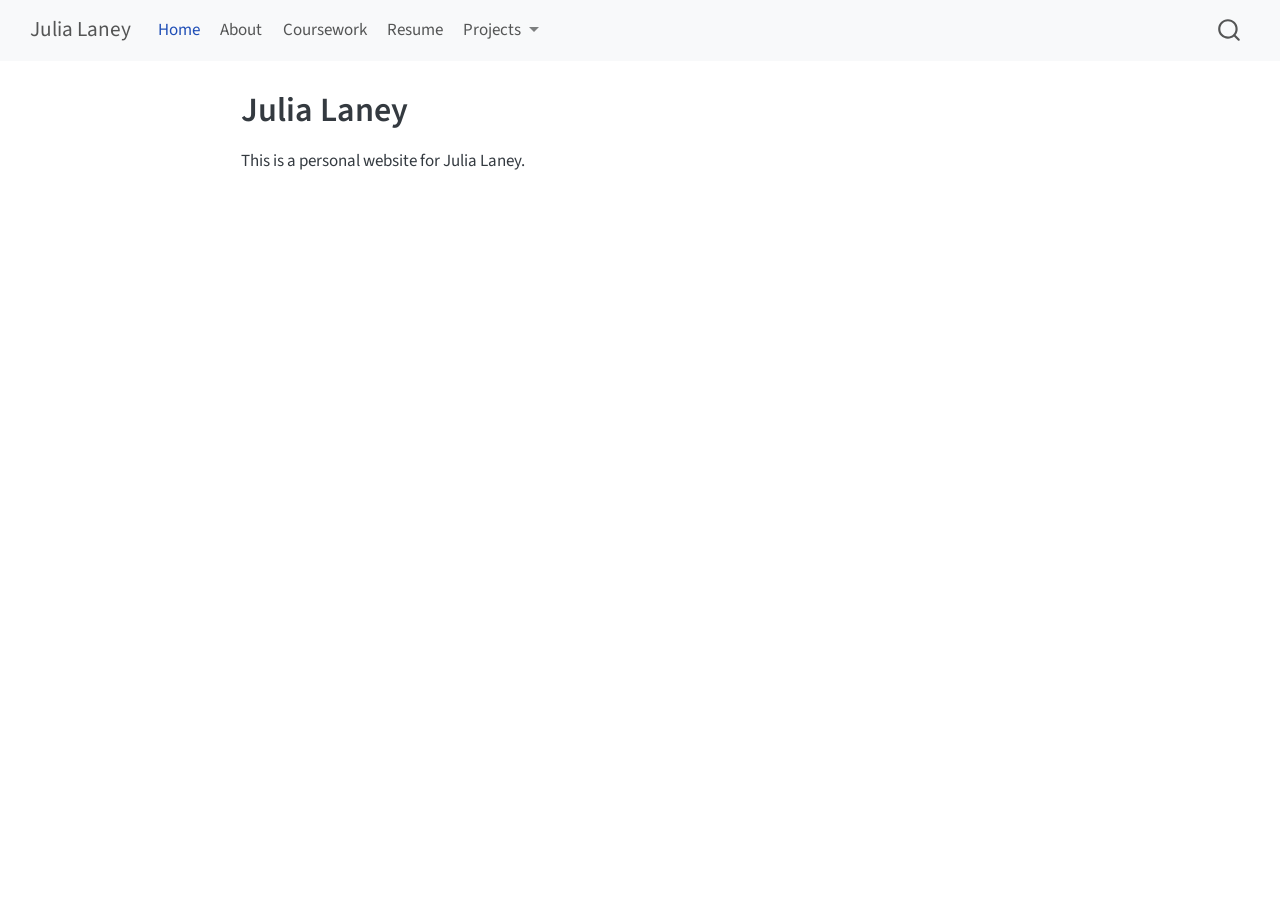
<file: index.html>
<!DOCTYPE html>
<html xmlns="http://www.w3.org/1999/xhtml" lang="en" xml:lang="en"><head>

<meta charset="utf-8">
<meta name="generator" content="quarto-1.10.18">

<meta name="viewport" content="width=device-width, initial-scale=1.0, user-scalable=yes">


<title>Julia Laney</title>
<style>
/* Default styles provided by pandoc.
** See https://pandoc.org/MANUAL.html#variables-for-html for config info.
*/
span.smallcaps{font-variant: small-caps;}
div.columns{display: flex; gap: 1.5em;}
div.column{flex: auto;}
@media screen {
div.columns{gap: min(4vw, 1.5em);}
div.column{overflow-x: auto;}
}
div.hanging-indent{margin-left: 1.5em; text-indent: -1.5em;}
ul.task-list{list-style: none;}
ul.task-list li input[type="checkbox"] {
  width: 0.8em;
  margin: 0 0.8em 0.2em -1em; /* quarto-specific, see https://github.com/quarto-dev/quarto-cli/issues/4556 */ 
  vertical-align: middle;
}
</style>


<script src="site_libs/quarto-nav/quarto-nav.js"></script>
<script src="site_libs/quarto-nav/headroom.min.js"></script>
<script src="site_libs/clipboard/clipboard.min.js"></script>
<script src="site_libs/quarto-search/autocomplete.umd.js"></script>
<script src="site_libs/quarto-search/fuse.min.js"></script>
<script src="site_libs/quarto-search/quarto-search.js"></script>
<meta name="quarto:offset" content="./">
<script src="site_libs/quarto-html/quarto.js" type="module"></script>
<script src="site_libs/quarto-html/tabsets/tabsets.js" type="module"></script>
<script src="site_libs/quarto-html/popper.min.js"></script>
<script src="site_libs/quarto-html/tippy.umd.min.js"></script>
<script src="site_libs/quarto-html/anchor.min.js"></script>
<link href="site_libs/quarto-html/tippy.css" rel="stylesheet">
<link href="site_libs/quarto-html/quarto-syntax-highlighting-64a204ab8560d761af7679ceaba22944.css" rel="stylesheet" id="quarto-text-highlighting-styles">
<script src="site_libs/bootstrap/bootstrap.min.js"></script>
<link href="site_libs/bootstrap/bootstrap-icons.css" rel="stylesheet">
<link href="site_libs/bootstrap/bootstrap-445b8638c3d06994fee0907d791121c4.min.css" rel="stylesheet" append-hash="true" id="quarto-bootstrap" data-mode="light">
<script id="quarto-search-options" type="application/json">{
  "location": "navbar",
  "copy-button": false,
  "collapse-after": 3,
  "panel-placement": "end",
  "type": "overlay",
  "limit": 50,
  "keyboard-shortcut": [
    "f",
    "/",
    "s"
  ],
  "show-item-context": false,
  "language": {
    "search-no-results-text": "No results",
    "search-matching-documents-text": "matching documents",
    "search-copy-link-title": "Copy link to search",
    "search-hide-matches-text": "Hide additional matches",
    "search-more-match-text": "more match in this document",
    "search-more-matches-text": "more matches in this document",
    "search-clear-button-title": "Clear",
    "search-text-placeholder": "",
    "search-detached-cancel-button-title": "Cancel",
    "search-submit-button-title": "Submit",
    "search-label": "Search"
  }
}</script>


</head>

<body class="nav-fixed fullcontent quarto-light">

<div id="quarto-search-results"></div>
  <header id="quarto-header" class="headroom fixed-top">
    <nav class="navbar navbar-expand-lg " data-bs-theme="dark">
      <div class="navbar-container container-fluid">
      <div class="navbar-brand-container mx-auto">
    <a class="navbar-brand" href="./index.html">
    <span class="navbar-title">Julia Laney</span>
    </a>
  </div>
            <div id="quarto-search" class="" title="Search"></div>
          <button class="navbar-toggler" type="button" data-bs-toggle="collapse" data-bs-target="#navbarCollapse" aria-controls="navbarCollapse" role="menu" aria-expanded="false" aria-label="Toggle navigation" onclick="if (window.quartoToggleHeadroom) { window.quartoToggleHeadroom(); }">
  <span class="navbar-toggler-icon"></span>
</button>
          <div class="collapse navbar-collapse" id="navbarCollapse">
            <ul class="navbar-nav navbar-nav-scroll me-auto">
  <li class="nav-item">
    <a class="nav-link active" href="./index.html" aria-current="page"> 
<span class="menu-text">Home</span></a>
  </li>  
  <li class="nav-item">
    <a class="nav-link" href="./about.html"> 
<span class="menu-text">About</span></a>
  </li>  
  <li class="nav-item">
    <a class="nav-link" href="./coursework.html"> 
<span class="menu-text">Coursework</span></a>
  </li>  
  <li class="nav-item">
    <a class="nav-link" href="./resume.html"> 
<span class="menu-text">Resume</span></a>
  </li>  
  <li class="nav-item dropdown ">
    <a class="nav-link dropdown-toggle" href="#" id="nav-menu-projects" role="link" data-bs-toggle="dropdown" aria-expanded="false">
 <span class="menu-text">Projects</span>
    </a>
    <ul class="dropdown-menu" aria-labelledby="nav-menu-projects">    
        <li>
    <a class="dropdown-item" href="./projects/currently.html">
 <span class="dropdown-text">Current Projects</span></a>
  </li>  
        <li>
    <a class="dropdown-item" href="./projects/forfun.html">
 <span class="dropdown-text">For Fun</span></a>
  </li>  
    </ul>
  </li>
</ul>
          </div> <!-- /navcollapse -->
            <div class="quarto-navbar-tools">
</div>
      </div> <!-- /container-fluid -->
    </nav>
</header>
<!-- content -->
<div id="quarto-content" class="quarto-container page-columns page-rows-contents page-layout-article page-navbar">
<!-- sidebar -->
<!-- margin-sidebar -->
    
<!-- main -->
<main class="content" id="quarto-document-content">

<header id="title-block-header" class="quarto-title-block default">
<div class="quarto-title">
<h1 class="title">Julia Laney</h1>
</div>



<div class="quarto-title-meta">

    
  
    
  </div>
  


</header>


<p>This is a personal website for Julia Laney.</p>



</main> <!-- /main -->
<script id="quarto-html-after-body" type="application/javascript">
  window.document.addEventListener("DOMContentLoaded", function (event) {
    const icon = "";
    const anchorJS = new window.AnchorJS();
    anchorJS.options = {
      placement: 'right',
      icon: icon
    };
    anchorJS.add('.anchored');
    const isCodeAnnotation = (el) => {
      for (const clz of el.classList) {
        if (clz.startsWith('code-annotation-')) {                     
          return true;
        }
      }
      return false;
    }
    const onCopySuccess = function(e) {
      // button target
      const button = e.trigger;
      // don't keep focus
      button.blur();
      // flash "checked"
      button.classList.add('code-copy-button-checked');
      var currentTitle = button.getAttribute("title");
      button.setAttribute("title", "Copied!");
      let tooltip;
      if (window.bootstrap) {
        button.setAttribute("data-bs-toggle", "tooltip");
        button.setAttribute("data-bs-placement", "left");
        button.setAttribute("data-bs-title", "Copied!");
        tooltip = new bootstrap.Tooltip(button, 
          { trigger: "manual", 
            customClass: "code-copy-button-tooltip",
            offset: [0, -8]});
        tooltip.show();    
      }
      setTimeout(function() {
        if (tooltip) {
          tooltip.hide();
          button.removeAttribute("data-bs-title");
          button.removeAttribute("data-bs-toggle");
          button.removeAttribute("data-bs-placement");
        }
        button.setAttribute("title", currentTitle);
        button.classList.remove('code-copy-button-checked');
      }, 1000);
      // clear code selection
      e.clearSelection();
    }
    const getTextToCopy = function(trigger) {
      const outerScaffold = trigger.parentElement.cloneNode(true);
      const codeEl = outerScaffold.querySelector('code');
      for (const childEl of codeEl.children) {
        if (isCodeAnnotation(childEl)) {
          childEl.remove();
        }
      }
      return codeEl.innerText;
    }
    const clipboard = new window.ClipboardJS('.code-copy-button:not([data-in-quarto-modal])', {
      text: getTextToCopy
    });
    clipboard.on('success', onCopySuccess);
    if (window.document.getElementById('quarto-embedded-source-code-modal')) {
      const clipboardModal = new window.ClipboardJS('.code-copy-button[data-in-quarto-modal]', {
        text: getTextToCopy,
        container: window.document.getElementById('quarto-embedded-source-code-modal')
      });
      clipboardModal.on('success', onCopySuccess);
    }
      var localhostRegex = new RegExp(/^(?:http|https):\/\/localhost\:?[0-9]*\//);
      var mailtoRegex = new RegExp(/^mailto:/);
        var filterRegex = new RegExp("https:\/\/julialaney\.github\.io\/");
      var isInternal = (href) => {
          return filterRegex.test(href) || localhostRegex.test(href) || mailtoRegex.test(href);
      }
      // Inspect non-navigation links and adorn them if external
     var links = window.document.querySelectorAll('a[href]:not(.nav-link):not(.navbar-brand):not(.toc-action):not(.sidebar-link):not(.sidebar-item-toggle):not(.pagination-link):not(.no-external):not([aria-hidden]):not(.dropdown-item):not(.quarto-navigation-tool):not(.about-link)');
      for (var i=0; i<links.length; i++) {
        const link = links[i];
        if (!isInternal(link.href)) {
          // undo the damage that might have been done by quarto-nav.js in the case of
          // links that we want to consider external
          if (link.dataset.originalHref !== undefined) {
            link.href = link.dataset.originalHref;
          }
        }
      }
    function tippyHover(el, contentFn, onTriggerFn, onUntriggerFn) {
      const config = {
        allowHTML: true,
        maxWidth: 500,
        delay: 100,
        arrow: false,
        appendTo: function(el) {
            return el.parentElement;
        },
        interactive: true,
        interactiveBorder: 10,
        theme: 'quarto',
        placement: 'bottom-start',
      };
      if (contentFn) {
        config.content = contentFn;
      }
      if (onTriggerFn) {
        config.onTrigger = onTriggerFn;
      }
      if (onUntriggerFn) {
        config.onUntrigger = onUntriggerFn;
      }
      window.tippy(el, config); 
    }
    const noterefs = window.document.querySelectorAll('a[role="doc-noteref"]');
    for (var i=0; i<noterefs.length; i++) {
      const ref = noterefs[i];
      tippyHover(ref, function() {
        // use id or data attribute instead here
        let href = ref.getAttribute('data-footnote-href') || ref.getAttribute('href');
        try { href = new URL(href).hash; } catch {}
        const id = href.replace(/^#\/?/, "");
        const note = window.document.getElementById(id);
        if (note) {
          return note.innerHTML;
        } else {
          return "";
        }
      });
    }
    const xrefs = window.document.querySelectorAll('a.quarto-xref');
    const processXRef = (id, note) => {
      // Strip column container classes
      const stripColumnClz = (el) => {
        el.classList.remove("page-full", "page-columns");
        if (el.children) {
          for (const child of el.children) {
            stripColumnClz(child);
          }
        }
      }
      stripColumnClz(note)
      if (id === null || id.startsWith('sec-')) {
        // Special case sections, only their first couple elements
        const container = document.createElement("div");
        if (note.children && note.children.length > 2) {
          container.appendChild(note.children[0].cloneNode(true));
          for (let i = 1; i < note.children.length; i++) {
            const child = note.children[i];
            if (child.tagName === "P" && child.innerText === "") {
              continue;
            } else {
              container.appendChild(child.cloneNode(true));
              break;
            }
          }
          if (window.Quarto?.typesetMath) {
            window.Quarto.typesetMath(container);
          }
          return container.innerHTML
        } else {
          if (window.Quarto?.typesetMath) {
            window.Quarto.typesetMath(note);
          }
          return note.innerHTML;
        }
      } else {
        // Remove any anchor links if they are present
        const anchorLink = note.querySelector('a.anchorjs-link');
        if (anchorLink) {
          anchorLink.remove();
        }
        if (window.Quarto?.typesetMath) {
          window.Quarto.typesetMath(note);
        }
        if (note.classList.contains("callout")) {
          return note.outerHTML;
        } else {
          return note.innerHTML;
        }
      }
    }
    for (var i=0; i<xrefs.length; i++) {
      const xref = xrefs[i];
      tippyHover(xref, undefined, function(instance) {
        instance.disable();
        let url = xref.getAttribute('href');
        let hash = undefined; 
        if (url.startsWith('#')) {
          hash = url;
        } else {
          try { hash = new URL(url).hash; } catch {}
        }
        if (hash) {
          const id = hash.replace(/^#\/?/, "");
          const note = window.document.getElementById(id);
          if (note !== null) {
            try {
              const html = processXRef(id, note.cloneNode(true));
              instance.setContent(html);
            } finally {
              instance.enable();
              instance.show();
            }
          } else {
            // See if we can fetch this
            fetch(url.split('#')[0])
            .then(res => res.text())
            .then(html => {
              const parser = new DOMParser();
              const htmlDoc = parser.parseFromString(html, "text/html");
              const note = htmlDoc.getElementById(id);
              if (note !== null) {
                const html = processXRef(id, note);
                instance.setContent(html);
              } 
            }).finally(() => {
              instance.enable();
              instance.show();
            });
          }
        } else {
          // See if we can fetch a full url (with no hash to target)
          // This is a special case and we should probably do some content thinning / targeting
          fetch(url)
          .then(res => res.text())
          .then(html => {
            const parser = new DOMParser();
            const htmlDoc = parser.parseFromString(html, "text/html");
            const note = htmlDoc.querySelector('main.content');
            if (note !== null) {
              // This should only happen for chapter cross references
              // (since there is no id in the URL)
              // remove the first header
              if (note.children.length > 0 && note.children[0].tagName === "HEADER") {
                note.children[0].remove();
              }
              const html = processXRef(null, note);
              instance.setContent(html);
            } 
          }).finally(() => {
            instance.enable();
            instance.show();
          });
        }
      }, function(instance) {
      });
    }
        let selectedAnnoteEl;
        const selectorForAnnotation = ( cell, annotation) => {
          let cellAttr = 'data-code-cell="' + cell + '"';
          let lineAttr = 'data-code-annotation="' +  annotation + '"';
          const selector = 'span[' + cellAttr + '][' + lineAttr + ']';
          return selector;
        }
        const selectCodeLines = (annoteEl) => {
          const doc = window.document;
          const targetCell = annoteEl.getAttribute("data-target-cell");
          const targetAnnotation = annoteEl.getAttribute("data-target-annotation");
          const annoteSpan = window.document.querySelector(selectorForAnnotation(targetCell, targetAnnotation));
          const lines = annoteSpan.getAttribute("data-code-lines").split(",");
          const lineIds = lines.map((line) => {
            return targetCell + "-" + line;
          })
          let top = null;
          let height = null;
          let parent = null;
          if (lineIds.length > 0) {
              //compute the position of the single el (top and bottom and make a div)
              const el = window.document.getElementById(lineIds[0]);
              top = el.offsetTop;
              height = el.offsetHeight;
              parent = el.parentElement.parentElement;
            if (lineIds.length > 1) {
              const lastEl = window.document.getElementById(lineIds[lineIds.length - 1]);
              const bottom = lastEl.offsetTop + lastEl.offsetHeight;
              height = bottom - top;
            }
            if (top !== null && height !== null && parent !== null) {
              // cook up a div (if necessary) and position it 
              let div = window.document.getElementById("code-annotation-line-highlight");
              if (div === null) {
                div = window.document.createElement("div");
                div.setAttribute("id", "code-annotation-line-highlight");
                div.style.position = 'absolute';
                parent.appendChild(div);
              }
              div.style.top = top - 2 + "px";
              div.style.height = height + 4 + "px";
              div.style.left = 0;
              let gutterDiv = window.document.getElementById("code-annotation-line-highlight-gutter");
              if (gutterDiv === null) {
                gutterDiv = window.document.createElement("div");
                gutterDiv.setAttribute("id", "code-annotation-line-highlight-gutter");
                gutterDiv.style.position = 'absolute';
                const codeCell = window.document.getElementById(targetCell);
                const gutter = codeCell.querySelector('.code-annotation-gutter');
                gutter.appendChild(gutterDiv);
              }
              gutterDiv.style.top = top - 2 + "px";
              gutterDiv.style.height = height + 4 + "px";
            }
            selectedAnnoteEl = annoteEl;
          }
        };
        const unselectCodeLines = () => {
          const elementsIds = ["code-annotation-line-highlight", "code-annotation-line-highlight-gutter"];
          elementsIds.forEach((elId) => {
            const div = window.document.getElementById(elId);
            if (div) {
              div.remove();
            }
          });
          selectedAnnoteEl = undefined;
        };
          // Handle positioning of the toggle
      window.addEventListener(
        "resize",
        throttle(() => {
          elRect = undefined;
          if (selectedAnnoteEl) {
            selectCodeLines(selectedAnnoteEl);
          }
        }, 10)
      );
      function throttle(fn, ms) {
      let throttle = false;
      let timer;
        return (...args) => {
          if(!throttle) { // first call gets through
              fn.apply(this, args);
              throttle = true;
          } else { // all the others get throttled
              if(timer) clearTimeout(timer); // cancel #2
              timer = setTimeout(() => {
                fn.apply(this, args);
                timer = throttle = false;
              }, ms);
          }
        };
      }
        // Attach click handler to the DT
        const annoteDls = window.document.querySelectorAll('dt[data-target-cell]');
        for (const annoteDlNode of annoteDls) {
          annoteDlNode.addEventListener('click', (event) => {
            const clickedEl = event.target;
            if (clickedEl !== selectedAnnoteEl) {
              unselectCodeLines();
              const activeEl = window.document.querySelector('dt[data-target-cell].code-annotation-active');
              if (activeEl) {
                activeEl.classList.remove('code-annotation-active');
              }
              selectCodeLines(clickedEl);
              clickedEl.classList.add('code-annotation-active');
            } else {
              // Unselect the line
              unselectCodeLines();
              clickedEl.classList.remove('code-annotation-active');
            }
          });
        }
    const findCites = (el) => {
      const parentEl = el.parentElement;
      if (parentEl) {
        const cites = parentEl.dataset.cites;
        if (cites) {
          return {
            el,
            cites: cites.split(' ')
          };
        } else {
          return findCites(el.parentElement)
        }
      } else {
        return undefined;
      }
    };
    var bibliorefs = window.document.querySelectorAll('a[role="doc-biblioref"]');
    for (var i=0; i<bibliorefs.length; i++) {
      const ref = bibliorefs[i];
      const citeInfo = findCites(ref);
      if (citeInfo) {
        tippyHover(citeInfo.el, function() {
          var popup = window.document.createElement('div');
          citeInfo.cites.forEach(function(cite) {
            var citeDiv = window.document.createElement('div');
            citeDiv.classList.add('hanging-indent');
            citeDiv.classList.add('csl-entry');
            var biblioDiv = window.document.getElementById('ref-' + cite);
            if (biblioDiv) {
              citeDiv.innerHTML = biblioDiv.innerHTML;
            }
            popup.appendChild(citeDiv);
          });
          return popup.innerHTML;
        });
      }
    }
  });
  </script>
</div> <!-- /content -->




</body></html>
</file>
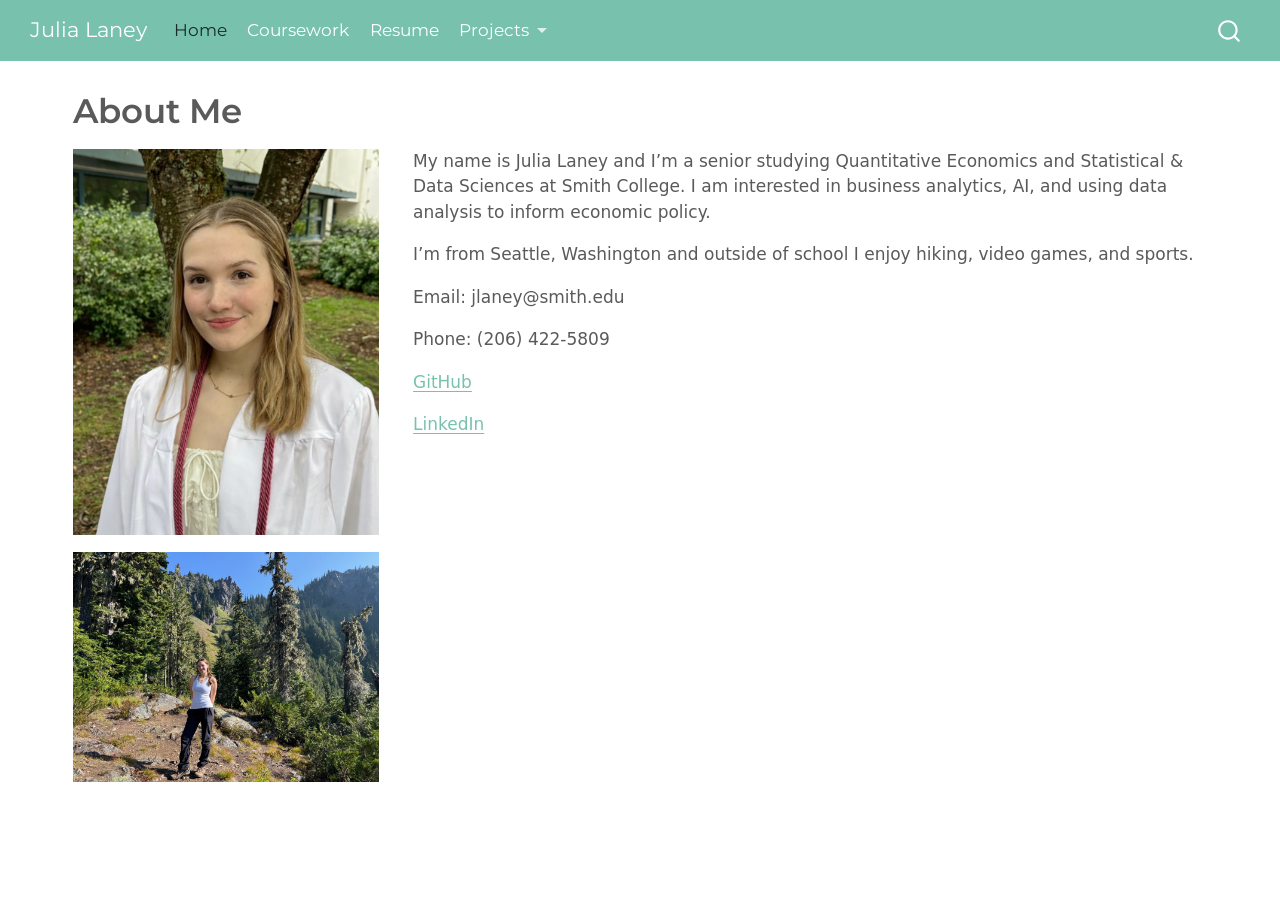
<file: docs/index.html>
<!DOCTYPE html>
<html xmlns="http://www.w3.org/1999/xhtml" lang="en" xml:lang="en"><head>

<meta charset="utf-8">
<meta name="generator" content="quarto-1.10.18">

<meta name="viewport" content="width=device-width, initial-scale=1.0, user-scalable=yes">


<title>About Me – Julia Laney</title>
<style>
/* Default styles provided by pandoc.
** See https://pandoc.org/MANUAL.html#variables-for-html for config info.
*/
span.smallcaps{font-variant: small-caps;}
div.columns{display: flex; gap: 1.5em;}
div.column{flex: auto;}
@media screen {
div.columns{gap: min(4vw, 1.5em);}
div.column{overflow-x: auto;}
}
div.hanging-indent{margin-left: 1.5em; text-indent: -1.5em;}
ul.task-list{list-style: none;}
ul.task-list li input[type="checkbox"] {
  width: 0.8em;
  margin: 0 0.8em 0.2em -1em; /* quarto-specific, see https://github.com/quarto-dev/quarto-cli/issues/4556 */ 
  vertical-align: middle;
}
</style>


<script src="site_libs/quarto-nav/quarto-nav.js"></script>
<script src="site_libs/quarto-nav/headroom.min.js"></script>
<script src="site_libs/clipboard/clipboard.min.js"></script>
<script src="site_libs/quarto-search/autocomplete.umd.js"></script>
<script src="site_libs/quarto-search/fuse.min.js"></script>
<script src="site_libs/quarto-search/quarto-search.js"></script>
<meta name="quarto:offset" content="./">
<script src="site_libs/quarto-html/quarto.js" type="module"></script>
<script src="site_libs/quarto-html/tabsets/tabsets.js" type="module"></script>
<script src="site_libs/quarto-html/popper.min.js"></script>
<script src="site_libs/quarto-html/tippy.umd.min.js"></script>
<script src="site_libs/quarto-html/anchor.min.js"></script>
<link href="site_libs/quarto-html/tippy.css" rel="stylesheet">
<link href="site_libs/quarto-html/quarto-syntax-highlighting-64a204ab8560d761af7679ceaba22944.css" rel="stylesheet" id="quarto-text-highlighting-styles">
<script src="site_libs/bootstrap/bootstrap.min.js"></script>
<link href="site_libs/bootstrap/bootstrap-icons.css" rel="stylesheet">
<link href="site_libs/bootstrap/bootstrap-f306a07c4fb173bd38603ab43a511bce.min.css" rel="stylesheet" append-hash="true" id="quarto-bootstrap" data-mode="light">
<script id="quarto-search-options" type="application/json">{
  "location": "navbar",
  "copy-button": false,
  "collapse-after": 3,
  "panel-placement": "end",
  "type": "overlay",
  "limit": 50,
  "keyboard-shortcut": [
    "f",
    "/",
    "s"
  ],
  "show-item-context": false,
  "language": {
    "search-no-results-text": "No results",
    "search-matching-documents-text": "matching documents",
    "search-copy-link-title": "Copy link to search",
    "search-hide-matches-text": "Hide additional matches",
    "search-more-match-text": "more match in this document",
    "search-more-matches-text": "more matches in this document",
    "search-clear-button-title": "Clear",
    "search-text-placeholder": "",
    "search-detached-cancel-button-title": "Cancel",
    "search-submit-button-title": "Submit",
    "search-label": "Search"
  }
}</script>


</head>

<body class="nav-fixed quarto-light">

<div id="quarto-search-results"></div>
  <header id="quarto-header" class="headroom fixed-top">
    <nav class="navbar navbar-expand-lg " data-bs-theme="dark">
      <div class="navbar-container container-fluid">
      <div class="navbar-brand-container mx-auto">
    <a class="navbar-brand" href="./index.html">
    <span class="navbar-title">Julia Laney</span>
    </a>
  </div>
            <div id="quarto-search" class="" title="Search"></div>
          <button class="navbar-toggler" type="button" data-bs-toggle="collapse" data-bs-target="#navbarCollapse" aria-controls="navbarCollapse" role="menu" aria-expanded="false" aria-label="Toggle navigation" onclick="if (window.quartoToggleHeadroom) { window.quartoToggleHeadroom(); }">
  <span class="navbar-toggler-icon"></span>
</button>
          <div class="collapse navbar-collapse" id="navbarCollapse">
            <ul class="navbar-nav navbar-nav-scroll me-auto">
  <li class="nav-item">
    <a class="nav-link active" href="./index.html" aria-current="page"> 
<span class="menu-text">Home</span></a>
  </li>  
  <li class="nav-item">
    <a class="nav-link" href="./coursework.html"> 
<span class="menu-text">Coursework</span></a>
  </li>  
  <li class="nav-item">
    <a class="nav-link" href="./resume.html"> 
<span class="menu-text">Resume</span></a>
  </li>  
  <li class="nav-item dropdown ">
    <a class="nav-link dropdown-toggle" href="#" id="nav-menu-projects" role="link" data-bs-toggle="dropdown" aria-expanded="false">
 <span class="menu-text">Projects</span>
    </a>
    <ul class="dropdown-menu" aria-labelledby="nav-menu-projects">    
        <li>
    <a class="dropdown-item" href="./projects/currently.html">
 <span class="dropdown-text">Current Projects</span></a>
  </li>  
        <li>
    <a class="dropdown-item" href="./projects/forfun.html">
 <span class="dropdown-text">For Fun</span></a>
  </li>  
    </ul>
  </li>
</ul>
          </div> <!-- /navcollapse -->
            <div class="quarto-navbar-tools">
</div>
      </div> <!-- /container-fluid -->
    </nav>
</header>
<!-- content -->
<div id="quarto-content" class="quarto-container page-columns page-rows-contents page-layout-full page-navbar">
<!-- sidebar -->
<!-- margin-sidebar -->
    
<!-- main -->
<main class="content column-page" id="quarto-document-content">

<header id="title-block-header" class="quarto-title-block default">
<div class="quarto-title">
<h1 class="title">About Me</h1>
</div>



<div class="quarto-title-meta column-page">

    
  
    
  </div>
  


</header>


<div class="columns">
<div class="column" style="width:30%;">
<p><img src="images/gradpic.png" class="img-fluid" style="width:90.0%"></p>
<p><img src="images/hikingpic.JPG" class="img-fluid" style="width:90.0%"></p>
</div><div class="column" style="width:70%;">
<p>My name is Julia Laney and I’m a senior studying Quantitative Economics and Statistical &amp; Data Sciences at Smith College. I am interested in business analytics, AI, and using data analysis to inform economic policy.</p>
<p>I’m from Seattle, Washington and outside of school I enjoy hiking, video games, and sports.</p>
<p>Email: jlaney@smith.edu</p>
<p>Phone: (206) 422-5809</p>
<p><a href="https://github.com/julialaney">GitHub</a></p>
<p><a href="https://www.linkedin.com/in/julia-laney-4a092a34a">LinkedIn</a></p>
</div>
</div>



</main> <!-- /main -->
<script id="quarto-html-after-body" type="application/javascript">
  window.document.addEventListener("DOMContentLoaded", function (event) {
    const icon = "";
    const anchorJS = new window.AnchorJS();
    anchorJS.options = {
      placement: 'right',
      icon: icon
    };
    anchorJS.add('.anchored');
    const isCodeAnnotation = (el) => {
      for (const clz of el.classList) {
        if (clz.startsWith('code-annotation-')) {                     
          return true;
        }
      }
      return false;
    }
    const onCopySuccess = function(e) {
      // button target
      const button = e.trigger;
      // don't keep focus
      button.blur();
      // flash "checked"
      button.classList.add('code-copy-button-checked');
      var currentTitle = button.getAttribute("title");
      button.setAttribute("title", "Copied!");
      let tooltip;
      if (window.bootstrap) {
        button.setAttribute("data-bs-toggle", "tooltip");
        button.setAttribute("data-bs-placement", "left");
        button.setAttribute("data-bs-title", "Copied!");
        tooltip = new bootstrap.Tooltip(button, 
          { trigger: "manual", 
            customClass: "code-copy-button-tooltip",
            offset: [0, -8]});
        tooltip.show();    
      }
      setTimeout(function() {
        if (tooltip) {
          tooltip.hide();
          button.removeAttribute("data-bs-title");
          button.removeAttribute("data-bs-toggle");
          button.removeAttribute("data-bs-placement");
        }
        button.setAttribute("title", currentTitle);
        button.classList.remove('code-copy-button-checked');
      }, 1000);
      // clear code selection
      e.clearSelection();
    }
    const getTextToCopy = function(trigger) {
      const outerScaffold = trigger.parentElement.cloneNode(true);
      const codeEl = outerScaffold.querySelector('code');
      for (const childEl of codeEl.children) {
        if (isCodeAnnotation(childEl)) {
          childEl.remove();
        }
      }
      return codeEl.innerText;
    }
    const clipboard = new window.ClipboardJS('.code-copy-button:not([data-in-quarto-modal])', {
      text: getTextToCopy
    });
    clipboard.on('success', onCopySuccess);
    if (window.document.getElementById('quarto-embedded-source-code-modal')) {
      const clipboardModal = new window.ClipboardJS('.code-copy-button[data-in-quarto-modal]', {
        text: getTextToCopy,
        container: window.document.getElementById('quarto-embedded-source-code-modal')
      });
      clipboardModal.on('success', onCopySuccess);
    }
      var localhostRegex = new RegExp(/^(?:http|https):\/\/localhost\:?[0-9]*\//);
      var mailtoRegex = new RegExp(/^mailto:/);
        var filterRegex = new RegExp('/' + window.location.host + '/');
      var isInternal = (href) => {
          return filterRegex.test(href) || localhostRegex.test(href) || mailtoRegex.test(href);
      }
      // Inspect non-navigation links and adorn them if external
     var links = window.document.querySelectorAll('a[href]:not(.nav-link):not(.navbar-brand):not(.toc-action):not(.sidebar-link):not(.sidebar-item-toggle):not(.pagination-link):not(.no-external):not([aria-hidden]):not(.dropdown-item):not(.quarto-navigation-tool):not(.about-link)');
      for (var i=0; i<links.length; i++) {
        const link = links[i];
        if (!isInternal(link.href)) {
          // undo the damage that might have been done by quarto-nav.js in the case of
          // links that we want to consider external
          if (link.dataset.originalHref !== undefined) {
            link.href = link.dataset.originalHref;
          }
        }
      }
    function tippyHover(el, contentFn, onTriggerFn, onUntriggerFn) {
      const config = {
        allowHTML: true,
        maxWidth: 500,
        delay: 100,
        arrow: false,
        appendTo: function(el) {
            return el.parentElement;
        },
        interactive: true,
        interactiveBorder: 10,
        theme: 'quarto',
        placement: 'bottom-start',
      };
      if (contentFn) {
        config.content = contentFn;
      }
      if (onTriggerFn) {
        config.onTrigger = onTriggerFn;
      }
      if (onUntriggerFn) {
        config.onUntrigger = onUntriggerFn;
      }
      window.tippy(el, config); 
    }
    const noterefs = window.document.querySelectorAll('a[role="doc-noteref"]');
    for (var i=0; i<noterefs.length; i++) {
      const ref = noterefs[i];
      tippyHover(ref, function() {
        // use id or data attribute instead here
        let href = ref.getAttribute('data-footnote-href') || ref.getAttribute('href');
        try { href = new URL(href).hash; } catch {}
        const id = href.replace(/^#\/?/, "");
        const note = window.document.getElementById(id);
        if (note) {
          return note.innerHTML;
        } else {
          return "";
        }
      });
    }
    const xrefs = window.document.querySelectorAll('a.quarto-xref');
    const processXRef = (id, note) => {
      // Strip column container classes
      const stripColumnClz = (el) => {
        el.classList.remove("page-full", "page-columns");
        if (el.children) {
          for (const child of el.children) {
            stripColumnClz(child);
          }
        }
      }
      stripColumnClz(note)
      if (id === null || id.startsWith('sec-')) {
        // Special case sections, only their first couple elements
        const container = document.createElement("div");
        if (note.children && note.children.length > 2) {
          container.appendChild(note.children[0].cloneNode(true));
          for (let i = 1; i < note.children.length; i++) {
            const child = note.children[i];
            if (child.tagName === "P" && child.innerText === "") {
              continue;
            } else {
              container.appendChild(child.cloneNode(true));
              break;
            }
          }
          if (window.Quarto?.typesetMath) {
            window.Quarto.typesetMath(container);
          }
          return container.innerHTML
        } else {
          if (window.Quarto?.typesetMath) {
            window.Quarto.typesetMath(note);
          }
          return note.innerHTML;
        }
      } else {
        // Remove any anchor links if they are present
        const anchorLink = note.querySelector('a.anchorjs-link');
        if (anchorLink) {
          anchorLink.remove();
        }
        if (window.Quarto?.typesetMath) {
          window.Quarto.typesetMath(note);
        }
        if (note.classList.contains("callout")) {
          return note.outerHTML;
        } else {
          return note.innerHTML;
        }
      }
    }
    for (var i=0; i<xrefs.length; i++) {
      const xref = xrefs[i];
      tippyHover(xref, undefined, function(instance) {
        instance.disable();
        let url = xref.getAttribute('href');
        let hash = undefined; 
        if (url.startsWith('#')) {
          hash = url;
        } else {
          try { hash = new URL(url).hash; } catch {}
        }
        if (hash) {
          const id = hash.replace(/^#\/?/, "");
          const note = window.document.getElementById(id);
          if (note !== null) {
            try {
              const html = processXRef(id, note.cloneNode(true));
              instance.setContent(html);
            } finally {
              instance.enable();
              instance.show();
            }
          } else {
            // See if we can fetch this
            fetch(url.split('#')[0])
            .then(res => res.text())
            .then(html => {
              const parser = new DOMParser();
              const htmlDoc = parser.parseFromString(html, "text/html");
              const note = htmlDoc.getElementById(id);
              if (note !== null) {
                const html = processXRef(id, note);
                instance.setContent(html);
              } 
            }).finally(() => {
              instance.enable();
              instance.show();
            });
          }
        } else {
          // See if we can fetch a full url (with no hash to target)
          // This is a special case and we should probably do some content thinning / targeting
          fetch(url)
          .then(res => res.text())
          .then(html => {
            const parser = new DOMParser();
            const htmlDoc = parser.parseFromString(html, "text/html");
            const note = htmlDoc.querySelector('main.content');
            if (note !== null) {
              // This should only happen for chapter cross references
              // (since there is no id in the URL)
              // remove the first header
              if (note.children.length > 0 && note.children[0].tagName === "HEADER") {
                note.children[0].remove();
              }
              const html = processXRef(null, note);
              instance.setContent(html);
            } 
          }).finally(() => {
            instance.enable();
            instance.show();
          });
        }
      }, function(instance) {
      });
    }
        let selectedAnnoteEl;
        const selectorForAnnotation = ( cell, annotation) => {
          let cellAttr = 'data-code-cell="' + cell + '"';
          let lineAttr = 'data-code-annotation="' +  annotation + '"';
          const selector = 'span[' + cellAttr + '][' + lineAttr + ']';
          return selector;
        }
        const selectCodeLines = (annoteEl) => {
          const doc = window.document;
          const targetCell = annoteEl.getAttribute("data-target-cell");
          const targetAnnotation = annoteEl.getAttribute("data-target-annotation");
          const annoteSpan = window.document.querySelector(selectorForAnnotation(targetCell, targetAnnotation));
          const lines = annoteSpan.getAttribute("data-code-lines").split(",");
          const lineIds = lines.map((line) => {
            return targetCell + "-" + line;
          })
          let top = null;
          let height = null;
          let parent = null;
          if (lineIds.length > 0) {
              //compute the position of the single el (top and bottom and make a div)
              const el = window.document.getElementById(lineIds[0]);
              top = el.offsetTop;
              height = el.offsetHeight;
              parent = el.parentElement.parentElement;
            if (lineIds.length > 1) {
              const lastEl = window.document.getElementById(lineIds[lineIds.length - 1]);
              const bottom = lastEl.offsetTop + lastEl.offsetHeight;
              height = bottom - top;
            }
            if (top !== null && height !== null && parent !== null) {
              // cook up a div (if necessary) and position it 
              let div = window.document.getElementById("code-annotation-line-highlight");
              if (div === null) {
                div = window.document.createElement("div");
                div.setAttribute("id", "code-annotation-line-highlight");
                div.style.position = 'absolute';
                parent.appendChild(div);
              }
              div.style.top = top - 2 + "px";
              div.style.height = height + 4 + "px";
              div.style.left = 0;
              let gutterDiv = window.document.getElementById("code-annotation-line-highlight-gutter");
              if (gutterDiv === null) {
                gutterDiv = window.document.createElement("div");
                gutterDiv.setAttribute("id", "code-annotation-line-highlight-gutter");
                gutterDiv.style.position = 'absolute';
                const codeCell = window.document.getElementById(targetCell);
                const gutter = codeCell.querySelector('.code-annotation-gutter');
                gutter.appendChild(gutterDiv);
              }
              gutterDiv.style.top = top - 2 + "px";
              gutterDiv.style.height = height + 4 + "px";
            }
            selectedAnnoteEl = annoteEl;
          }
        };
        const unselectCodeLines = () => {
          const elementsIds = ["code-annotation-line-highlight", "code-annotation-line-highlight-gutter"];
          elementsIds.forEach((elId) => {
            const div = window.document.getElementById(elId);
            if (div) {
              div.remove();
            }
          });
          selectedAnnoteEl = undefined;
        };
          // Handle positioning of the toggle
      window.addEventListener(
        "resize",
        throttle(() => {
          elRect = undefined;
          if (selectedAnnoteEl) {
            selectCodeLines(selectedAnnoteEl);
          }
        }, 10)
      );
      function throttle(fn, ms) {
      let throttle = false;
      let timer;
        return (...args) => {
          if(!throttle) { // first call gets through
              fn.apply(this, args);
              throttle = true;
          } else { // all the others get throttled
              if(timer) clearTimeout(timer); // cancel #2
              timer = setTimeout(() => {
                fn.apply(this, args);
                timer = throttle = false;
              }, ms);
          }
        };
      }
        // Attach click handler to the DT
        const annoteDls = window.document.querySelectorAll('dt[data-target-cell]');
        for (const annoteDlNode of annoteDls) {
          annoteDlNode.addEventListener('click', (event) => {
            const clickedEl = event.target;
            if (clickedEl !== selectedAnnoteEl) {
              unselectCodeLines();
              const activeEl = window.document.querySelector('dt[data-target-cell].code-annotation-active');
              if (activeEl) {
                activeEl.classList.remove('code-annotation-active');
              }
              selectCodeLines(clickedEl);
              clickedEl.classList.add('code-annotation-active');
            } else {
              // Unselect the line
              unselectCodeLines();
              clickedEl.classList.remove('code-annotation-active');
            }
          });
        }
    const findCites = (el) => {
      const parentEl = el.parentElement;
      if (parentEl) {
        const cites = parentEl.dataset.cites;
        if (cites) {
          return {
            el,
            cites: cites.split(' ')
          };
        } else {
          return findCites(el.parentElement)
        }
      } else {
        return undefined;
      }
    };
    var bibliorefs = window.document.querySelectorAll('a[role="doc-biblioref"]');
    for (var i=0; i<bibliorefs.length; i++) {
      const ref = bibliorefs[i];
      const citeInfo = findCites(ref);
      if (citeInfo) {
        tippyHover(citeInfo.el, function() {
          var popup = window.document.createElement('div');
          citeInfo.cites.forEach(function(cite) {
            var citeDiv = window.document.createElement('div');
            citeDiv.classList.add('hanging-indent');
            citeDiv.classList.add('csl-entry');
            var biblioDiv = window.document.getElementById('ref-' + cite);
            if (biblioDiv) {
              citeDiv.innerHTML = biblioDiv.innerHTML;
            }
            popup.appendChild(citeDiv);
          });
          return popup.innerHTML;
        });
      }
    }
  });
  </script>
</div> <!-- /content -->




</body></html>
</file>
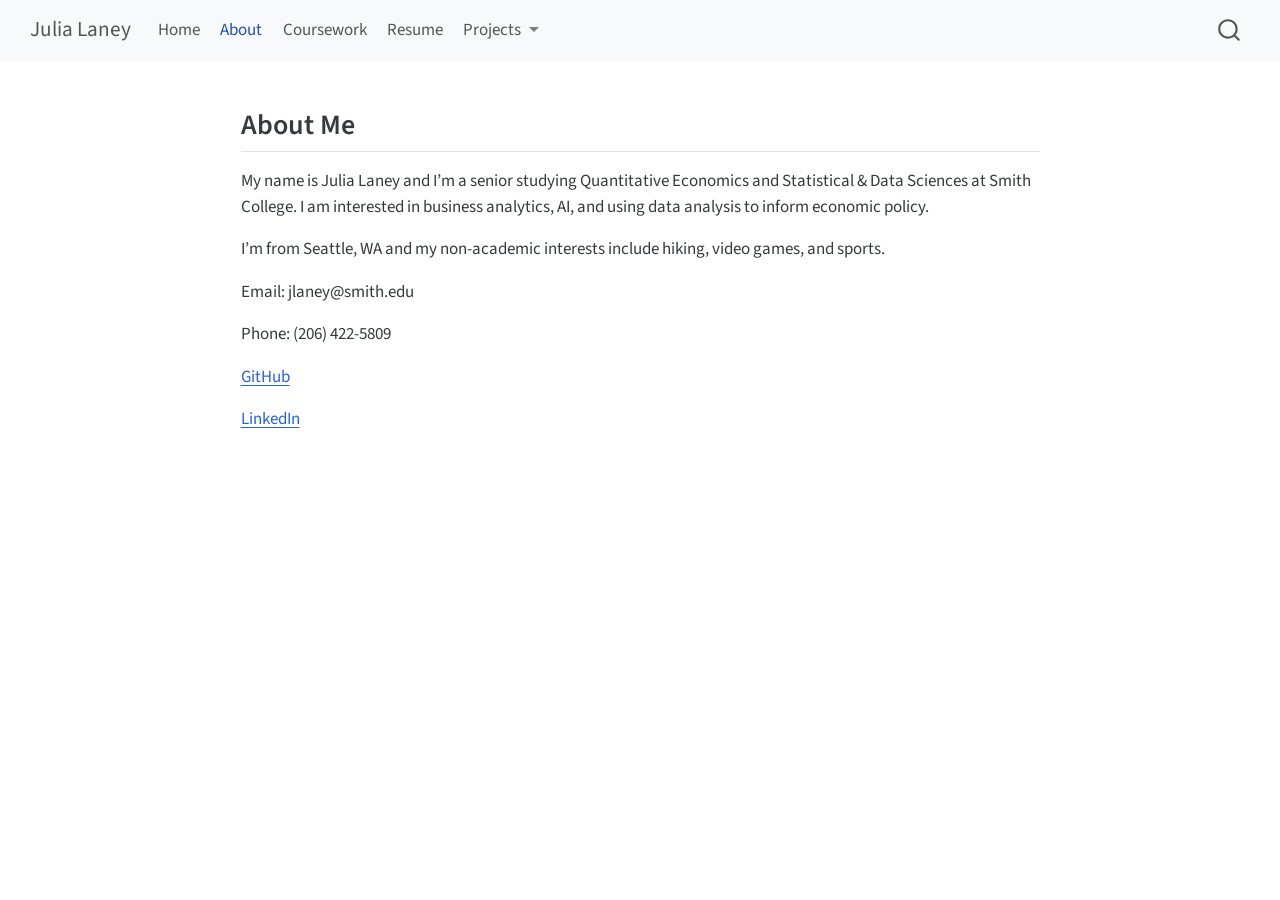
<file: about.html>
<!DOCTYPE html>
<html xmlns="http://www.w3.org/1999/xhtml" lang="en" xml:lang="en"><head>

<meta charset="utf-8">
<meta name="generator" content="quarto-1.10.18">

<meta name="viewport" content="width=device-width, initial-scale=1.0, user-scalable=yes">


<title>about – Julia Laney</title>
<style>
/* Default styles provided by pandoc.
** See https://pandoc.org/MANUAL.html#variables-for-html for config info.
*/
span.smallcaps{font-variant: small-caps;}
div.columns{display: flex; gap: 1.5em;}
div.column{flex: auto;}
@media screen {
div.columns{gap: min(4vw, 1.5em);}
div.column{overflow-x: auto;}
}
div.hanging-indent{margin-left: 1.5em; text-indent: -1.5em;}
ul.task-list{list-style: none;}
ul.task-list li input[type="checkbox"] {
  width: 0.8em;
  margin: 0 0.8em 0.2em -1em; /* quarto-specific, see https://github.com/quarto-dev/quarto-cli/issues/4556 */ 
  vertical-align: middle;
}
</style>


<script src="site_libs/quarto-nav/quarto-nav.js"></script>
<script src="site_libs/quarto-nav/headroom.min.js"></script>
<script src="site_libs/clipboard/clipboard.min.js"></script>
<script src="site_libs/quarto-search/autocomplete.umd.js"></script>
<script src="site_libs/quarto-search/fuse.min.js"></script>
<script src="site_libs/quarto-search/quarto-search.js"></script>
<meta name="quarto:offset" content="./">
<script src="site_libs/quarto-html/quarto.js" type="module"></script>
<script src="site_libs/quarto-html/tabsets/tabsets.js" type="module"></script>
<script src="site_libs/quarto-html/popper.min.js"></script>
<script src="site_libs/quarto-html/tippy.umd.min.js"></script>
<script src="site_libs/quarto-html/anchor.min.js"></script>
<link href="site_libs/quarto-html/tippy.css" rel="stylesheet">
<link href="site_libs/quarto-html/quarto-syntax-highlighting-64a204ab8560d761af7679ceaba22944.css" rel="stylesheet" id="quarto-text-highlighting-styles">
<script src="site_libs/bootstrap/bootstrap.min.js"></script>
<link href="site_libs/bootstrap/bootstrap-icons.css" rel="stylesheet">
<link href="site_libs/bootstrap/bootstrap-445b8638c3d06994fee0907d791121c4.min.css" rel="stylesheet" append-hash="true" id="quarto-bootstrap" data-mode="light">
<script id="quarto-search-options" type="application/json">{
  "location": "navbar",
  "copy-button": false,
  "collapse-after": 3,
  "panel-placement": "end",
  "type": "overlay",
  "limit": 50,
  "keyboard-shortcut": [
    "f",
    "/",
    "s"
  ],
  "show-item-context": false,
  "language": {
    "search-no-results-text": "No results",
    "search-matching-documents-text": "matching documents",
    "search-copy-link-title": "Copy link to search",
    "search-hide-matches-text": "Hide additional matches",
    "search-more-match-text": "more match in this document",
    "search-more-matches-text": "more matches in this document",
    "search-clear-button-title": "Clear",
    "search-text-placeholder": "",
    "search-detached-cancel-button-title": "Cancel",
    "search-submit-button-title": "Submit",
    "search-label": "Search"
  }
}</script>


</head>

<body class="nav-fixed fullcontent quarto-light">

<div id="quarto-search-results"></div>
  <header id="quarto-header" class="headroom fixed-top">
    <nav class="navbar navbar-expand-lg " data-bs-theme="dark">
      <div class="navbar-container container-fluid">
      <div class="navbar-brand-container mx-auto">
    <a class="navbar-brand" href="./index.html">
    <span class="navbar-title">Julia Laney</span>
    </a>
  </div>
            <div id="quarto-search" class="" title="Search"></div>
          <button class="navbar-toggler" type="button" data-bs-toggle="collapse" data-bs-target="#navbarCollapse" aria-controls="navbarCollapse" role="menu" aria-expanded="false" aria-label="Toggle navigation" onclick="if (window.quartoToggleHeadroom) { window.quartoToggleHeadroom(); }">
  <span class="navbar-toggler-icon"></span>
</button>
          <div class="collapse navbar-collapse" id="navbarCollapse">
            <ul class="navbar-nav navbar-nav-scroll me-auto">
  <li class="nav-item">
    <a class="nav-link" href="./index.html"> 
<span class="menu-text">Home</span></a>
  </li>  
  <li class="nav-item">
    <a class="nav-link active" href="./about.html" aria-current="page"> 
<span class="menu-text">About</span></a>
  </li>  
  <li class="nav-item">
    <a class="nav-link" href="./coursework.html"> 
<span class="menu-text">Coursework</span></a>
  </li>  
  <li class="nav-item">
    <a class="nav-link" href="./resume.html"> 
<span class="menu-text">Resume</span></a>
  </li>  
  <li class="nav-item dropdown ">
    <a class="nav-link dropdown-toggle" href="#" id="nav-menu-projects" role="link" data-bs-toggle="dropdown" aria-expanded="false">
 <span class="menu-text">Projects</span>
    </a>
    <ul class="dropdown-menu" aria-labelledby="nav-menu-projects">    
        <li>
    <a class="dropdown-item" href="./projects/currently.html">
 <span class="dropdown-text">Current Projects</span></a>
  </li>  
        <li>
    <a class="dropdown-item" href="./projects/forfun.html">
 <span class="dropdown-text">For Fun</span></a>
  </li>  
    </ul>
  </li>
</ul>
          </div> <!-- /navcollapse -->
            <div class="quarto-navbar-tools">
</div>
      </div> <!-- /container-fluid -->
    </nav>
</header>
<!-- content -->
<div id="quarto-content" class="quarto-container page-columns page-rows-contents page-layout-article page-navbar">
<!-- sidebar -->
<!-- margin-sidebar -->
    
<!-- main -->
<main class="content" id="quarto-document-content"><header id="title-block-header" class="quarto-title-block"></header>




<section id="about-me" class="level2">
<h2 class="anchored" data-anchor-id="about-me">About Me</h2>
<p>My name is Julia Laney and I’m a senior studying Quantitative Economics and Statistical &amp; Data Sciences at Smith College. I am interested in business analytics, AI, and using data analysis to inform economic policy.</p>
<p>I’m from Seattle, WA and my non-academic interests include hiking, video games, and sports.</p>
<p>Email: jlaney@smith.edu</p>
<p>Phone: (206) 422-5809</p>
<p><a href="https://github.com/julialaney">GitHub</a></p>
<p><a href="www.linkedin.com/in/julia-laney-4a092a34a">LinkedIn</a></p>


</section>

</main> <!-- /main -->
<script id="quarto-html-after-body" type="application/javascript">
  window.document.addEventListener("DOMContentLoaded", function (event) {
    const icon = "";
    const anchorJS = new window.AnchorJS();
    anchorJS.options = {
      placement: 'right',
      icon: icon
    };
    anchorJS.add('.anchored');
    const isCodeAnnotation = (el) => {
      for (const clz of el.classList) {
        if (clz.startsWith('code-annotation-')) {                     
          return true;
        }
      }
      return false;
    }
    const onCopySuccess = function(e) {
      // button target
      const button = e.trigger;
      // don't keep focus
      button.blur();
      // flash "checked"
      button.classList.add('code-copy-button-checked');
      var currentTitle = button.getAttribute("title");
      button.setAttribute("title", "Copied!");
      let tooltip;
      if (window.bootstrap) {
        button.setAttribute("data-bs-toggle", "tooltip");
        button.setAttribute("data-bs-placement", "left");
        button.setAttribute("data-bs-title", "Copied!");
        tooltip = new bootstrap.Tooltip(button, 
          { trigger: "manual", 
            customClass: "code-copy-button-tooltip",
            offset: [0, -8]});
        tooltip.show();    
      }
      setTimeout(function() {
        if (tooltip) {
          tooltip.hide();
          button.removeAttribute("data-bs-title");
          button.removeAttribute("data-bs-toggle");
          button.removeAttribute("data-bs-placement");
        }
        button.setAttribute("title", currentTitle);
        button.classList.remove('code-copy-button-checked');
      }, 1000);
      // clear code selection
      e.clearSelection();
    }
    const getTextToCopy = function(trigger) {
      const outerScaffold = trigger.parentElement.cloneNode(true);
      const codeEl = outerScaffold.querySelector('code');
      for (const childEl of codeEl.children) {
        if (isCodeAnnotation(childEl)) {
          childEl.remove();
        }
      }
      return codeEl.innerText;
    }
    const clipboard = new window.ClipboardJS('.code-copy-button:not([data-in-quarto-modal])', {
      text: getTextToCopy
    });
    clipboard.on('success', onCopySuccess);
    if (window.document.getElementById('quarto-embedded-source-code-modal')) {
      const clipboardModal = new window.ClipboardJS('.code-copy-button[data-in-quarto-modal]', {
        text: getTextToCopy,
        container: window.document.getElementById('quarto-embedded-source-code-modal')
      });
      clipboardModal.on('success', onCopySuccess);
    }
      var localhostRegex = new RegExp(/^(?:http|https):\/\/localhost\:?[0-9]*\//);
      var mailtoRegex = new RegExp(/^mailto:/);
        var filterRegex = new RegExp("https:\/\/julialaney\.github\.io\/");
      var isInternal = (href) => {
          return filterRegex.test(href) || localhostRegex.test(href) || mailtoRegex.test(href);
      }
      // Inspect non-navigation links and adorn them if external
     var links = window.document.querySelectorAll('a[href]:not(.nav-link):not(.navbar-brand):not(.toc-action):not(.sidebar-link):not(.sidebar-item-toggle):not(.pagination-link):not(.no-external):not([aria-hidden]):not(.dropdown-item):not(.quarto-navigation-tool):not(.about-link)');
      for (var i=0; i<links.length; i++) {
        const link = links[i];
        if (!isInternal(link.href)) {
          // undo the damage that might have been done by quarto-nav.js in the case of
          // links that we want to consider external
          if (link.dataset.originalHref !== undefined) {
            link.href = link.dataset.originalHref;
          }
        }
      }
    function tippyHover(el, contentFn, onTriggerFn, onUntriggerFn) {
      const config = {
        allowHTML: true,
        maxWidth: 500,
        delay: 100,
        arrow: false,
        appendTo: function(el) {
            return el.parentElement;
        },
        interactive: true,
        interactiveBorder: 10,
        theme: 'quarto',
        placement: 'bottom-start',
      };
      if (contentFn) {
        config.content = contentFn;
      }
      if (onTriggerFn) {
        config.onTrigger = onTriggerFn;
      }
      if (onUntriggerFn) {
        config.onUntrigger = onUntriggerFn;
      }
      window.tippy(el, config); 
    }
    const noterefs = window.document.querySelectorAll('a[role="doc-noteref"]');
    for (var i=0; i<noterefs.length; i++) {
      const ref = noterefs[i];
      tippyHover(ref, function() {
        // use id or data attribute instead here
        let href = ref.getAttribute('data-footnote-href') || ref.getAttribute('href');
        try { href = new URL(href).hash; } catch {}
        const id = href.replace(/^#\/?/, "");
        const note = window.document.getElementById(id);
        if (note) {
          return note.innerHTML;
        } else {
          return "";
        }
      });
    }
    const xrefs = window.document.querySelectorAll('a.quarto-xref');
    const processXRef = (id, note) => {
      // Strip column container classes
      const stripColumnClz = (el) => {
        el.classList.remove("page-full", "page-columns");
        if (el.children) {
          for (const child of el.children) {
            stripColumnClz(child);
          }
        }
      }
      stripColumnClz(note)
      if (id === null || id.startsWith('sec-')) {
        // Special case sections, only their first couple elements
        const container = document.createElement("div");
        if (note.children && note.children.length > 2) {
          container.appendChild(note.children[0].cloneNode(true));
          for (let i = 1; i < note.children.length; i++) {
            const child = note.children[i];
            if (child.tagName === "P" && child.innerText === "") {
              continue;
            } else {
              container.appendChild(child.cloneNode(true));
              break;
            }
          }
          if (window.Quarto?.typesetMath) {
            window.Quarto.typesetMath(container);
          }
          return container.innerHTML
        } else {
          if (window.Quarto?.typesetMath) {
            window.Quarto.typesetMath(note);
          }
          return note.innerHTML;
        }
      } else {
        // Remove any anchor links if they are present
        const anchorLink = note.querySelector('a.anchorjs-link');
        if (anchorLink) {
          anchorLink.remove();
        }
        if (window.Quarto?.typesetMath) {
          window.Quarto.typesetMath(note);
        }
        if (note.classList.contains("callout")) {
          return note.outerHTML;
        } else {
          return note.innerHTML;
        }
      }
    }
    for (var i=0; i<xrefs.length; i++) {
      const xref = xrefs[i];
      tippyHover(xref, undefined, function(instance) {
        instance.disable();
        let url = xref.getAttribute('href');
        let hash = undefined; 
        if (url.startsWith('#')) {
          hash = url;
        } else {
          try { hash = new URL(url).hash; } catch {}
        }
        if (hash) {
          const id = hash.replace(/^#\/?/, "");
          const note = window.document.getElementById(id);
          if (note !== null) {
            try {
              const html = processXRef(id, note.cloneNode(true));
              instance.setContent(html);
            } finally {
              instance.enable();
              instance.show();
            }
          } else {
            // See if we can fetch this
            fetch(url.split('#')[0])
            .then(res => res.text())
            .then(html => {
              const parser = new DOMParser();
              const htmlDoc = parser.parseFromString(html, "text/html");
              const note = htmlDoc.getElementById(id);
              if (note !== null) {
                const html = processXRef(id, note);
                instance.setContent(html);
              } 
            }).finally(() => {
              instance.enable();
              instance.show();
            });
          }
        } else {
          // See if we can fetch a full url (with no hash to target)
          // This is a special case and we should probably do some content thinning / targeting
          fetch(url)
          .then(res => res.text())
          .then(html => {
            const parser = new DOMParser();
            const htmlDoc = parser.parseFromString(html, "text/html");
            const note = htmlDoc.querySelector('main.content');
            if (note !== null) {
              // This should only happen for chapter cross references
              // (since there is no id in the URL)
              // remove the first header
              if (note.children.length > 0 && note.children[0].tagName === "HEADER") {
                note.children[0].remove();
              }
              const html = processXRef(null, note);
              instance.setContent(html);
            } 
          }).finally(() => {
            instance.enable();
            instance.show();
          });
        }
      }, function(instance) {
      });
    }
        let selectedAnnoteEl;
        const selectorForAnnotation = ( cell, annotation) => {
          let cellAttr = 'data-code-cell="' + cell + '"';
          let lineAttr = 'data-code-annotation="' +  annotation + '"';
          const selector = 'span[' + cellAttr + '][' + lineAttr + ']';
          return selector;
        }
        const selectCodeLines = (annoteEl) => {
          const doc = window.document;
          const targetCell = annoteEl.getAttribute("data-target-cell");
          const targetAnnotation = annoteEl.getAttribute("data-target-annotation");
          const annoteSpan = window.document.querySelector(selectorForAnnotation(targetCell, targetAnnotation));
          const lines = annoteSpan.getAttribute("data-code-lines").split(",");
          const lineIds = lines.map((line) => {
            return targetCell + "-" + line;
          })
          let top = null;
          let height = null;
          let parent = null;
          if (lineIds.length > 0) {
              //compute the position of the single el (top and bottom and make a div)
              const el = window.document.getElementById(lineIds[0]);
              top = el.offsetTop;
              height = el.offsetHeight;
              parent = el.parentElement.parentElement;
            if (lineIds.length > 1) {
              const lastEl = window.document.getElementById(lineIds[lineIds.length - 1]);
              const bottom = lastEl.offsetTop + lastEl.offsetHeight;
              height = bottom - top;
            }
            if (top !== null && height !== null && parent !== null) {
              // cook up a div (if necessary) and position it 
              let div = window.document.getElementById("code-annotation-line-highlight");
              if (div === null) {
                div = window.document.createElement("div");
                div.setAttribute("id", "code-annotation-line-highlight");
                div.style.position = 'absolute';
                parent.appendChild(div);
              }
              div.style.top = top - 2 + "px";
              div.style.height = height + 4 + "px";
              div.style.left = 0;
              let gutterDiv = window.document.getElementById("code-annotation-line-highlight-gutter");
              if (gutterDiv === null) {
                gutterDiv = window.document.createElement("div");
                gutterDiv.setAttribute("id", "code-annotation-line-highlight-gutter");
                gutterDiv.style.position = 'absolute';
                const codeCell = window.document.getElementById(targetCell);
                const gutter = codeCell.querySelector('.code-annotation-gutter');
                gutter.appendChild(gutterDiv);
              }
              gutterDiv.style.top = top - 2 + "px";
              gutterDiv.style.height = height + 4 + "px";
            }
            selectedAnnoteEl = annoteEl;
          }
        };
        const unselectCodeLines = () => {
          const elementsIds = ["code-annotation-line-highlight", "code-annotation-line-highlight-gutter"];
          elementsIds.forEach((elId) => {
            const div = window.document.getElementById(elId);
            if (div) {
              div.remove();
            }
          });
          selectedAnnoteEl = undefined;
        };
          // Handle positioning of the toggle
      window.addEventListener(
        "resize",
        throttle(() => {
          elRect = undefined;
          if (selectedAnnoteEl) {
            selectCodeLines(selectedAnnoteEl);
          }
        }, 10)
      );
      function throttle(fn, ms) {
      let throttle = false;
      let timer;
        return (...args) => {
          if(!throttle) { // first call gets through
              fn.apply(this, args);
              throttle = true;
          } else { // all the others get throttled
              if(timer) clearTimeout(timer); // cancel #2
              timer = setTimeout(() => {
                fn.apply(this, args);
                timer = throttle = false;
              }, ms);
          }
        };
      }
        // Attach click handler to the DT
        const annoteDls = window.document.querySelectorAll('dt[data-target-cell]');
        for (const annoteDlNode of annoteDls) {
          annoteDlNode.addEventListener('click', (event) => {
            const clickedEl = event.target;
            if (clickedEl !== selectedAnnoteEl) {
              unselectCodeLines();
              const activeEl = window.document.querySelector('dt[data-target-cell].code-annotation-active');
              if (activeEl) {
                activeEl.classList.remove('code-annotation-active');
              }
              selectCodeLines(clickedEl);
              clickedEl.classList.add('code-annotation-active');
            } else {
              // Unselect the line
              unselectCodeLines();
              clickedEl.classList.remove('code-annotation-active');
            }
          });
        }
    const findCites = (el) => {
      const parentEl = el.parentElement;
      if (parentEl) {
        const cites = parentEl.dataset.cites;
        if (cites) {
          return {
            el,
            cites: cites.split(' ')
          };
        } else {
          return findCites(el.parentElement)
        }
      } else {
        return undefined;
      }
    };
    var bibliorefs = window.document.querySelectorAll('a[role="doc-biblioref"]');
    for (var i=0; i<bibliorefs.length; i++) {
      const ref = bibliorefs[i];
      const citeInfo = findCites(ref);
      if (citeInfo) {
        tippyHover(citeInfo.el, function() {
          var popup = window.document.createElement('div');
          citeInfo.cites.forEach(function(cite) {
            var citeDiv = window.document.createElement('div');
            citeDiv.classList.add('hanging-indent');
            citeDiv.classList.add('csl-entry');
            var biblioDiv = window.document.getElementById('ref-' + cite);
            if (biblioDiv) {
              citeDiv.innerHTML = biblioDiv.innerHTML;
            }
            popup.appendChild(citeDiv);
          });
          return popup.innerHTML;
        });
      }
    }
  });
  </script>
</div> <!-- /content -->




</body></html>
</file>
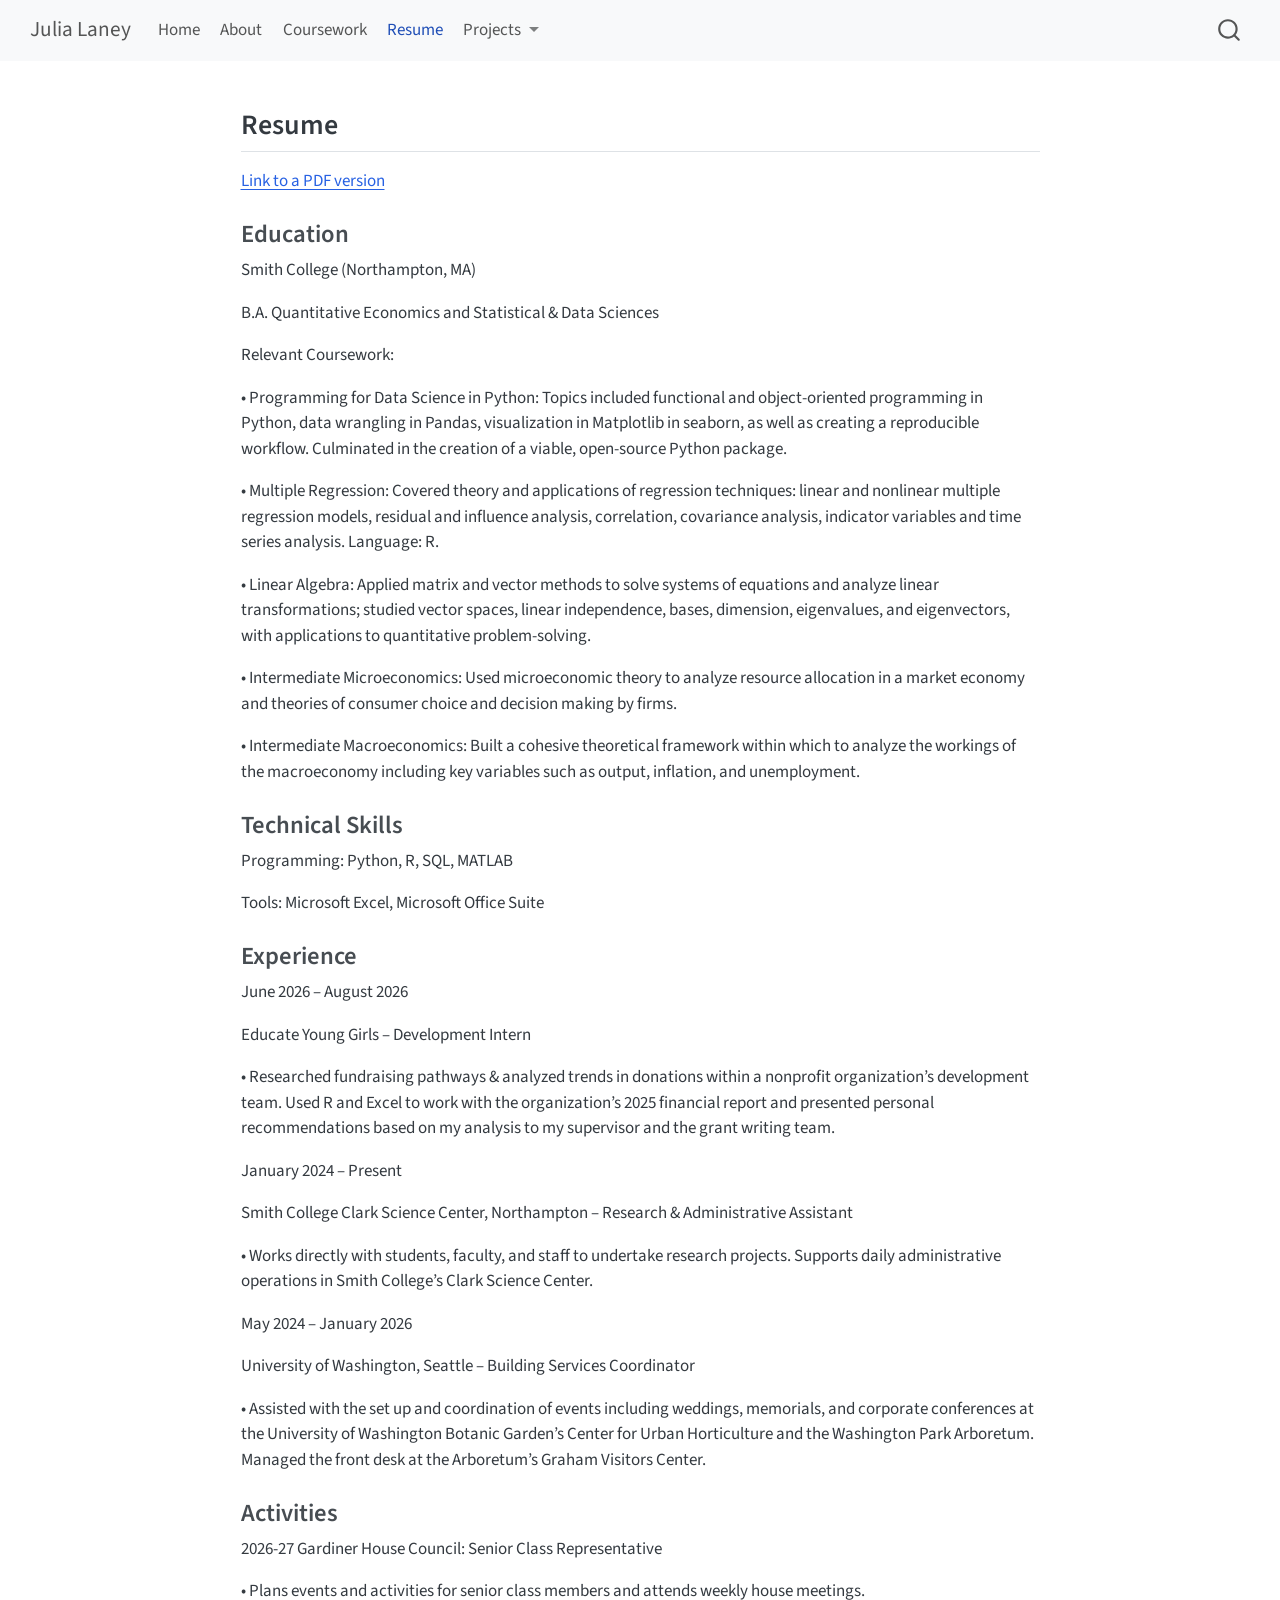
<file: resume.html>
<!DOCTYPE html>
<html xmlns="http://www.w3.org/1999/xhtml" lang="en" xml:lang="en"><head>

<meta charset="utf-8">
<meta name="generator" content="quarto-1.10.18">

<meta name="viewport" content="width=device-width, initial-scale=1.0, user-scalable=yes">


<title>resume – Julia Laney</title>
<style>
/* Default styles provided by pandoc.
** See https://pandoc.org/MANUAL.html#variables-for-html for config info.
*/
span.smallcaps{font-variant: small-caps;}
div.columns{display: flex; gap: 1.5em;}
div.column{flex: auto;}
@media screen {
div.columns{gap: min(4vw, 1.5em);}
div.column{overflow-x: auto;}
}
div.hanging-indent{margin-left: 1.5em; text-indent: -1.5em;}
ul.task-list{list-style: none;}
ul.task-list li input[type="checkbox"] {
  width: 0.8em;
  margin: 0 0.8em 0.2em -1em; /* quarto-specific, see https://github.com/quarto-dev/quarto-cli/issues/4556 */ 
  vertical-align: middle;
}
</style>


<script src="site_libs/quarto-nav/quarto-nav.js"></script>
<script src="site_libs/quarto-nav/headroom.min.js"></script>
<script src="site_libs/clipboard/clipboard.min.js"></script>
<script src="site_libs/quarto-search/autocomplete.umd.js"></script>
<script src="site_libs/quarto-search/fuse.min.js"></script>
<script src="site_libs/quarto-search/quarto-search.js"></script>
<meta name="quarto:offset" content="./">
<script src="site_libs/quarto-html/quarto.js" type="module"></script>
<script src="site_libs/quarto-html/tabsets/tabsets.js" type="module"></script>
<script src="site_libs/quarto-html/popper.min.js"></script>
<script src="site_libs/quarto-html/tippy.umd.min.js"></script>
<script src="site_libs/quarto-html/anchor.min.js"></script>
<link href="site_libs/quarto-html/tippy.css" rel="stylesheet">
<link href="site_libs/quarto-html/quarto-syntax-highlighting-64a204ab8560d761af7679ceaba22944.css" rel="stylesheet" id="quarto-text-highlighting-styles">
<script src="site_libs/bootstrap/bootstrap.min.js"></script>
<link href="site_libs/bootstrap/bootstrap-icons.css" rel="stylesheet">
<link href="site_libs/bootstrap/bootstrap-445b8638c3d06994fee0907d791121c4.min.css" rel="stylesheet" append-hash="true" id="quarto-bootstrap" data-mode="light">
<script id="quarto-search-options" type="application/json">{
  "location": "navbar",
  "copy-button": false,
  "collapse-after": 3,
  "panel-placement": "end",
  "type": "overlay",
  "limit": 50,
  "keyboard-shortcut": [
    "f",
    "/",
    "s"
  ],
  "show-item-context": false,
  "language": {
    "search-no-results-text": "No results",
    "search-matching-documents-text": "matching documents",
    "search-copy-link-title": "Copy link to search",
    "search-hide-matches-text": "Hide additional matches",
    "search-more-match-text": "more match in this document",
    "search-more-matches-text": "more matches in this document",
    "search-clear-button-title": "Clear",
    "search-text-placeholder": "",
    "search-detached-cancel-button-title": "Cancel",
    "search-submit-button-title": "Submit",
    "search-label": "Search"
  }
}</script>


</head>

<body class="nav-fixed fullcontent quarto-light">

<div id="quarto-search-results"></div>
  <header id="quarto-header" class="headroom fixed-top">
    <nav class="navbar navbar-expand-lg " data-bs-theme="dark">
      <div class="navbar-container container-fluid">
      <div class="navbar-brand-container mx-auto">
    <a class="navbar-brand" href="./index.html">
    <span class="navbar-title">Julia Laney</span>
    </a>
  </div>
            <div id="quarto-search" class="" title="Search"></div>
          <button class="navbar-toggler" type="button" data-bs-toggle="collapse" data-bs-target="#navbarCollapse" aria-controls="navbarCollapse" role="menu" aria-expanded="false" aria-label="Toggle navigation" onclick="if (window.quartoToggleHeadroom) { window.quartoToggleHeadroom(); }">
  <span class="navbar-toggler-icon"></span>
</button>
          <div class="collapse navbar-collapse" id="navbarCollapse">
            <ul class="navbar-nav navbar-nav-scroll me-auto">
  <li class="nav-item">
    <a class="nav-link" href="./index.html"> 
<span class="menu-text">Home</span></a>
  </li>  
  <li class="nav-item">
    <a class="nav-link" href="./about.html"> 
<span class="menu-text">About</span></a>
  </li>  
  <li class="nav-item">
    <a class="nav-link" href="./coursework.html"> 
<span class="menu-text">Coursework</span></a>
  </li>  
  <li class="nav-item">
    <a class="nav-link active" href="./resume.html" aria-current="page"> 
<span class="menu-text">Resume</span></a>
  </li>  
  <li class="nav-item dropdown ">
    <a class="nav-link dropdown-toggle" href="#" id="nav-menu-projects" role="link" data-bs-toggle="dropdown" aria-expanded="false">
 <span class="menu-text">Projects</span>
    </a>
    <ul class="dropdown-menu" aria-labelledby="nav-menu-projects">    
        <li>
    <a class="dropdown-item" href="./projects/currently.html">
 <span class="dropdown-text">Current Projects</span></a>
  </li>  
        <li>
    <a class="dropdown-item" href="./projects/forfun.html">
 <span class="dropdown-text">For Fun</span></a>
  </li>  
    </ul>
  </li>
</ul>
          </div> <!-- /navcollapse -->
            <div class="quarto-navbar-tools">
</div>
      </div> <!-- /container-fluid -->
    </nav>
</header>
<!-- content -->
<div id="quarto-content" class="quarto-container page-columns page-rows-contents page-layout-article page-navbar">
<!-- sidebar -->
<!-- margin-sidebar -->
    
<!-- main -->
<main class="content" id="quarto-document-content"><header id="title-block-header" class="quarto-title-block"></header>




<section id="resume" class="level2">
<h2 class="anchored" data-anchor-id="resume">Resume</h2>
<p><a href="https://www.icloud.com/iclouddrive/0a2EYFySphJ4nQ4SZhNBToNAw">Link to a PDF version</a></p>
<section id="education" class="level3">
<h3 class="anchored" data-anchor-id="education">Education</h3>
<p>Smith College (Northampton, MA)</p>
<p>B.A. Quantitative Economics and Statistical &amp; Data Sciences</p>
<p>Relevant Coursework:</p>
<p>• Programming for Data Science in Python: Topics included functional and object-oriented programming in Python, data wrangling in Pandas, visualization in Matplotlib in seaborn, as well as creating a reproducible workflow. Culminated in the creation of a viable, open-source Python package.</p>
<p>• Multiple Regression: Covered theory and applications of regression techniques: linear and nonlinear multiple regression models, residual and influence analysis, correlation, covariance analysis, indicator variables and time series analysis. Language: R.</p>
<p>• Linear Algebra: Applied matrix and vector methods to solve systems of equations and analyze linear transformations; studied vector spaces, linear independence, bases, dimension, eigenvalues, and eigenvectors, with applications to quantitative problem-solving.</p>
<p>• Intermediate Microeconomics: Used microeconomic theory to analyze resource allocation in a market economy and theories of consumer choice and decision making by firms.</p>
<p>• Intermediate Macroeconomics: Built a cohesive theoretical framework within which to analyze the workings of the macroeconomy including key variables such as output, inflation, and unemployment.</p>
</section>
<section id="technical-skills" class="level3">
<h3 class="anchored" data-anchor-id="technical-skills">Technical Skills</h3>
<p>Programming: Python, R, SQL, MATLAB</p>
<p>Tools: Microsoft Excel, Microsoft Office Suite</p>
</section>
<section id="experience" class="level3">
<h3 class="anchored" data-anchor-id="experience">Experience</h3>
<p>June 2026 – August 2026</p>
<p>Educate Young Girls – Development Intern</p>
<p>• Researched fundraising pathways &amp; analyzed trends in donations within a nonprofit organization’s development team. Used R and Excel to work with the organization’s 2025 financial report and presented personal recommendations based on my analysis to my supervisor and the grant writing team.</p>
<p>January 2024 – Present</p>
<p>Smith College Clark Science Center, Northampton – Research &amp; Administrative Assistant</p>
<p>• Works directly with students, faculty, and staff to undertake research projects. Supports daily administrative operations in Smith College’s Clark Science Center.</p>
<p>May 2024 – January 2026</p>
<p>University of Washington, Seattle – Building Services Coordinator</p>
<p>• Assisted with the set up and coordination of events including weddings, memorials, and corporate conferences at the University of Washington Botanic Garden’s Center for Urban Horticulture and the Washington Park Arboretum. Managed the front desk at the Arboretum’s Graham Visitors Center.</p>
</section>
<section id="activities" class="level3">
<h3 class="anchored" data-anchor-id="activities">Activities</h3>
<p>2026-27 Gardiner House Council: Senior Class Representative</p>
<p>• Plans events and activities for senior class members and attends weekly house meetings.</p>


</section>
</section>

</main> <!-- /main -->
<script id="quarto-html-after-body" type="application/javascript">
  window.document.addEventListener("DOMContentLoaded", function (event) {
    const icon = "";
    const anchorJS = new window.AnchorJS();
    anchorJS.options = {
      placement: 'right',
      icon: icon
    };
    anchorJS.add('.anchored');
    const isCodeAnnotation = (el) => {
      for (const clz of el.classList) {
        if (clz.startsWith('code-annotation-')) {                     
          return true;
        }
      }
      return false;
    }
    const onCopySuccess = function(e) {
      // button target
      const button = e.trigger;
      // don't keep focus
      button.blur();
      // flash "checked"
      button.classList.add('code-copy-button-checked');
      var currentTitle = button.getAttribute("title");
      button.setAttribute("title", "Copied!");
      let tooltip;
      if (window.bootstrap) {
        button.setAttribute("data-bs-toggle", "tooltip");
        button.setAttribute("data-bs-placement", "left");
        button.setAttribute("data-bs-title", "Copied!");
        tooltip = new bootstrap.Tooltip(button, 
          { trigger: "manual", 
            customClass: "code-copy-button-tooltip",
            offset: [0, -8]});
        tooltip.show();    
      }
      setTimeout(function() {
        if (tooltip) {
          tooltip.hide();
          button.removeAttribute("data-bs-title");
          button.removeAttribute("data-bs-toggle");
          button.removeAttribute("data-bs-placement");
        }
        button.setAttribute("title", currentTitle);
        button.classList.remove('code-copy-button-checked');
      }, 1000);
      // clear code selection
      e.clearSelection();
    }
    const getTextToCopy = function(trigger) {
      const outerScaffold = trigger.parentElement.cloneNode(true);
      const codeEl = outerScaffold.querySelector('code');
      for (const childEl of codeEl.children) {
        if (isCodeAnnotation(childEl)) {
          childEl.remove();
        }
      }
      return codeEl.innerText;
    }
    const clipboard = new window.ClipboardJS('.code-copy-button:not([data-in-quarto-modal])', {
      text: getTextToCopy
    });
    clipboard.on('success', onCopySuccess);
    if (window.document.getElementById('quarto-embedded-source-code-modal')) {
      const clipboardModal = new window.ClipboardJS('.code-copy-button[data-in-quarto-modal]', {
        text: getTextToCopy,
        container: window.document.getElementById('quarto-embedded-source-code-modal')
      });
      clipboardModal.on('success', onCopySuccess);
    }
      var localhostRegex = new RegExp(/^(?:http|https):\/\/localhost\:?[0-9]*\//);
      var mailtoRegex = new RegExp(/^mailto:/);
        var filterRegex = new RegExp("https:\/\/julialaney\.github\.io\/");
      var isInternal = (href) => {
          return filterRegex.test(href) || localhostRegex.test(href) || mailtoRegex.test(href);
      }
      // Inspect non-navigation links and adorn them if external
     var links = window.document.querySelectorAll('a[href]:not(.nav-link):not(.navbar-brand):not(.toc-action):not(.sidebar-link):not(.sidebar-item-toggle):not(.pagination-link):not(.no-external):not([aria-hidden]):not(.dropdown-item):not(.quarto-navigation-tool):not(.about-link)');
      for (var i=0; i<links.length; i++) {
        const link = links[i];
        if (!isInternal(link.href)) {
          // undo the damage that might have been done by quarto-nav.js in the case of
          // links that we want to consider external
          if (link.dataset.originalHref !== undefined) {
            link.href = link.dataset.originalHref;
          }
        }
      }
    function tippyHover(el, contentFn, onTriggerFn, onUntriggerFn) {
      const config = {
        allowHTML: true,
        maxWidth: 500,
        delay: 100,
        arrow: false,
        appendTo: function(el) {
            return el.parentElement;
        },
        interactive: true,
        interactiveBorder: 10,
        theme: 'quarto',
        placement: 'bottom-start',
      };
      if (contentFn) {
        config.content = contentFn;
      }
      if (onTriggerFn) {
        config.onTrigger = onTriggerFn;
      }
      if (onUntriggerFn) {
        config.onUntrigger = onUntriggerFn;
      }
      window.tippy(el, config); 
    }
    const noterefs = window.document.querySelectorAll('a[role="doc-noteref"]');
    for (var i=0; i<noterefs.length; i++) {
      const ref = noterefs[i];
      tippyHover(ref, function() {
        // use id or data attribute instead here
        let href = ref.getAttribute('data-footnote-href') || ref.getAttribute('href');
        try { href = new URL(href).hash; } catch {}
        const id = href.replace(/^#\/?/, "");
        const note = window.document.getElementById(id);
        if (note) {
          return note.innerHTML;
        } else {
          return "";
        }
      });
    }
    const xrefs = window.document.querySelectorAll('a.quarto-xref');
    const processXRef = (id, note) => {
      // Strip column container classes
      const stripColumnClz = (el) => {
        el.classList.remove("page-full", "page-columns");
        if (el.children) {
          for (const child of el.children) {
            stripColumnClz(child);
          }
        }
      }
      stripColumnClz(note)
      if (id === null || id.startsWith('sec-')) {
        // Special case sections, only their first couple elements
        const container = document.createElement("div");
        if (note.children && note.children.length > 2) {
          container.appendChild(note.children[0].cloneNode(true));
          for (let i = 1; i < note.children.length; i++) {
            const child = note.children[i];
            if (child.tagName === "P" && child.innerText === "") {
              continue;
            } else {
              container.appendChild(child.cloneNode(true));
              break;
            }
          }
          if (window.Quarto?.typesetMath) {
            window.Quarto.typesetMath(container);
          }
          return container.innerHTML
        } else {
          if (window.Quarto?.typesetMath) {
            window.Quarto.typesetMath(note);
          }
          return note.innerHTML;
        }
      } else {
        // Remove any anchor links if they are present
        const anchorLink = note.querySelector('a.anchorjs-link');
        if (anchorLink) {
          anchorLink.remove();
        }
        if (window.Quarto?.typesetMath) {
          window.Quarto.typesetMath(note);
        }
        if (note.classList.contains("callout")) {
          return note.outerHTML;
        } else {
          return note.innerHTML;
        }
      }
    }
    for (var i=0; i<xrefs.length; i++) {
      const xref = xrefs[i];
      tippyHover(xref, undefined, function(instance) {
        instance.disable();
        let url = xref.getAttribute('href');
        let hash = undefined; 
        if (url.startsWith('#')) {
          hash = url;
        } else {
          try { hash = new URL(url).hash; } catch {}
        }
        if (hash) {
          const id = hash.replace(/^#\/?/, "");
          const note = window.document.getElementById(id);
          if (note !== null) {
            try {
              const html = processXRef(id, note.cloneNode(true));
              instance.setContent(html);
            } finally {
              instance.enable();
              instance.show();
            }
          } else {
            // See if we can fetch this
            fetch(url.split('#')[0])
            .then(res => res.text())
            .then(html => {
              const parser = new DOMParser();
              const htmlDoc = parser.parseFromString(html, "text/html");
              const note = htmlDoc.getElementById(id);
              if (note !== null) {
                const html = processXRef(id, note);
                instance.setContent(html);
              } 
            }).finally(() => {
              instance.enable();
              instance.show();
            });
          }
        } else {
          // See if we can fetch a full url (with no hash to target)
          // This is a special case and we should probably do some content thinning / targeting
          fetch(url)
          .then(res => res.text())
          .then(html => {
            const parser = new DOMParser();
            const htmlDoc = parser.parseFromString(html, "text/html");
            const note = htmlDoc.querySelector('main.content');
            if (note !== null) {
              // This should only happen for chapter cross references
              // (since there is no id in the URL)
              // remove the first header
              if (note.children.length > 0 && note.children[0].tagName === "HEADER") {
                note.children[0].remove();
              }
              const html = processXRef(null, note);
              instance.setContent(html);
            } 
          }).finally(() => {
            instance.enable();
            instance.show();
          });
        }
      }, function(instance) {
      });
    }
        let selectedAnnoteEl;
        const selectorForAnnotation = ( cell, annotation) => {
          let cellAttr = 'data-code-cell="' + cell + '"';
          let lineAttr = 'data-code-annotation="' +  annotation + '"';
          const selector = 'span[' + cellAttr + '][' + lineAttr + ']';
          return selector;
        }
        const selectCodeLines = (annoteEl) => {
          const doc = window.document;
          const targetCell = annoteEl.getAttribute("data-target-cell");
          const targetAnnotation = annoteEl.getAttribute("data-target-annotation");
          const annoteSpan = window.document.querySelector(selectorForAnnotation(targetCell, targetAnnotation));
          const lines = annoteSpan.getAttribute("data-code-lines").split(",");
          const lineIds = lines.map((line) => {
            return targetCell + "-" + line;
          })
          let top = null;
          let height = null;
          let parent = null;
          if (lineIds.length > 0) {
              //compute the position of the single el (top and bottom and make a div)
              const el = window.document.getElementById(lineIds[0]);
              top = el.offsetTop;
              height = el.offsetHeight;
              parent = el.parentElement.parentElement;
            if (lineIds.length > 1) {
              const lastEl = window.document.getElementById(lineIds[lineIds.length - 1]);
              const bottom = lastEl.offsetTop + lastEl.offsetHeight;
              height = bottom - top;
            }
            if (top !== null && height !== null && parent !== null) {
              // cook up a div (if necessary) and position it 
              let div = window.document.getElementById("code-annotation-line-highlight");
              if (div === null) {
                div = window.document.createElement("div");
                div.setAttribute("id", "code-annotation-line-highlight");
                div.style.position = 'absolute';
                parent.appendChild(div);
              }
              div.style.top = top - 2 + "px";
              div.style.height = height + 4 + "px";
              div.style.left = 0;
              let gutterDiv = window.document.getElementById("code-annotation-line-highlight-gutter");
              if (gutterDiv === null) {
                gutterDiv = window.document.createElement("div");
                gutterDiv.setAttribute("id", "code-annotation-line-highlight-gutter");
                gutterDiv.style.position = 'absolute';
                const codeCell = window.document.getElementById(targetCell);
                const gutter = codeCell.querySelector('.code-annotation-gutter');
                gutter.appendChild(gutterDiv);
              }
              gutterDiv.style.top = top - 2 + "px";
              gutterDiv.style.height = height + 4 + "px";
            }
            selectedAnnoteEl = annoteEl;
          }
        };
        const unselectCodeLines = () => {
          const elementsIds = ["code-annotation-line-highlight", "code-annotation-line-highlight-gutter"];
          elementsIds.forEach((elId) => {
            const div = window.document.getElementById(elId);
            if (div) {
              div.remove();
            }
          });
          selectedAnnoteEl = undefined;
        };
          // Handle positioning of the toggle
      window.addEventListener(
        "resize",
        throttle(() => {
          elRect = undefined;
          if (selectedAnnoteEl) {
            selectCodeLines(selectedAnnoteEl);
          }
        }, 10)
      );
      function throttle(fn, ms) {
      let throttle = false;
      let timer;
        return (...args) => {
          if(!throttle) { // first call gets through
              fn.apply(this, args);
              throttle = true;
          } else { // all the others get throttled
              if(timer) clearTimeout(timer); // cancel #2
              timer = setTimeout(() => {
                fn.apply(this, args);
                timer = throttle = false;
              }, ms);
          }
        };
      }
        // Attach click handler to the DT
        const annoteDls = window.document.querySelectorAll('dt[data-target-cell]');
        for (const annoteDlNode of annoteDls) {
          annoteDlNode.addEventListener('click', (event) => {
            const clickedEl = event.target;
            if (clickedEl !== selectedAnnoteEl) {
              unselectCodeLines();
              const activeEl = window.document.querySelector('dt[data-target-cell].code-annotation-active');
              if (activeEl) {
                activeEl.classList.remove('code-annotation-active');
              }
              selectCodeLines(clickedEl);
              clickedEl.classList.add('code-annotation-active');
            } else {
              // Unselect the line
              unselectCodeLines();
              clickedEl.classList.remove('code-annotation-active');
            }
          });
        }
    const findCites = (el) => {
      const parentEl = el.parentElement;
      if (parentEl) {
        const cites = parentEl.dataset.cites;
        if (cites) {
          return {
            el,
            cites: cites.split(' ')
          };
        } else {
          return findCites(el.parentElement)
        }
      } else {
        return undefined;
      }
    };
    var bibliorefs = window.document.querySelectorAll('a[role="doc-biblioref"]');
    for (var i=0; i<bibliorefs.length; i++) {
      const ref = bibliorefs[i];
      const citeInfo = findCites(ref);
      if (citeInfo) {
        tippyHover(citeInfo.el, function() {
          var popup = window.document.createElement('div');
          citeInfo.cites.forEach(function(cite) {
            var citeDiv = window.document.createElement('div');
            citeDiv.classList.add('hanging-indent');
            citeDiv.classList.add('csl-entry');
            var biblioDiv = window.document.getElementById('ref-' + cite);
            if (biblioDiv) {
              citeDiv.innerHTML = biblioDiv.innerHTML;
            }
            popup.appendChild(citeDiv);
          });
          return popup.innerHTML;
        });
      }
    }
  });
  </script>
</div> <!-- /content -->




</body></html>
</file>
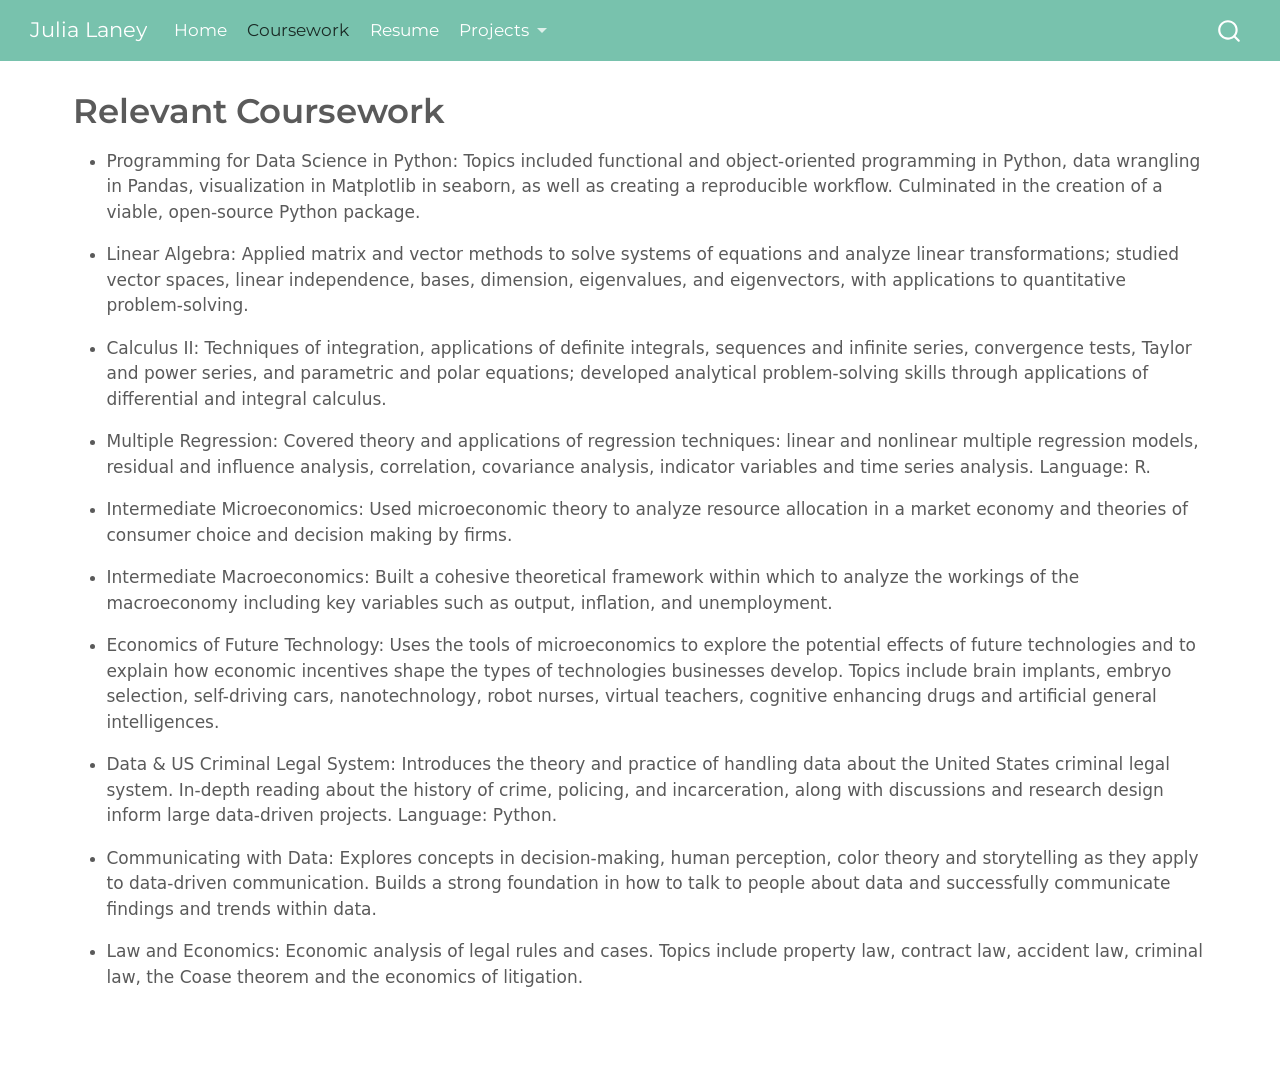
<file: docs/coursework.html>
<!DOCTYPE html>
<html xmlns="http://www.w3.org/1999/xhtml" lang="en" xml:lang="en"><head>

<meta charset="utf-8">
<meta name="generator" content="quarto-1.10.18">

<meta name="viewport" content="width=device-width, initial-scale=1.0, user-scalable=yes">


<title>Relevant Coursework – Julia Laney</title>
<style>
/* Default styles provided by pandoc.
** See https://pandoc.org/MANUAL.html#variables-for-html for config info.
*/
span.smallcaps{font-variant: small-caps;}
div.columns{display: flex; gap: 1.5em;}
div.column{flex: auto;}
@media screen {
div.columns{gap: min(4vw, 1.5em);}
div.column{overflow-x: auto;}
}
div.hanging-indent{margin-left: 1.5em; text-indent: -1.5em;}
ul.task-list{list-style: none;}
ul.task-list li input[type="checkbox"] {
  width: 0.8em;
  margin: 0 0.8em 0.2em -1em; /* quarto-specific, see https://github.com/quarto-dev/quarto-cli/issues/4556 */ 
  vertical-align: middle;
}
</style>


<script src="site_libs/quarto-nav/quarto-nav.js"></script>
<script src="site_libs/quarto-nav/headroom.min.js"></script>
<script src="site_libs/clipboard/clipboard.min.js"></script>
<script src="site_libs/quarto-search/autocomplete.umd.js"></script>
<script src="site_libs/quarto-search/fuse.min.js"></script>
<script src="site_libs/quarto-search/quarto-search.js"></script>
<meta name="quarto:offset" content="./">
<script src="site_libs/quarto-html/quarto.js" type="module"></script>
<script src="site_libs/quarto-html/tabsets/tabsets.js" type="module"></script>
<script src="site_libs/quarto-html/popper.min.js"></script>
<script src="site_libs/quarto-html/tippy.umd.min.js"></script>
<script src="site_libs/quarto-html/anchor.min.js"></script>
<link href="site_libs/quarto-html/tippy.css" rel="stylesheet">
<link href="site_libs/quarto-html/quarto-syntax-highlighting-64a204ab8560d761af7679ceaba22944.css" rel="stylesheet" id="quarto-text-highlighting-styles">
<script src="site_libs/bootstrap/bootstrap.min.js"></script>
<link href="site_libs/bootstrap/bootstrap-icons.css" rel="stylesheet">
<link href="site_libs/bootstrap/bootstrap-f306a07c4fb173bd38603ab43a511bce.min.css" rel="stylesheet" append-hash="true" id="quarto-bootstrap" data-mode="light">
<script id="quarto-search-options" type="application/json">{
  "location": "navbar",
  "copy-button": false,
  "collapse-after": 3,
  "panel-placement": "end",
  "type": "overlay",
  "limit": 50,
  "keyboard-shortcut": [
    "f",
    "/",
    "s"
  ],
  "show-item-context": false,
  "language": {
    "search-no-results-text": "No results",
    "search-matching-documents-text": "matching documents",
    "search-copy-link-title": "Copy link to search",
    "search-hide-matches-text": "Hide additional matches",
    "search-more-match-text": "more match in this document",
    "search-more-matches-text": "more matches in this document",
    "search-clear-button-title": "Clear",
    "search-text-placeholder": "",
    "search-detached-cancel-button-title": "Cancel",
    "search-submit-button-title": "Submit",
    "search-label": "Search"
  }
}</script>


</head>

<body class="nav-fixed quarto-light">

<div id="quarto-search-results"></div>
  <header id="quarto-header" class="headroom fixed-top">
    <nav class="navbar navbar-expand-lg " data-bs-theme="dark">
      <div class="navbar-container container-fluid">
      <div class="navbar-brand-container mx-auto">
    <a class="navbar-brand" href="./index.html">
    <span class="navbar-title">Julia Laney</span>
    </a>
  </div>
            <div id="quarto-search" class="" title="Search"></div>
          <button class="navbar-toggler" type="button" data-bs-toggle="collapse" data-bs-target="#navbarCollapse" aria-controls="navbarCollapse" role="menu" aria-expanded="false" aria-label="Toggle navigation" onclick="if (window.quartoToggleHeadroom) { window.quartoToggleHeadroom(); }">
  <span class="navbar-toggler-icon"></span>
</button>
          <div class="collapse navbar-collapse" id="navbarCollapse">
            <ul class="navbar-nav navbar-nav-scroll me-auto">
  <li class="nav-item">
    <a class="nav-link" href="./index.html"> 
<span class="menu-text">Home</span></a>
  </li>  
  <li class="nav-item">
    <a class="nav-link active" href="./coursework.html" aria-current="page"> 
<span class="menu-text">Coursework</span></a>
  </li>  
  <li class="nav-item">
    <a class="nav-link" href="./resume.html"> 
<span class="menu-text">Resume</span></a>
  </li>  
  <li class="nav-item dropdown ">
    <a class="nav-link dropdown-toggle" href="#" id="nav-menu-projects" role="link" data-bs-toggle="dropdown" aria-expanded="false">
 <span class="menu-text">Projects</span>
    </a>
    <ul class="dropdown-menu" aria-labelledby="nav-menu-projects">    
        <li>
    <a class="dropdown-item" href="./projects/currently.html">
 <span class="dropdown-text">Current Projects</span></a>
  </li>  
        <li>
    <a class="dropdown-item" href="./projects/forfun.html">
 <span class="dropdown-text">For Fun</span></a>
  </li>  
    </ul>
  </li>
</ul>
          </div> <!-- /navcollapse -->
            <div class="quarto-navbar-tools">
</div>
      </div> <!-- /container-fluid -->
    </nav>
</header>
<!-- content -->
<div id="quarto-content" class="quarto-container page-columns page-rows-contents page-layout-full page-navbar">
<!-- sidebar -->
<!-- margin-sidebar -->
    
<!-- main -->
<main class="content column-page" id="quarto-document-content">

<header id="title-block-header" class="quarto-title-block default">
<div class="quarto-title">
<h1 class="title">Relevant Coursework</h1>
</div>



<div class="quarto-title-meta column-page">

    
  
    
  </div>
  


</header>


<ul>
<li><p>Programming for Data Science in Python: Topics included functional and object-oriented programming in Python, data wrangling in Pandas, visualization in Matplotlib in seaborn, as well as creating a reproducible workflow. Culminated in the creation of a viable, open-source Python package.</p></li>
<li><p>Linear Algebra: Applied matrix and vector methods to solve systems of equations and analyze linear transformations; studied vector spaces, linear independence, bases, dimension, eigenvalues, and eigenvectors, with applications to quantitative problem-solving.</p></li>
<li><p>Calculus II: Techniques of integration, applications of definite integrals, sequences and infinite series, convergence tests, Taylor and power series, and parametric and polar equations; developed analytical problem-solving skills through applications of differential and integral calculus.</p></li>
<li><p>Multiple Regression: Covered theory and applications of regression techniques: linear and nonlinear multiple regression models, residual and influence analysis, correlation, covariance analysis, indicator variables and time series analysis. Language: R.</p></li>
<li><p>Intermediate Microeconomics: Used microeconomic theory to analyze resource allocation in a market economy and theories of consumer choice and decision making by firms.</p></li>
<li><p>Intermediate Macroeconomics: Built a cohesive theoretical framework within which to analyze the workings of the macroeconomy including key variables such as output, inflation, and unemployment.</p></li>
<li><p>Economics of Future Technology: Uses the tools of microeconomics to explore the potential effects of future technologies and to explain how economic incentives shape the types of technologies businesses develop. Topics include brain implants, embryo selection, self-driving cars, nanotechnology, robot nurses, virtual teachers, cognitive enhancing drugs and artificial general intelligences.</p></li>
<li><p>Data &amp; US Criminal Legal System: Introduces the theory and practice of handling data about the United States criminal legal system. In-depth reading about the history of crime, policing, and incarceration, along with discussions and research design inform large data-driven projects. Language: Python.</p></li>
<li><p>Communicating with Data: Explores concepts in decision-making, human perception, color theory and storytelling as they apply to data-driven communication. Builds a strong foundation in how to talk to people about data and successfully communicate findings and trends within data.</p></li>
<li><p>Law and Economics: Economic analysis of legal rules and cases. Topics include property law, contract law, accident law, criminal law, the Coase theorem and the economics of litigation.</p></li>
</ul>



</main> <!-- /main -->
<script id="quarto-html-after-body" type="application/javascript">
  window.document.addEventListener("DOMContentLoaded", function (event) {
    const icon = "";
    const anchorJS = new window.AnchorJS();
    anchorJS.options = {
      placement: 'right',
      icon: icon
    };
    anchorJS.add('.anchored');
    const isCodeAnnotation = (el) => {
      for (const clz of el.classList) {
        if (clz.startsWith('code-annotation-')) {                     
          return true;
        }
      }
      return false;
    }
    const onCopySuccess = function(e) {
      // button target
      const button = e.trigger;
      // don't keep focus
      button.blur();
      // flash "checked"
      button.classList.add('code-copy-button-checked');
      var currentTitle = button.getAttribute("title");
      button.setAttribute("title", "Copied!");
      let tooltip;
      if (window.bootstrap) {
        button.setAttribute("data-bs-toggle", "tooltip");
        button.setAttribute("data-bs-placement", "left");
        button.setAttribute("data-bs-title", "Copied!");
        tooltip = new bootstrap.Tooltip(button, 
          { trigger: "manual", 
            customClass: "code-copy-button-tooltip",
            offset: [0, -8]});
        tooltip.show();    
      }
      setTimeout(function() {
        if (tooltip) {
          tooltip.hide();
          button.removeAttribute("data-bs-title");
          button.removeAttribute("data-bs-toggle");
          button.removeAttribute("data-bs-placement");
        }
        button.setAttribute("title", currentTitle);
        button.classList.remove('code-copy-button-checked');
      }, 1000);
      // clear code selection
      e.clearSelection();
    }
    const getTextToCopy = function(trigger) {
      const outerScaffold = trigger.parentElement.cloneNode(true);
      const codeEl = outerScaffold.querySelector('code');
      for (const childEl of codeEl.children) {
        if (isCodeAnnotation(childEl)) {
          childEl.remove();
        }
      }
      return codeEl.innerText;
    }
    const clipboard = new window.ClipboardJS('.code-copy-button:not([data-in-quarto-modal])', {
      text: getTextToCopy
    });
    clipboard.on('success', onCopySuccess);
    if (window.document.getElementById('quarto-embedded-source-code-modal')) {
      const clipboardModal = new window.ClipboardJS('.code-copy-button[data-in-quarto-modal]', {
        text: getTextToCopy,
        container: window.document.getElementById('quarto-embedded-source-code-modal')
      });
      clipboardModal.on('success', onCopySuccess);
    }
      var localhostRegex = new RegExp(/^(?:http|https):\/\/localhost\:?[0-9]*\//);
      var mailtoRegex = new RegExp(/^mailto:/);
        var filterRegex = new RegExp('/' + window.location.host + '/');
      var isInternal = (href) => {
          return filterRegex.test(href) || localhostRegex.test(href) || mailtoRegex.test(href);
      }
      // Inspect non-navigation links and adorn them if external
     var links = window.document.querySelectorAll('a[href]:not(.nav-link):not(.navbar-brand):not(.toc-action):not(.sidebar-link):not(.sidebar-item-toggle):not(.pagination-link):not(.no-external):not([aria-hidden]):not(.dropdown-item):not(.quarto-navigation-tool):not(.about-link)');
      for (var i=0; i<links.length; i++) {
        const link = links[i];
        if (!isInternal(link.href)) {
          // undo the damage that might have been done by quarto-nav.js in the case of
          // links that we want to consider external
          if (link.dataset.originalHref !== undefined) {
            link.href = link.dataset.originalHref;
          }
        }
      }
    function tippyHover(el, contentFn, onTriggerFn, onUntriggerFn) {
      const config = {
        allowHTML: true,
        maxWidth: 500,
        delay: 100,
        arrow: false,
        appendTo: function(el) {
            return el.parentElement;
        },
        interactive: true,
        interactiveBorder: 10,
        theme: 'quarto',
        placement: 'bottom-start',
      };
      if (contentFn) {
        config.content = contentFn;
      }
      if (onTriggerFn) {
        config.onTrigger = onTriggerFn;
      }
      if (onUntriggerFn) {
        config.onUntrigger = onUntriggerFn;
      }
      window.tippy(el, config); 
    }
    const noterefs = window.document.querySelectorAll('a[role="doc-noteref"]');
    for (var i=0; i<noterefs.length; i++) {
      const ref = noterefs[i];
      tippyHover(ref, function() {
        // use id or data attribute instead here
        let href = ref.getAttribute('data-footnote-href') || ref.getAttribute('href');
        try { href = new URL(href).hash; } catch {}
        const id = href.replace(/^#\/?/, "");
        const note = window.document.getElementById(id);
        if (note) {
          return note.innerHTML;
        } else {
          return "";
        }
      });
    }
    const xrefs = window.document.querySelectorAll('a.quarto-xref');
    const processXRef = (id, note) => {
      // Strip column container classes
      const stripColumnClz = (el) => {
        el.classList.remove("page-full", "page-columns");
        if (el.children) {
          for (const child of el.children) {
            stripColumnClz(child);
          }
        }
      }
      stripColumnClz(note)
      if (id === null || id.startsWith('sec-')) {
        // Special case sections, only their first couple elements
        const container = document.createElement("div");
        if (note.children && note.children.length > 2) {
          container.appendChild(note.children[0].cloneNode(true));
          for (let i = 1; i < note.children.length; i++) {
            const child = note.children[i];
            if (child.tagName === "P" && child.innerText === "") {
              continue;
            } else {
              container.appendChild(child.cloneNode(true));
              break;
            }
          }
          if (window.Quarto?.typesetMath) {
            window.Quarto.typesetMath(container);
          }
          return container.innerHTML
        } else {
          if (window.Quarto?.typesetMath) {
            window.Quarto.typesetMath(note);
          }
          return note.innerHTML;
        }
      } else {
        // Remove any anchor links if they are present
        const anchorLink = note.querySelector('a.anchorjs-link');
        if (anchorLink) {
          anchorLink.remove();
        }
        if (window.Quarto?.typesetMath) {
          window.Quarto.typesetMath(note);
        }
        if (note.classList.contains("callout")) {
          return note.outerHTML;
        } else {
          return note.innerHTML;
        }
      }
    }
    for (var i=0; i<xrefs.length; i++) {
      const xref = xrefs[i];
      tippyHover(xref, undefined, function(instance) {
        instance.disable();
        let url = xref.getAttribute('href');
        let hash = undefined; 
        if (url.startsWith('#')) {
          hash = url;
        } else {
          try { hash = new URL(url).hash; } catch {}
        }
        if (hash) {
          const id = hash.replace(/^#\/?/, "");
          const note = window.document.getElementById(id);
          if (note !== null) {
            try {
              const html = processXRef(id, note.cloneNode(true));
              instance.setContent(html);
            } finally {
              instance.enable();
              instance.show();
            }
          } else {
            // See if we can fetch this
            fetch(url.split('#')[0])
            .then(res => res.text())
            .then(html => {
              const parser = new DOMParser();
              const htmlDoc = parser.parseFromString(html, "text/html");
              const note = htmlDoc.getElementById(id);
              if (note !== null) {
                const html = processXRef(id, note);
                instance.setContent(html);
              } 
            }).finally(() => {
              instance.enable();
              instance.show();
            });
          }
        } else {
          // See if we can fetch a full url (with no hash to target)
          // This is a special case and we should probably do some content thinning / targeting
          fetch(url)
          .then(res => res.text())
          .then(html => {
            const parser = new DOMParser();
            const htmlDoc = parser.parseFromString(html, "text/html");
            const note = htmlDoc.querySelector('main.content');
            if (note !== null) {
              // This should only happen for chapter cross references
              // (since there is no id in the URL)
              // remove the first header
              if (note.children.length > 0 && note.children[0].tagName === "HEADER") {
                note.children[0].remove();
              }
              const html = processXRef(null, note);
              instance.setContent(html);
            } 
          }).finally(() => {
            instance.enable();
            instance.show();
          });
        }
      }, function(instance) {
      });
    }
        let selectedAnnoteEl;
        const selectorForAnnotation = ( cell, annotation) => {
          let cellAttr = 'data-code-cell="' + cell + '"';
          let lineAttr = 'data-code-annotation="' +  annotation + '"';
          const selector = 'span[' + cellAttr + '][' + lineAttr + ']';
          return selector;
        }
        const selectCodeLines = (annoteEl) => {
          const doc = window.document;
          const targetCell = annoteEl.getAttribute("data-target-cell");
          const targetAnnotation = annoteEl.getAttribute("data-target-annotation");
          const annoteSpan = window.document.querySelector(selectorForAnnotation(targetCell, targetAnnotation));
          const lines = annoteSpan.getAttribute("data-code-lines").split(",");
          const lineIds = lines.map((line) => {
            return targetCell + "-" + line;
          })
          let top = null;
          let height = null;
          let parent = null;
          if (lineIds.length > 0) {
              //compute the position of the single el (top and bottom and make a div)
              const el = window.document.getElementById(lineIds[0]);
              top = el.offsetTop;
              height = el.offsetHeight;
              parent = el.parentElement.parentElement;
            if (lineIds.length > 1) {
              const lastEl = window.document.getElementById(lineIds[lineIds.length - 1]);
              const bottom = lastEl.offsetTop + lastEl.offsetHeight;
              height = bottom - top;
            }
            if (top !== null && height !== null && parent !== null) {
              // cook up a div (if necessary) and position it 
              let div = window.document.getElementById("code-annotation-line-highlight");
              if (div === null) {
                div = window.document.createElement("div");
                div.setAttribute("id", "code-annotation-line-highlight");
                div.style.position = 'absolute';
                parent.appendChild(div);
              }
              div.style.top = top - 2 + "px";
              div.style.height = height + 4 + "px";
              div.style.left = 0;
              let gutterDiv = window.document.getElementById("code-annotation-line-highlight-gutter");
              if (gutterDiv === null) {
                gutterDiv = window.document.createElement("div");
                gutterDiv.setAttribute("id", "code-annotation-line-highlight-gutter");
                gutterDiv.style.position = 'absolute';
                const codeCell = window.document.getElementById(targetCell);
                const gutter = codeCell.querySelector('.code-annotation-gutter');
                gutter.appendChild(gutterDiv);
              }
              gutterDiv.style.top = top - 2 + "px";
              gutterDiv.style.height = height + 4 + "px";
            }
            selectedAnnoteEl = annoteEl;
          }
        };
        const unselectCodeLines = () => {
          const elementsIds = ["code-annotation-line-highlight", "code-annotation-line-highlight-gutter"];
          elementsIds.forEach((elId) => {
            const div = window.document.getElementById(elId);
            if (div) {
              div.remove();
            }
          });
          selectedAnnoteEl = undefined;
        };
          // Handle positioning of the toggle
      window.addEventListener(
        "resize",
        throttle(() => {
          elRect = undefined;
          if (selectedAnnoteEl) {
            selectCodeLines(selectedAnnoteEl);
          }
        }, 10)
      );
      function throttle(fn, ms) {
      let throttle = false;
      let timer;
        return (...args) => {
          if(!throttle) { // first call gets through
              fn.apply(this, args);
              throttle = true;
          } else { // all the others get throttled
              if(timer) clearTimeout(timer); // cancel #2
              timer = setTimeout(() => {
                fn.apply(this, args);
                timer = throttle = false;
              }, ms);
          }
        };
      }
        // Attach click handler to the DT
        const annoteDls = window.document.querySelectorAll('dt[data-target-cell]');
        for (const annoteDlNode of annoteDls) {
          annoteDlNode.addEventListener('click', (event) => {
            const clickedEl = event.target;
            if (clickedEl !== selectedAnnoteEl) {
              unselectCodeLines();
              const activeEl = window.document.querySelector('dt[data-target-cell].code-annotation-active');
              if (activeEl) {
                activeEl.classList.remove('code-annotation-active');
              }
              selectCodeLines(clickedEl);
              clickedEl.classList.add('code-annotation-active');
            } else {
              // Unselect the line
              unselectCodeLines();
              clickedEl.classList.remove('code-annotation-active');
            }
          });
        }
    const findCites = (el) => {
      const parentEl = el.parentElement;
      if (parentEl) {
        const cites = parentEl.dataset.cites;
        if (cites) {
          return {
            el,
            cites: cites.split(' ')
          };
        } else {
          return findCites(el.parentElement)
        }
      } else {
        return undefined;
      }
    };
    var bibliorefs = window.document.querySelectorAll('a[role="doc-biblioref"]');
    for (var i=0; i<bibliorefs.length; i++) {
      const ref = bibliorefs[i];
      const citeInfo = findCites(ref);
      if (citeInfo) {
        tippyHover(citeInfo.el, function() {
          var popup = window.document.createElement('div');
          citeInfo.cites.forEach(function(cite) {
            var citeDiv = window.document.createElement('div');
            citeDiv.classList.add('hanging-indent');
            citeDiv.classList.add('csl-entry');
            var biblioDiv = window.document.getElementById('ref-' + cite);
            if (biblioDiv) {
              citeDiv.innerHTML = biblioDiv.innerHTML;
            }
            popup.appendChild(citeDiv);
          });
          return popup.innerHTML;
        });
      }
    }
  });
  </script>
</div> <!-- /content -->




</body></html>
</file>
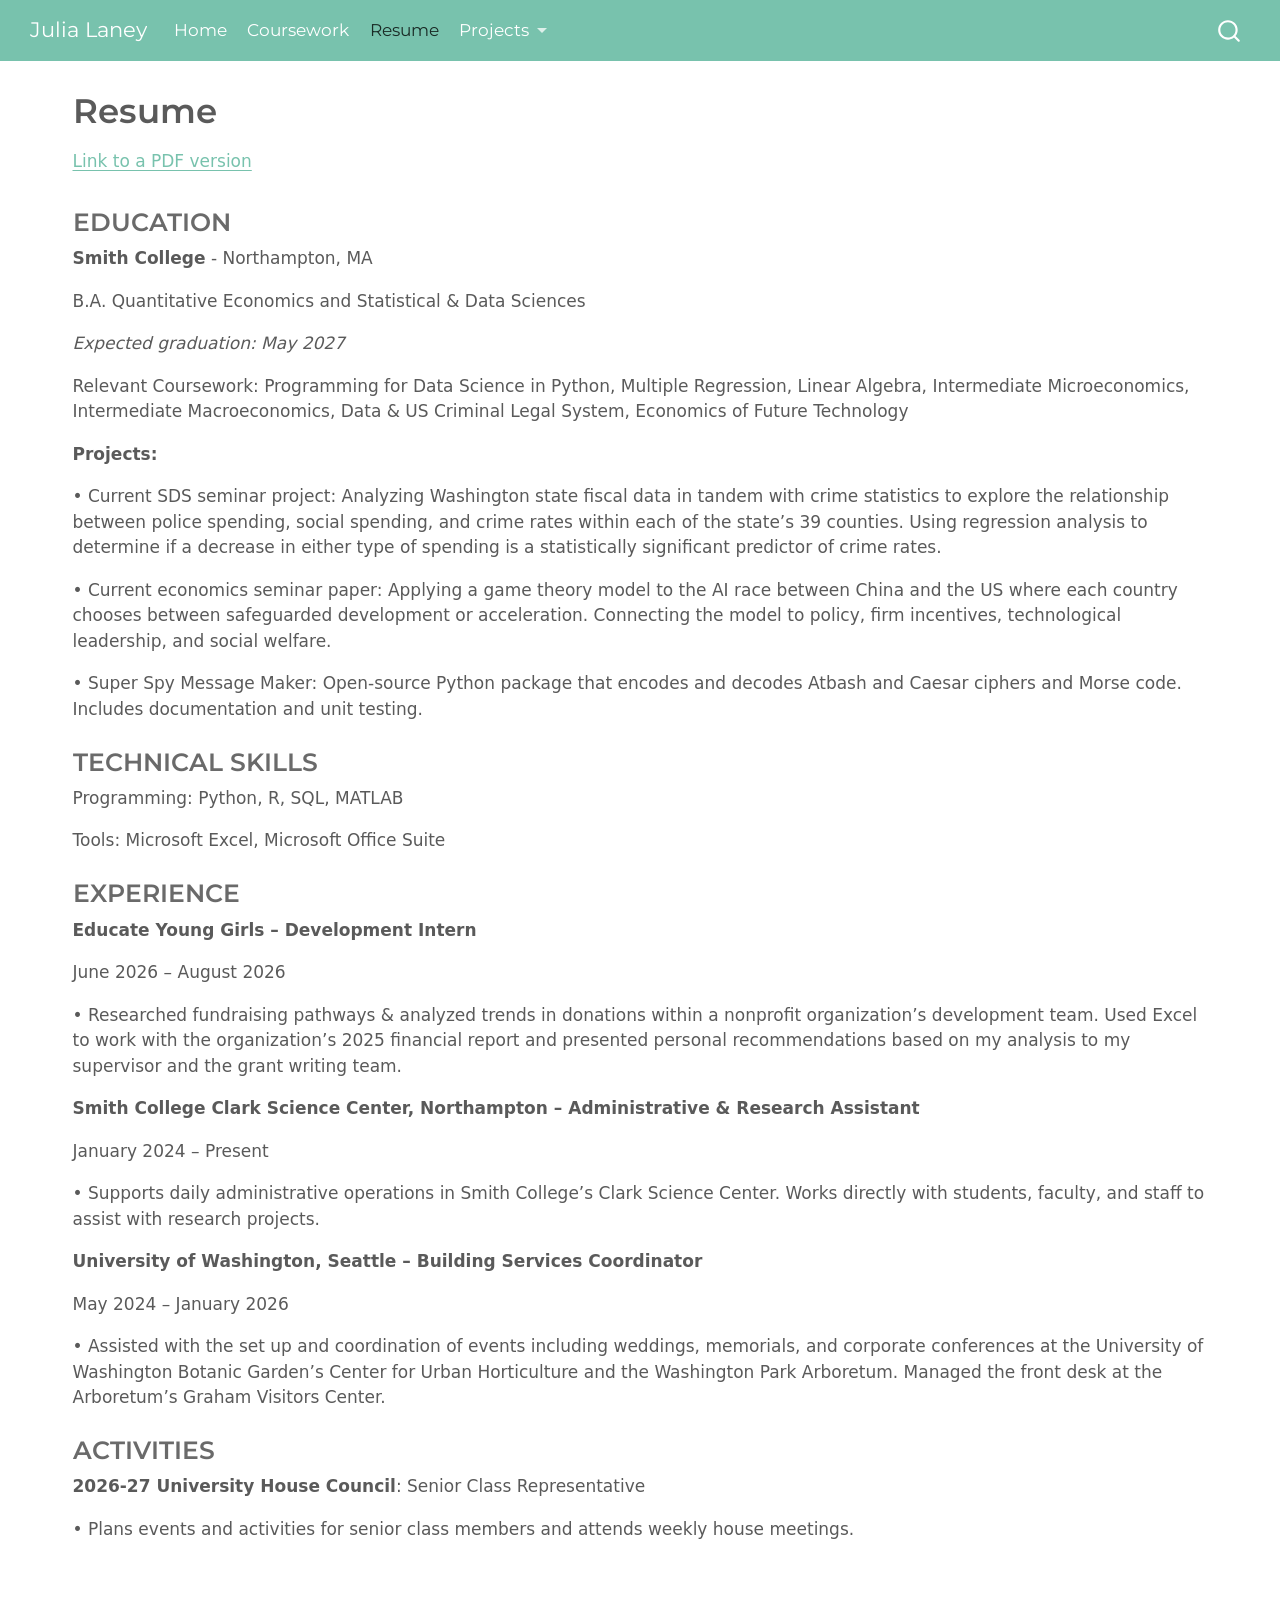
<file: docs/resume.html>
<!DOCTYPE html>
<html xmlns="http://www.w3.org/1999/xhtml" lang="en" xml:lang="en"><head>

<meta charset="utf-8">
<meta name="generator" content="quarto-1.10.18">

<meta name="viewport" content="width=device-width, initial-scale=1.0, user-scalable=yes">


<title>Resume – Julia Laney</title>
<style>
/* Default styles provided by pandoc.
** See https://pandoc.org/MANUAL.html#variables-for-html for config info.
*/
span.smallcaps{font-variant: small-caps;}
div.columns{display: flex; gap: 1.5em;}
div.column{flex: auto;}
@media screen {
div.columns{gap: min(4vw, 1.5em);}
div.column{overflow-x: auto;}
}
div.hanging-indent{margin-left: 1.5em; text-indent: -1.5em;}
ul.task-list{list-style: none;}
ul.task-list li input[type="checkbox"] {
  width: 0.8em;
  margin: 0 0.8em 0.2em -1em; /* quarto-specific, see https://github.com/quarto-dev/quarto-cli/issues/4556 */ 
  vertical-align: middle;
}
</style>


<script src="site_libs/quarto-nav/quarto-nav.js"></script>
<script src="site_libs/quarto-nav/headroom.min.js"></script>
<script src="site_libs/clipboard/clipboard.min.js"></script>
<script src="site_libs/quarto-search/autocomplete.umd.js"></script>
<script src="site_libs/quarto-search/fuse.min.js"></script>
<script src="site_libs/quarto-search/quarto-search.js"></script>
<meta name="quarto:offset" content="./">
<script src="site_libs/quarto-html/quarto.js" type="module"></script>
<script src="site_libs/quarto-html/tabsets/tabsets.js" type="module"></script>
<script src="site_libs/quarto-html/popper.min.js"></script>
<script src="site_libs/quarto-html/tippy.umd.min.js"></script>
<script src="site_libs/quarto-html/anchor.min.js"></script>
<link href="site_libs/quarto-html/tippy.css" rel="stylesheet">
<link href="site_libs/quarto-html/quarto-syntax-highlighting-64a204ab8560d761af7679ceaba22944.css" rel="stylesheet" id="quarto-text-highlighting-styles">
<script src="site_libs/bootstrap/bootstrap.min.js"></script>
<link href="site_libs/bootstrap/bootstrap-icons.css" rel="stylesheet">
<link href="site_libs/bootstrap/bootstrap-f306a07c4fb173bd38603ab43a511bce.min.css" rel="stylesheet" append-hash="true" id="quarto-bootstrap" data-mode="light">
<script id="quarto-search-options" type="application/json">{
  "location": "navbar",
  "copy-button": false,
  "collapse-after": 3,
  "panel-placement": "end",
  "type": "overlay",
  "limit": 50,
  "keyboard-shortcut": [
    "f",
    "/",
    "s"
  ],
  "show-item-context": false,
  "language": {
    "search-no-results-text": "No results",
    "search-matching-documents-text": "matching documents",
    "search-copy-link-title": "Copy link to search",
    "search-hide-matches-text": "Hide additional matches",
    "search-more-match-text": "more match in this document",
    "search-more-matches-text": "more matches in this document",
    "search-clear-button-title": "Clear",
    "search-text-placeholder": "",
    "search-detached-cancel-button-title": "Cancel",
    "search-submit-button-title": "Submit",
    "search-label": "Search"
  }
}</script>


</head>

<body class="nav-fixed quarto-light">

<div id="quarto-search-results"></div>
  <header id="quarto-header" class="headroom fixed-top">
    <nav class="navbar navbar-expand-lg " data-bs-theme="dark">
      <div class="navbar-container container-fluid">
      <div class="navbar-brand-container mx-auto">
    <a class="navbar-brand" href="./index.html">
    <span class="navbar-title">Julia Laney</span>
    </a>
  </div>
            <div id="quarto-search" class="" title="Search"></div>
          <button class="navbar-toggler" type="button" data-bs-toggle="collapse" data-bs-target="#navbarCollapse" aria-controls="navbarCollapse" role="menu" aria-expanded="false" aria-label="Toggle navigation" onclick="if (window.quartoToggleHeadroom) { window.quartoToggleHeadroom(); }">
  <span class="navbar-toggler-icon"></span>
</button>
          <div class="collapse navbar-collapse" id="navbarCollapse">
            <ul class="navbar-nav navbar-nav-scroll me-auto">
  <li class="nav-item">
    <a class="nav-link" href="./index.html"> 
<span class="menu-text">Home</span></a>
  </li>  
  <li class="nav-item">
    <a class="nav-link" href="./coursework.html"> 
<span class="menu-text">Coursework</span></a>
  </li>  
  <li class="nav-item">
    <a class="nav-link active" href="./resume.html" aria-current="page"> 
<span class="menu-text">Resume</span></a>
  </li>  
  <li class="nav-item dropdown ">
    <a class="nav-link dropdown-toggle" href="#" id="nav-menu-projects" role="link" data-bs-toggle="dropdown" aria-expanded="false">
 <span class="menu-text">Projects</span>
    </a>
    <ul class="dropdown-menu" aria-labelledby="nav-menu-projects">    
        <li>
    <a class="dropdown-item" href="./projects/currently.html">
 <span class="dropdown-text">Current Projects</span></a>
  </li>  
        <li>
    <a class="dropdown-item" href="./projects/forfun.html">
 <span class="dropdown-text">For Fun</span></a>
  </li>  
    </ul>
  </li>
</ul>
          </div> <!-- /navcollapse -->
            <div class="quarto-navbar-tools">
</div>
      </div> <!-- /container-fluid -->
    </nav>
</header>
<!-- content -->
<div id="quarto-content" class="quarto-container page-columns page-rows-contents page-layout-full page-navbar">
<!-- sidebar -->
<!-- margin-sidebar -->
    
<!-- main -->
<main class="content column-page" id="quarto-document-content">

<header id="title-block-header" class="quarto-title-block default">
<div class="quarto-title">
<h1 class="title">Resume</h1>
</div>



<div class="quarto-title-meta column-page">

    
  
    
  </div>
  


</header>


<p><a href="files/Julia-Laney-Resume-.pdf">Link to a PDF version</a></p>
<section id="education" class="level3">
<h3 class="anchored" data-anchor-id="education">EDUCATION</h3>
<p><strong>Smith College</strong> - Northampton, MA</p>
<p>B.A. Quantitative Economics and Statistical &amp; Data Sciences</p>
<p><em>Expected graduation: May 2027</em></p>
<p>Relevant Coursework: Programming for Data Science in Python, Multiple Regression, Linear Algebra, Intermediate Microeconomics, Intermediate Macroeconomics, Data &amp; US Criminal Legal System, Economics of Future Technology</p>
<p><strong>Projects:</strong></p>
<p>• Current SDS seminar project: Analyzing Washington state fiscal data in tandem with crime statistics to explore the relationship between police spending, social spending, and crime rates within each of the state’s 39 counties. Using regression analysis to determine if a decrease in either type of spending is a statistically significant predictor of crime rates.</p>
<p>• Current economics seminar paper: Applying a game theory model to the AI race between China and the US where each country chooses between safeguarded development or acceleration. Connecting the model to policy, firm incentives, technological leadership, and social welfare.</p>
<p>• Super Spy Message Maker: Open-source Python package that encodes and decodes Atbash and Caesar ciphers and Morse code. Includes documentation and unit testing.</p>
</section>
<section id="technical-skills" class="level3">
<h3 class="anchored" data-anchor-id="technical-skills">TECHNICAL SKILLS</h3>
<p>Programming: Python, R, SQL, MATLAB</p>
<p>Tools: Microsoft Excel, Microsoft Office Suite</p>
</section>
<section id="experience" class="level3">
<h3 class="anchored" data-anchor-id="experience">EXPERIENCE</h3>
<p><strong>Educate Young Girls – Development Intern</strong></p>
<p>June 2026 – August 2026</p>
<p>• Researched fundraising pathways &amp; analyzed trends in donations within a nonprofit organization’s development team. Used Excel to work with the organization’s 2025 financial report and presented personal recommendations based on my analysis to my supervisor and the grant writing team.</p>
<p><strong>Smith College Clark Science Center, Northampton – Administrative &amp; Research Assistant</strong></p>
<p>January 2024 – Present</p>
<p>• Supports daily administrative operations in Smith College’s Clark Science Center. Works directly with students, faculty, and staff to assist with research projects.</p>
<p><strong>University of Washington, Seattle – Building Services Coordinator</strong></p>
<p>May 2024 – January 2026</p>
<p>• Assisted with the set up and coordination of events including weddings, memorials, and corporate conferences at the University of Washington Botanic Garden’s Center for Urban Horticulture and the Washington Park Arboretum. Managed the front desk at the Arboretum’s Graham Visitors Center.</p>
</section>
<section id="activities" class="level3">
<h3 class="anchored" data-anchor-id="activities">ACTIVITIES</h3>
<p><strong>2026-27 University House Council</strong>: Senior Class Representative</p>
<p>• Plans events and activities for senior class members and attends weekly house meetings.</p>


</section>

</main> <!-- /main -->
<script id="quarto-html-after-body" type="application/javascript">
  window.document.addEventListener("DOMContentLoaded", function (event) {
    const icon = "";
    const anchorJS = new window.AnchorJS();
    anchorJS.options = {
      placement: 'right',
      icon: icon
    };
    anchorJS.add('.anchored');
    const isCodeAnnotation = (el) => {
      for (const clz of el.classList) {
        if (clz.startsWith('code-annotation-')) {                     
          return true;
        }
      }
      return false;
    }
    const onCopySuccess = function(e) {
      // button target
      const button = e.trigger;
      // don't keep focus
      button.blur();
      // flash "checked"
      button.classList.add('code-copy-button-checked');
      var currentTitle = button.getAttribute("title");
      button.setAttribute("title", "Copied!");
      let tooltip;
      if (window.bootstrap) {
        button.setAttribute("data-bs-toggle", "tooltip");
        button.setAttribute("data-bs-placement", "left");
        button.setAttribute("data-bs-title", "Copied!");
        tooltip = new bootstrap.Tooltip(button, 
          { trigger: "manual", 
            customClass: "code-copy-button-tooltip",
            offset: [0, -8]});
        tooltip.show();    
      }
      setTimeout(function() {
        if (tooltip) {
          tooltip.hide();
          button.removeAttribute("data-bs-title");
          button.removeAttribute("data-bs-toggle");
          button.removeAttribute("data-bs-placement");
        }
        button.setAttribute("title", currentTitle);
        button.classList.remove('code-copy-button-checked');
      }, 1000);
      // clear code selection
      e.clearSelection();
    }
    const getTextToCopy = function(trigger) {
      const outerScaffold = trigger.parentElement.cloneNode(true);
      const codeEl = outerScaffold.querySelector('code');
      for (const childEl of codeEl.children) {
        if (isCodeAnnotation(childEl)) {
          childEl.remove();
        }
      }
      return codeEl.innerText;
    }
    const clipboard = new window.ClipboardJS('.code-copy-button:not([data-in-quarto-modal])', {
      text: getTextToCopy
    });
    clipboard.on('success', onCopySuccess);
    if (window.document.getElementById('quarto-embedded-source-code-modal')) {
      const clipboardModal = new window.ClipboardJS('.code-copy-button[data-in-quarto-modal]', {
        text: getTextToCopy,
        container: window.document.getElementById('quarto-embedded-source-code-modal')
      });
      clipboardModal.on('success', onCopySuccess);
    }
      var localhostRegex = new RegExp(/^(?:http|https):\/\/localhost\:?[0-9]*\//);
      var mailtoRegex = new RegExp(/^mailto:/);
        var filterRegex = new RegExp('/' + window.location.host + '/');
      var isInternal = (href) => {
          return filterRegex.test(href) || localhostRegex.test(href) || mailtoRegex.test(href);
      }
      // Inspect non-navigation links and adorn them if external
     var links = window.document.querySelectorAll('a[href]:not(.nav-link):not(.navbar-brand):not(.toc-action):not(.sidebar-link):not(.sidebar-item-toggle):not(.pagination-link):not(.no-external):not([aria-hidden]):not(.dropdown-item):not(.quarto-navigation-tool):not(.about-link)');
      for (var i=0; i<links.length; i++) {
        const link = links[i];
        if (!isInternal(link.href)) {
          // undo the damage that might have been done by quarto-nav.js in the case of
          // links that we want to consider external
          if (link.dataset.originalHref !== undefined) {
            link.href = link.dataset.originalHref;
          }
        }
      }
    function tippyHover(el, contentFn, onTriggerFn, onUntriggerFn) {
      const config = {
        allowHTML: true,
        maxWidth: 500,
        delay: 100,
        arrow: false,
        appendTo: function(el) {
            return el.parentElement;
        },
        interactive: true,
        interactiveBorder: 10,
        theme: 'quarto',
        placement: 'bottom-start',
      };
      if (contentFn) {
        config.content = contentFn;
      }
      if (onTriggerFn) {
        config.onTrigger = onTriggerFn;
      }
      if (onUntriggerFn) {
        config.onUntrigger = onUntriggerFn;
      }
      window.tippy(el, config); 
    }
    const noterefs = window.document.querySelectorAll('a[role="doc-noteref"]');
    for (var i=0; i<noterefs.length; i++) {
      const ref = noterefs[i];
      tippyHover(ref, function() {
        // use id or data attribute instead here
        let href = ref.getAttribute('data-footnote-href') || ref.getAttribute('href');
        try { href = new URL(href).hash; } catch {}
        const id = href.replace(/^#\/?/, "");
        const note = window.document.getElementById(id);
        if (note) {
          return note.innerHTML;
        } else {
          return "";
        }
      });
    }
    const xrefs = window.document.querySelectorAll('a.quarto-xref');
    const processXRef = (id, note) => {
      // Strip column container classes
      const stripColumnClz = (el) => {
        el.classList.remove("page-full", "page-columns");
        if (el.children) {
          for (const child of el.children) {
            stripColumnClz(child);
          }
        }
      }
      stripColumnClz(note)
      if (id === null || id.startsWith('sec-')) {
        // Special case sections, only their first couple elements
        const container = document.createElement("div");
        if (note.children && note.children.length > 2) {
          container.appendChild(note.children[0].cloneNode(true));
          for (let i = 1; i < note.children.length; i++) {
            const child = note.children[i];
            if (child.tagName === "P" && child.innerText === "") {
              continue;
            } else {
              container.appendChild(child.cloneNode(true));
              break;
            }
          }
          if (window.Quarto?.typesetMath) {
            window.Quarto.typesetMath(container);
          }
          return container.innerHTML
        } else {
          if (window.Quarto?.typesetMath) {
            window.Quarto.typesetMath(note);
          }
          return note.innerHTML;
        }
      } else {
        // Remove any anchor links if they are present
        const anchorLink = note.querySelector('a.anchorjs-link');
        if (anchorLink) {
          anchorLink.remove();
        }
        if (window.Quarto?.typesetMath) {
          window.Quarto.typesetMath(note);
        }
        if (note.classList.contains("callout")) {
          return note.outerHTML;
        } else {
          return note.innerHTML;
        }
      }
    }
    for (var i=0; i<xrefs.length; i++) {
      const xref = xrefs[i];
      tippyHover(xref, undefined, function(instance) {
        instance.disable();
        let url = xref.getAttribute('href');
        let hash = undefined; 
        if (url.startsWith('#')) {
          hash = url;
        } else {
          try { hash = new URL(url).hash; } catch {}
        }
        if (hash) {
          const id = hash.replace(/^#\/?/, "");
          const note = window.document.getElementById(id);
          if (note !== null) {
            try {
              const html = processXRef(id, note.cloneNode(true));
              instance.setContent(html);
            } finally {
              instance.enable();
              instance.show();
            }
          } else {
            // See if we can fetch this
            fetch(url.split('#')[0])
            .then(res => res.text())
            .then(html => {
              const parser = new DOMParser();
              const htmlDoc = parser.parseFromString(html, "text/html");
              const note = htmlDoc.getElementById(id);
              if (note !== null) {
                const html = processXRef(id, note);
                instance.setContent(html);
              } 
            }).finally(() => {
              instance.enable();
              instance.show();
            });
          }
        } else {
          // See if we can fetch a full url (with no hash to target)
          // This is a special case and we should probably do some content thinning / targeting
          fetch(url)
          .then(res => res.text())
          .then(html => {
            const parser = new DOMParser();
            const htmlDoc = parser.parseFromString(html, "text/html");
            const note = htmlDoc.querySelector('main.content');
            if (note !== null) {
              // This should only happen for chapter cross references
              // (since there is no id in the URL)
              // remove the first header
              if (note.children.length > 0 && note.children[0].tagName === "HEADER") {
                note.children[0].remove();
              }
              const html = processXRef(null, note);
              instance.setContent(html);
            } 
          }).finally(() => {
            instance.enable();
            instance.show();
          });
        }
      }, function(instance) {
      });
    }
        let selectedAnnoteEl;
        const selectorForAnnotation = ( cell, annotation) => {
          let cellAttr = 'data-code-cell="' + cell + '"';
          let lineAttr = 'data-code-annotation="' +  annotation + '"';
          const selector = 'span[' + cellAttr + '][' + lineAttr + ']';
          return selector;
        }
        const selectCodeLines = (annoteEl) => {
          const doc = window.document;
          const targetCell = annoteEl.getAttribute("data-target-cell");
          const targetAnnotation = annoteEl.getAttribute("data-target-annotation");
          const annoteSpan = window.document.querySelector(selectorForAnnotation(targetCell, targetAnnotation));
          const lines = annoteSpan.getAttribute("data-code-lines").split(",");
          const lineIds = lines.map((line) => {
            return targetCell + "-" + line;
          })
          let top = null;
          let height = null;
          let parent = null;
          if (lineIds.length > 0) {
              //compute the position of the single el (top and bottom and make a div)
              const el = window.document.getElementById(lineIds[0]);
              top = el.offsetTop;
              height = el.offsetHeight;
              parent = el.parentElement.parentElement;
            if (lineIds.length > 1) {
              const lastEl = window.document.getElementById(lineIds[lineIds.length - 1]);
              const bottom = lastEl.offsetTop + lastEl.offsetHeight;
              height = bottom - top;
            }
            if (top !== null && height !== null && parent !== null) {
              // cook up a div (if necessary) and position it 
              let div = window.document.getElementById("code-annotation-line-highlight");
              if (div === null) {
                div = window.document.createElement("div");
                div.setAttribute("id", "code-annotation-line-highlight");
                div.style.position = 'absolute';
                parent.appendChild(div);
              }
              div.style.top = top - 2 + "px";
              div.style.height = height + 4 + "px";
              div.style.left = 0;
              let gutterDiv = window.document.getElementById("code-annotation-line-highlight-gutter");
              if (gutterDiv === null) {
                gutterDiv = window.document.createElement("div");
                gutterDiv.setAttribute("id", "code-annotation-line-highlight-gutter");
                gutterDiv.style.position = 'absolute';
                const codeCell = window.document.getElementById(targetCell);
                const gutter = codeCell.querySelector('.code-annotation-gutter');
                gutter.appendChild(gutterDiv);
              }
              gutterDiv.style.top = top - 2 + "px";
              gutterDiv.style.height = height + 4 + "px";
            }
            selectedAnnoteEl = annoteEl;
          }
        };
        const unselectCodeLines = () => {
          const elementsIds = ["code-annotation-line-highlight", "code-annotation-line-highlight-gutter"];
          elementsIds.forEach((elId) => {
            const div = window.document.getElementById(elId);
            if (div) {
              div.remove();
            }
          });
          selectedAnnoteEl = undefined;
        };
          // Handle positioning of the toggle
      window.addEventListener(
        "resize",
        throttle(() => {
          elRect = undefined;
          if (selectedAnnoteEl) {
            selectCodeLines(selectedAnnoteEl);
          }
        }, 10)
      );
      function throttle(fn, ms) {
      let throttle = false;
      let timer;
        return (...args) => {
          if(!throttle) { // first call gets through
              fn.apply(this, args);
              throttle = true;
          } else { // all the others get throttled
              if(timer) clearTimeout(timer); // cancel #2
              timer = setTimeout(() => {
                fn.apply(this, args);
                timer = throttle = false;
              }, ms);
          }
        };
      }
        // Attach click handler to the DT
        const annoteDls = window.document.querySelectorAll('dt[data-target-cell]');
        for (const annoteDlNode of annoteDls) {
          annoteDlNode.addEventListener('click', (event) => {
            const clickedEl = event.target;
            if (clickedEl !== selectedAnnoteEl) {
              unselectCodeLines();
              const activeEl = window.document.querySelector('dt[data-target-cell].code-annotation-active');
              if (activeEl) {
                activeEl.classList.remove('code-annotation-active');
              }
              selectCodeLines(clickedEl);
              clickedEl.classList.add('code-annotation-active');
            } else {
              // Unselect the line
              unselectCodeLines();
              clickedEl.classList.remove('code-annotation-active');
            }
          });
        }
    const findCites = (el) => {
      const parentEl = el.parentElement;
      if (parentEl) {
        const cites = parentEl.dataset.cites;
        if (cites) {
          return {
            el,
            cites: cites.split(' ')
          };
        } else {
          return findCites(el.parentElement)
        }
      } else {
        return undefined;
      }
    };
    var bibliorefs = window.document.querySelectorAll('a[role="doc-biblioref"]');
    for (var i=0; i<bibliorefs.length; i++) {
      const ref = bibliorefs[i];
      const citeInfo = findCites(ref);
      if (citeInfo) {
        tippyHover(citeInfo.el, function() {
          var popup = window.document.createElement('div');
          citeInfo.cites.forEach(function(cite) {
            var citeDiv = window.document.createElement('div');
            citeDiv.classList.add('hanging-indent');
            citeDiv.classList.add('csl-entry');
            var biblioDiv = window.document.getElementById('ref-' + cite);
            if (biblioDiv) {
              citeDiv.innerHTML = biblioDiv.innerHTML;
            }
            popup.appendChild(citeDiv);
          });
          return popup.innerHTML;
        });
      }
    }
  });
  </script>
</div> <!-- /content -->




</body></html>
</file>
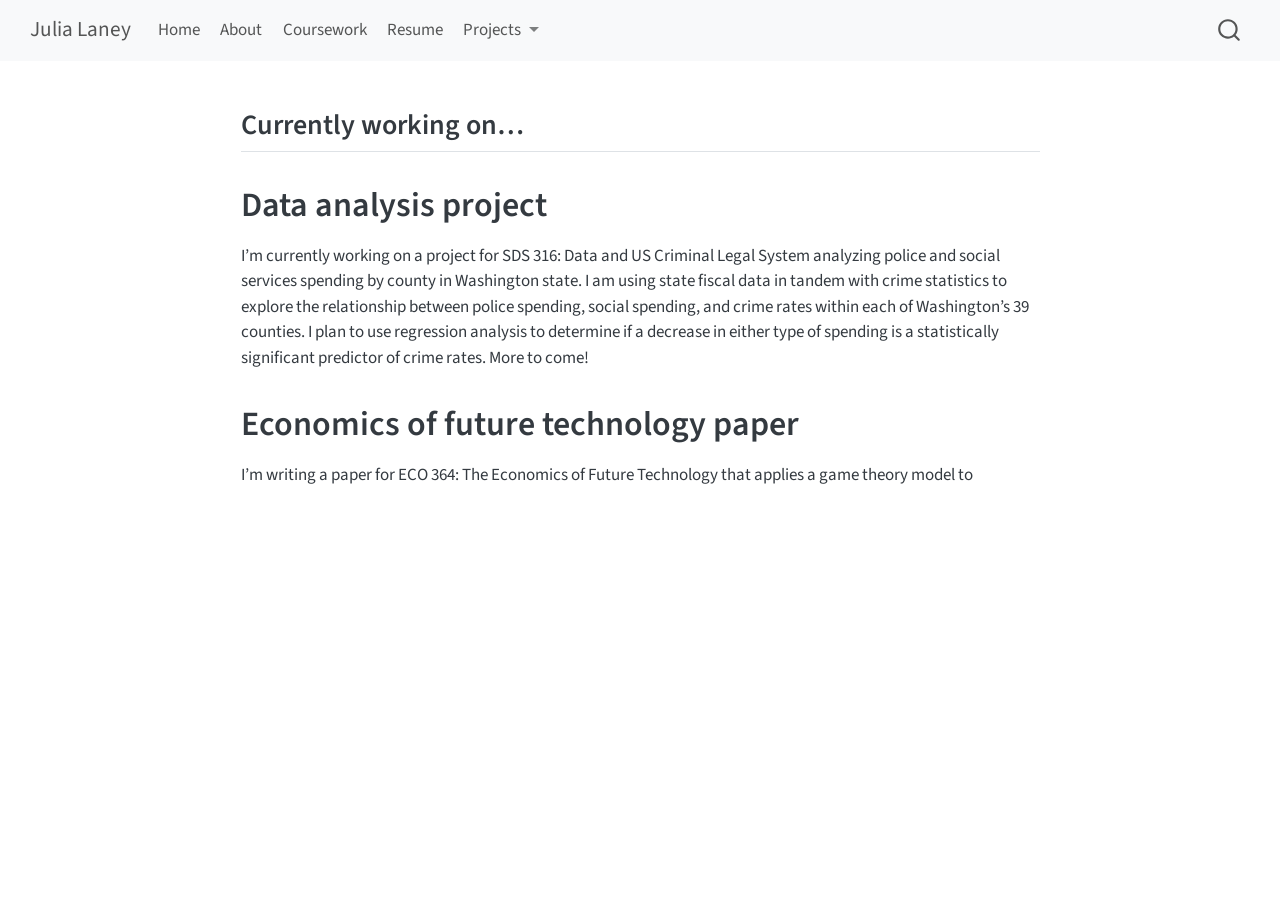
<file: projects/currently.html>
<!DOCTYPE html>
<html xmlns="http://www.w3.org/1999/xhtml" lang="en" xml:lang="en"><head>

<meta charset="utf-8">
<meta name="generator" content="quarto-1.10.18">

<meta name="viewport" content="width=device-width, initial-scale=1.0, user-scalable=yes">


<title>currently – Julia Laney</title>
<style>
/* Default styles provided by pandoc.
** See https://pandoc.org/MANUAL.html#variables-for-html for config info.
*/
span.smallcaps{font-variant: small-caps;}
div.columns{display: flex; gap: 1.5em;}
div.column{flex: auto;}
@media screen {
div.columns{gap: min(4vw, 1.5em);}
div.column{overflow-x: auto;}
}
div.hanging-indent{margin-left: 1.5em; text-indent: -1.5em;}
ul.task-list{list-style: none;}
ul.task-list li input[type="checkbox"] {
  width: 0.8em;
  margin: 0 0.8em 0.2em -1em; /* quarto-specific, see https://github.com/quarto-dev/quarto-cli/issues/4556 */ 
  vertical-align: middle;
}
</style>


<script src="../site_libs/quarto-nav/quarto-nav.js"></script>
<script src="../site_libs/quarto-nav/headroom.min.js"></script>
<script src="../site_libs/clipboard/clipboard.min.js"></script>
<script src="../site_libs/quarto-search/autocomplete.umd.js"></script>
<script src="../site_libs/quarto-search/fuse.min.js"></script>
<script src="../site_libs/quarto-search/quarto-search.js"></script>
<meta name="quarto:offset" content="../">
<script src="../site_libs/quarto-html/quarto.js" type="module"></script>
<script src="../site_libs/quarto-html/tabsets/tabsets.js" type="module"></script>
<script src="../site_libs/quarto-html/popper.min.js"></script>
<script src="../site_libs/quarto-html/tippy.umd.min.js"></script>
<script src="../site_libs/quarto-html/anchor.min.js"></script>
<link href="../site_libs/quarto-html/tippy.css" rel="stylesheet">
<link href="../site_libs/quarto-html/quarto-syntax-highlighting-64a204ab8560d761af7679ceaba22944.css" rel="stylesheet" id="quarto-text-highlighting-styles">
<script src="../site_libs/bootstrap/bootstrap.min.js"></script>
<link href="../site_libs/bootstrap/bootstrap-icons.css" rel="stylesheet">
<link href="../site_libs/bootstrap/bootstrap-445b8638c3d06994fee0907d791121c4.min.css" rel="stylesheet" append-hash="true" id="quarto-bootstrap" data-mode="light">
<script id="quarto-search-options" type="application/json">{
  "location": "navbar",
  "copy-button": false,
  "collapse-after": 3,
  "panel-placement": "end",
  "type": "overlay",
  "limit": 50,
  "keyboard-shortcut": [
    "f",
    "/",
    "s"
  ],
  "show-item-context": false,
  "language": {
    "search-no-results-text": "No results",
    "search-matching-documents-text": "matching documents",
    "search-copy-link-title": "Copy link to search",
    "search-hide-matches-text": "Hide additional matches",
    "search-more-match-text": "more match in this document",
    "search-more-matches-text": "more matches in this document",
    "search-clear-button-title": "Clear",
    "search-text-placeholder": "",
    "search-detached-cancel-button-title": "Cancel",
    "search-submit-button-title": "Submit",
    "search-label": "Search"
  }
}</script>


</head>

<body class="nav-fixed fullcontent quarto-light">

<div id="quarto-search-results"></div>
  <header id="quarto-header" class="headroom fixed-top">
    <nav class="navbar navbar-expand-lg " data-bs-theme="dark">
      <div class="navbar-container container-fluid">
      <div class="navbar-brand-container mx-auto">
    <a class="navbar-brand" href="../index.html">
    <span class="navbar-title">Julia Laney</span>
    </a>
  </div>
            <div id="quarto-search" class="" title="Search"></div>
          <button class="navbar-toggler" type="button" data-bs-toggle="collapse" data-bs-target="#navbarCollapse" aria-controls="navbarCollapse" role="menu" aria-expanded="false" aria-label="Toggle navigation" onclick="if (window.quartoToggleHeadroom) { window.quartoToggleHeadroom(); }">
  <span class="navbar-toggler-icon"></span>
</button>
          <div class="collapse navbar-collapse" id="navbarCollapse">
            <ul class="navbar-nav navbar-nav-scroll me-auto">
  <li class="nav-item">
    <a class="nav-link" href="../index.html"> 
<span class="menu-text">Home</span></a>
  </li>  
  <li class="nav-item">
    <a class="nav-link" href="../about.html"> 
<span class="menu-text">About</span></a>
  </li>  
  <li class="nav-item">
    <a class="nav-link" href="../coursework.html"> 
<span class="menu-text">Coursework</span></a>
  </li>  
  <li class="nav-item">
    <a class="nav-link" href="../resume.html"> 
<span class="menu-text">Resume</span></a>
  </li>  
  <li class="nav-item dropdown ">
    <a class="nav-link dropdown-toggle" href="#" id="nav-menu-projects" role="link" data-bs-toggle="dropdown" aria-expanded="false">
 <span class="menu-text">Projects</span>
    </a>
    <ul class="dropdown-menu" aria-labelledby="nav-menu-projects">    
        <li>
    <a class="dropdown-item" href="../projects/currently.html">
 <span class="dropdown-text">Current Projects</span></a>
  </li>  
        <li>
    <a class="dropdown-item" href="../projects/forfun.html">
 <span class="dropdown-text">For Fun</span></a>
  </li>  
    </ul>
  </li>
</ul>
          </div> <!-- /navcollapse -->
            <div class="quarto-navbar-tools">
</div>
      </div> <!-- /container-fluid -->
    </nav>
</header>
<!-- content -->
<div id="quarto-content" class="quarto-container page-columns page-rows-contents page-layout-article page-navbar">
<!-- sidebar -->
<!-- margin-sidebar -->
    
<!-- main -->
<main class="content" id="quarto-document-content"><header id="title-block-header" class="quarto-title-block"></header>




<section id="currently-working-on" class="level2">
<h2 class="anchored" data-anchor-id="currently-working-on">Currently working on…</h2>
</section>
<section id="data-analysis-project" class="level1">
<h1>Data analysis project</h1>
<p>I’m currently working on a project for SDS 316: Data and US Criminal Legal System analyzing police and social services spending by county in Washington state. I am using state fiscal data in tandem with crime statistics to explore the relationship between police spending, social spending, and crime rates within each of Washington’s 39 counties. I plan to use regression analysis to determine if a decrease in either type of spending is a statistically significant predictor of crime rates. More to come!</p>
</section>
<section id="economics-of-future-technology-paper" class="level1">
<h1>Economics of future technology paper</h1>
<p>I’m writing a paper for ECO 364: The Economics of Future Technology that applies a game theory model to</p>


</section>

</main> <!-- /main -->
<script id="quarto-html-after-body" type="application/javascript">
  window.document.addEventListener("DOMContentLoaded", function (event) {
    const icon = "";
    const anchorJS = new window.AnchorJS();
    anchorJS.options = {
      placement: 'right',
      icon: icon
    };
    anchorJS.add('.anchored');
    const isCodeAnnotation = (el) => {
      for (const clz of el.classList) {
        if (clz.startsWith('code-annotation-')) {                     
          return true;
        }
      }
      return false;
    }
    const onCopySuccess = function(e) {
      // button target
      const button = e.trigger;
      // don't keep focus
      button.blur();
      // flash "checked"
      button.classList.add('code-copy-button-checked');
      var currentTitle = button.getAttribute("title");
      button.setAttribute("title", "Copied!");
      let tooltip;
      if (window.bootstrap) {
        button.setAttribute("data-bs-toggle", "tooltip");
        button.setAttribute("data-bs-placement", "left");
        button.setAttribute("data-bs-title", "Copied!");
        tooltip = new bootstrap.Tooltip(button, 
          { trigger: "manual", 
            customClass: "code-copy-button-tooltip",
            offset: [0, -8]});
        tooltip.show();    
      }
      setTimeout(function() {
        if (tooltip) {
          tooltip.hide();
          button.removeAttribute("data-bs-title");
          button.removeAttribute("data-bs-toggle");
          button.removeAttribute("data-bs-placement");
        }
        button.setAttribute("title", currentTitle);
        button.classList.remove('code-copy-button-checked');
      }, 1000);
      // clear code selection
      e.clearSelection();
    }
    const getTextToCopy = function(trigger) {
      const outerScaffold = trigger.parentElement.cloneNode(true);
      const codeEl = outerScaffold.querySelector('code');
      for (const childEl of codeEl.children) {
        if (isCodeAnnotation(childEl)) {
          childEl.remove();
        }
      }
      return codeEl.innerText;
    }
    const clipboard = new window.ClipboardJS('.code-copy-button:not([data-in-quarto-modal])', {
      text: getTextToCopy
    });
    clipboard.on('success', onCopySuccess);
    if (window.document.getElementById('quarto-embedded-source-code-modal')) {
      const clipboardModal = new window.ClipboardJS('.code-copy-button[data-in-quarto-modal]', {
        text: getTextToCopy,
        container: window.document.getElementById('quarto-embedded-source-code-modal')
      });
      clipboardModal.on('success', onCopySuccess);
    }
      var localhostRegex = new RegExp(/^(?:http|https):\/\/localhost\:?[0-9]*\//);
      var mailtoRegex = new RegExp(/^mailto:/);
        var filterRegex = new RegExp("https:\/\/julialaney\.github\.io\/");
      var isInternal = (href) => {
          return filterRegex.test(href) || localhostRegex.test(href) || mailtoRegex.test(href);
      }
      // Inspect non-navigation links and adorn them if external
     var links = window.document.querySelectorAll('a[href]:not(.nav-link):not(.navbar-brand):not(.toc-action):not(.sidebar-link):not(.sidebar-item-toggle):not(.pagination-link):not(.no-external):not([aria-hidden]):not(.dropdown-item):not(.quarto-navigation-tool):not(.about-link)');
      for (var i=0; i<links.length; i++) {
        const link = links[i];
        if (!isInternal(link.href)) {
          // undo the damage that might have been done by quarto-nav.js in the case of
          // links that we want to consider external
          if (link.dataset.originalHref !== undefined) {
            link.href = link.dataset.originalHref;
          }
        }
      }
    function tippyHover(el, contentFn, onTriggerFn, onUntriggerFn) {
      const config = {
        allowHTML: true,
        maxWidth: 500,
        delay: 100,
        arrow: false,
        appendTo: function(el) {
            return el.parentElement;
        },
        interactive: true,
        interactiveBorder: 10,
        theme: 'quarto',
        placement: 'bottom-start',
      };
      if (contentFn) {
        config.content = contentFn;
      }
      if (onTriggerFn) {
        config.onTrigger = onTriggerFn;
      }
      if (onUntriggerFn) {
        config.onUntrigger = onUntriggerFn;
      }
      window.tippy(el, config); 
    }
    const noterefs = window.document.querySelectorAll('a[role="doc-noteref"]');
    for (var i=0; i<noterefs.length; i++) {
      const ref = noterefs[i];
      tippyHover(ref, function() {
        // use id or data attribute instead here
        let href = ref.getAttribute('data-footnote-href') || ref.getAttribute('href');
        try { href = new URL(href).hash; } catch {}
        const id = href.replace(/^#\/?/, "");
        const note = window.document.getElementById(id);
        if (note) {
          return note.innerHTML;
        } else {
          return "";
        }
      });
    }
    const xrefs = window.document.querySelectorAll('a.quarto-xref');
    const processXRef = (id, note) => {
      // Strip column container classes
      const stripColumnClz = (el) => {
        el.classList.remove("page-full", "page-columns");
        if (el.children) {
          for (const child of el.children) {
            stripColumnClz(child);
          }
        }
      }
      stripColumnClz(note)
      if (id === null || id.startsWith('sec-')) {
        // Special case sections, only their first couple elements
        const container = document.createElement("div");
        if (note.children && note.children.length > 2) {
          container.appendChild(note.children[0].cloneNode(true));
          for (let i = 1; i < note.children.length; i++) {
            const child = note.children[i];
            if (child.tagName === "P" && child.innerText === "") {
              continue;
            } else {
              container.appendChild(child.cloneNode(true));
              break;
            }
          }
          if (window.Quarto?.typesetMath) {
            window.Quarto.typesetMath(container);
          }
          return container.innerHTML
        } else {
          if (window.Quarto?.typesetMath) {
            window.Quarto.typesetMath(note);
          }
          return note.innerHTML;
        }
      } else {
        // Remove any anchor links if they are present
        const anchorLink = note.querySelector('a.anchorjs-link');
        if (anchorLink) {
          anchorLink.remove();
        }
        if (window.Quarto?.typesetMath) {
          window.Quarto.typesetMath(note);
        }
        if (note.classList.contains("callout")) {
          return note.outerHTML;
        } else {
          return note.innerHTML;
        }
      }
    }
    for (var i=0; i<xrefs.length; i++) {
      const xref = xrefs[i];
      tippyHover(xref, undefined, function(instance) {
        instance.disable();
        let url = xref.getAttribute('href');
        let hash = undefined; 
        if (url.startsWith('#')) {
          hash = url;
        } else {
          try { hash = new URL(url).hash; } catch {}
        }
        if (hash) {
          const id = hash.replace(/^#\/?/, "");
          const note = window.document.getElementById(id);
          if (note !== null) {
            try {
              const html = processXRef(id, note.cloneNode(true));
              instance.setContent(html);
            } finally {
              instance.enable();
              instance.show();
            }
          } else {
            // See if we can fetch this
            fetch(url.split('#')[0])
            .then(res => res.text())
            .then(html => {
              const parser = new DOMParser();
              const htmlDoc = parser.parseFromString(html, "text/html");
              const note = htmlDoc.getElementById(id);
              if (note !== null) {
                const html = processXRef(id, note);
                instance.setContent(html);
              } 
            }).finally(() => {
              instance.enable();
              instance.show();
            });
          }
        } else {
          // See if we can fetch a full url (with no hash to target)
          // This is a special case and we should probably do some content thinning / targeting
          fetch(url)
          .then(res => res.text())
          .then(html => {
            const parser = new DOMParser();
            const htmlDoc = parser.parseFromString(html, "text/html");
            const note = htmlDoc.querySelector('main.content');
            if (note !== null) {
              // This should only happen for chapter cross references
              // (since there is no id in the URL)
              // remove the first header
              if (note.children.length > 0 && note.children[0].tagName === "HEADER") {
                note.children[0].remove();
              }
              const html = processXRef(null, note);
              instance.setContent(html);
            } 
          }).finally(() => {
            instance.enable();
            instance.show();
          });
        }
      }, function(instance) {
      });
    }
        let selectedAnnoteEl;
        const selectorForAnnotation = ( cell, annotation) => {
          let cellAttr = 'data-code-cell="' + cell + '"';
          let lineAttr = 'data-code-annotation="' +  annotation + '"';
          const selector = 'span[' + cellAttr + '][' + lineAttr + ']';
          return selector;
        }
        const selectCodeLines = (annoteEl) => {
          const doc = window.document;
          const targetCell = annoteEl.getAttribute("data-target-cell");
          const targetAnnotation = annoteEl.getAttribute("data-target-annotation");
          const annoteSpan = window.document.querySelector(selectorForAnnotation(targetCell, targetAnnotation));
          const lines = annoteSpan.getAttribute("data-code-lines").split(",");
          const lineIds = lines.map((line) => {
            return targetCell + "-" + line;
          })
          let top = null;
          let height = null;
          let parent = null;
          if (lineIds.length > 0) {
              //compute the position of the single el (top and bottom and make a div)
              const el = window.document.getElementById(lineIds[0]);
              top = el.offsetTop;
              height = el.offsetHeight;
              parent = el.parentElement.parentElement;
            if (lineIds.length > 1) {
              const lastEl = window.document.getElementById(lineIds[lineIds.length - 1]);
              const bottom = lastEl.offsetTop + lastEl.offsetHeight;
              height = bottom - top;
            }
            if (top !== null && height !== null && parent !== null) {
              // cook up a div (if necessary) and position it 
              let div = window.document.getElementById("code-annotation-line-highlight");
              if (div === null) {
                div = window.document.createElement("div");
                div.setAttribute("id", "code-annotation-line-highlight");
                div.style.position = 'absolute';
                parent.appendChild(div);
              }
              div.style.top = top - 2 + "px";
              div.style.height = height + 4 + "px";
              div.style.left = 0;
              let gutterDiv = window.document.getElementById("code-annotation-line-highlight-gutter");
              if (gutterDiv === null) {
                gutterDiv = window.document.createElement("div");
                gutterDiv.setAttribute("id", "code-annotation-line-highlight-gutter");
                gutterDiv.style.position = 'absolute';
                const codeCell = window.document.getElementById(targetCell);
                const gutter = codeCell.querySelector('.code-annotation-gutter');
                gutter.appendChild(gutterDiv);
              }
              gutterDiv.style.top = top - 2 + "px";
              gutterDiv.style.height = height + 4 + "px";
            }
            selectedAnnoteEl = annoteEl;
          }
        };
        const unselectCodeLines = () => {
          const elementsIds = ["code-annotation-line-highlight", "code-annotation-line-highlight-gutter"];
          elementsIds.forEach((elId) => {
            const div = window.document.getElementById(elId);
            if (div) {
              div.remove();
            }
          });
          selectedAnnoteEl = undefined;
        };
          // Handle positioning of the toggle
      window.addEventListener(
        "resize",
        throttle(() => {
          elRect = undefined;
          if (selectedAnnoteEl) {
            selectCodeLines(selectedAnnoteEl);
          }
        }, 10)
      );
      function throttle(fn, ms) {
      let throttle = false;
      let timer;
        return (...args) => {
          if(!throttle) { // first call gets through
              fn.apply(this, args);
              throttle = true;
          } else { // all the others get throttled
              if(timer) clearTimeout(timer); // cancel #2
              timer = setTimeout(() => {
                fn.apply(this, args);
                timer = throttle = false;
              }, ms);
          }
        };
      }
        // Attach click handler to the DT
        const annoteDls = window.document.querySelectorAll('dt[data-target-cell]');
        for (const annoteDlNode of annoteDls) {
          annoteDlNode.addEventListener('click', (event) => {
            const clickedEl = event.target;
            if (clickedEl !== selectedAnnoteEl) {
              unselectCodeLines();
              const activeEl = window.document.querySelector('dt[data-target-cell].code-annotation-active');
              if (activeEl) {
                activeEl.classList.remove('code-annotation-active');
              }
              selectCodeLines(clickedEl);
              clickedEl.classList.add('code-annotation-active');
            } else {
              // Unselect the line
              unselectCodeLines();
              clickedEl.classList.remove('code-annotation-active');
            }
          });
        }
    const findCites = (el) => {
      const parentEl = el.parentElement;
      if (parentEl) {
        const cites = parentEl.dataset.cites;
        if (cites) {
          return {
            el,
            cites: cites.split(' ')
          };
        } else {
          return findCites(el.parentElement)
        }
      } else {
        return undefined;
      }
    };
    var bibliorefs = window.document.querySelectorAll('a[role="doc-biblioref"]');
    for (var i=0; i<bibliorefs.length; i++) {
      const ref = bibliorefs[i];
      const citeInfo = findCites(ref);
      if (citeInfo) {
        tippyHover(citeInfo.el, function() {
          var popup = window.document.createElement('div');
          citeInfo.cites.forEach(function(cite) {
            var citeDiv = window.document.createElement('div');
            citeDiv.classList.add('hanging-indent');
            citeDiv.classList.add('csl-entry');
            var biblioDiv = window.document.getElementById('ref-' + cite);
            if (biblioDiv) {
              citeDiv.innerHTML = biblioDiv.innerHTML;
            }
            popup.appendChild(citeDiv);
          });
          return popup.innerHTML;
        });
      }
    }
  });
  </script>
</div> <!-- /content -->




</body></html>
</file>
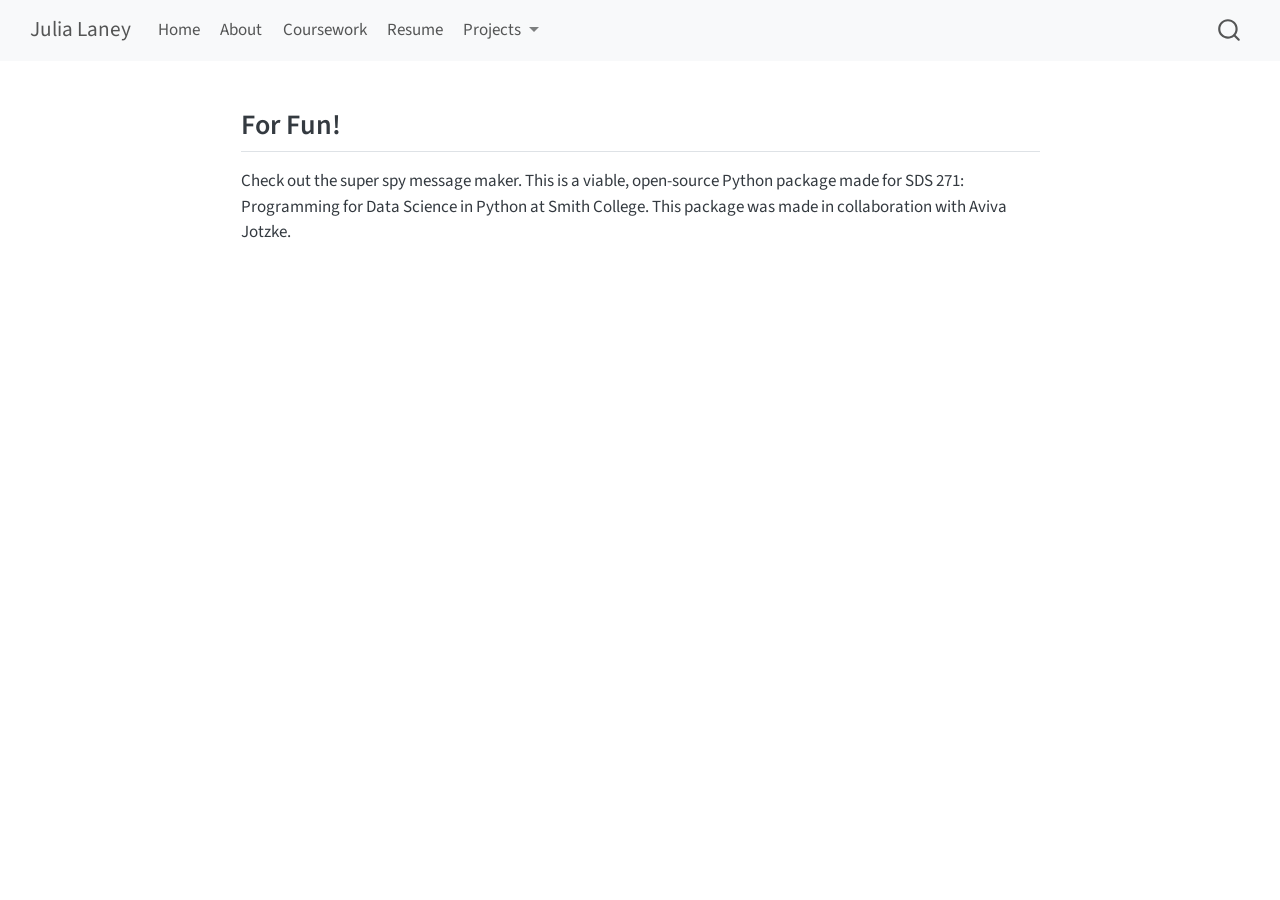
<file: projects/forfun.html>
<!DOCTYPE html>
<html xmlns="http://www.w3.org/1999/xhtml" lang="en" xml:lang="en"><head>

<meta charset="utf-8">
<meta name="generator" content="quarto-1.10.18">

<meta name="viewport" content="width=device-width, initial-scale=1.0, user-scalable=yes">


<title>forfun – Julia Laney</title>
<style>
/* Default styles provided by pandoc.
** See https://pandoc.org/MANUAL.html#variables-for-html for config info.
*/
span.smallcaps{font-variant: small-caps;}
div.columns{display: flex; gap: 1.5em;}
div.column{flex: auto;}
@media screen {
div.columns{gap: min(4vw, 1.5em);}
div.column{overflow-x: auto;}
}
div.hanging-indent{margin-left: 1.5em; text-indent: -1.5em;}
ul.task-list{list-style: none;}
ul.task-list li input[type="checkbox"] {
  width: 0.8em;
  margin: 0 0.8em 0.2em -1em; /* quarto-specific, see https://github.com/quarto-dev/quarto-cli/issues/4556 */ 
  vertical-align: middle;
}
</style>


<script src="../site_libs/quarto-nav/quarto-nav.js"></script>
<script src="../site_libs/quarto-nav/headroom.min.js"></script>
<script src="../site_libs/clipboard/clipboard.min.js"></script>
<script src="../site_libs/quarto-search/autocomplete.umd.js"></script>
<script src="../site_libs/quarto-search/fuse.min.js"></script>
<script src="../site_libs/quarto-search/quarto-search.js"></script>
<meta name="quarto:offset" content="../">
<script src="../site_libs/quarto-html/quarto.js" type="module"></script>
<script src="../site_libs/quarto-html/tabsets/tabsets.js" type="module"></script>
<script src="../site_libs/quarto-html/popper.min.js"></script>
<script src="../site_libs/quarto-html/tippy.umd.min.js"></script>
<script src="../site_libs/quarto-html/anchor.min.js"></script>
<link href="../site_libs/quarto-html/tippy.css" rel="stylesheet">
<link href="../site_libs/quarto-html/quarto-syntax-highlighting-64a204ab8560d761af7679ceaba22944.css" rel="stylesheet" id="quarto-text-highlighting-styles">
<script src="../site_libs/bootstrap/bootstrap.min.js"></script>
<link href="../site_libs/bootstrap/bootstrap-icons.css" rel="stylesheet">
<link href="../site_libs/bootstrap/bootstrap-445b8638c3d06994fee0907d791121c4.min.css" rel="stylesheet" append-hash="true" id="quarto-bootstrap" data-mode="light">
<script id="quarto-search-options" type="application/json">{
  "location": "navbar",
  "copy-button": false,
  "collapse-after": 3,
  "panel-placement": "end",
  "type": "overlay",
  "limit": 50,
  "keyboard-shortcut": [
    "f",
    "/",
    "s"
  ],
  "show-item-context": false,
  "language": {
    "search-no-results-text": "No results",
    "search-matching-documents-text": "matching documents",
    "search-copy-link-title": "Copy link to search",
    "search-hide-matches-text": "Hide additional matches",
    "search-more-match-text": "more match in this document",
    "search-more-matches-text": "more matches in this document",
    "search-clear-button-title": "Clear",
    "search-text-placeholder": "",
    "search-detached-cancel-button-title": "Cancel",
    "search-submit-button-title": "Submit",
    "search-label": "Search"
  }
}</script>


</head>

<body class="nav-fixed fullcontent quarto-light">

<div id="quarto-search-results"></div>
  <header id="quarto-header" class="headroom fixed-top">
    <nav class="navbar navbar-expand-lg " data-bs-theme="dark">
      <div class="navbar-container container-fluid">
      <div class="navbar-brand-container mx-auto">
    <a class="navbar-brand" href="../index.html">
    <span class="navbar-title">Julia Laney</span>
    </a>
  </div>
            <div id="quarto-search" class="" title="Search"></div>
          <button class="navbar-toggler" type="button" data-bs-toggle="collapse" data-bs-target="#navbarCollapse" aria-controls="navbarCollapse" role="menu" aria-expanded="false" aria-label="Toggle navigation" onclick="if (window.quartoToggleHeadroom) { window.quartoToggleHeadroom(); }">
  <span class="navbar-toggler-icon"></span>
</button>
          <div class="collapse navbar-collapse" id="navbarCollapse">
            <ul class="navbar-nav navbar-nav-scroll me-auto">
  <li class="nav-item">
    <a class="nav-link" href="../index.html"> 
<span class="menu-text">Home</span></a>
  </li>  
  <li class="nav-item">
    <a class="nav-link" href="../about.html"> 
<span class="menu-text">About</span></a>
  </li>  
  <li class="nav-item">
    <a class="nav-link" href="../coursework.html"> 
<span class="menu-text">Coursework</span></a>
  </li>  
  <li class="nav-item">
    <a class="nav-link" href="../resume.html"> 
<span class="menu-text">Resume</span></a>
  </li>  
  <li class="nav-item dropdown ">
    <a class="nav-link dropdown-toggle" href="#" id="nav-menu-projects" role="link" data-bs-toggle="dropdown" aria-expanded="false">
 <span class="menu-text">Projects</span>
    </a>
    <ul class="dropdown-menu" aria-labelledby="nav-menu-projects">    
        <li>
    <a class="dropdown-item" href="../projects/currently.html">
 <span class="dropdown-text">Current Projects</span></a>
  </li>  
        <li>
    <a class="dropdown-item" href="../projects/forfun.html">
 <span class="dropdown-text">For Fun</span></a>
  </li>  
    </ul>
  </li>
</ul>
          </div> <!-- /navcollapse -->
            <div class="quarto-navbar-tools">
</div>
      </div> <!-- /container-fluid -->
    </nav>
</header>
<!-- content -->
<div id="quarto-content" class="quarto-container page-columns page-rows-contents page-layout-article page-navbar">
<!-- sidebar -->
<!-- margin-sidebar -->
    
<!-- main -->
<main class="content" id="quarto-document-content"><header id="title-block-header" class="quarto-title-block"></header>




<section id="for-fun" class="level2">
<h2 class="anchored" data-anchor-id="for-fun">For Fun!</h2>
<p>Check out the super spy message maker. This is a viable, open-source Python package made for SDS 271: Programming for Data Science in Python at Smith College. This package was made in collaboration with Aviva Jotzke.</p>


</section>

</main> <!-- /main -->
<script id="quarto-html-after-body" type="application/javascript">
  window.document.addEventListener("DOMContentLoaded", function (event) {
    const icon = "";
    const anchorJS = new window.AnchorJS();
    anchorJS.options = {
      placement: 'right',
      icon: icon
    };
    anchorJS.add('.anchored');
    const isCodeAnnotation = (el) => {
      for (const clz of el.classList) {
        if (clz.startsWith('code-annotation-')) {                     
          return true;
        }
      }
      return false;
    }
    const onCopySuccess = function(e) {
      // button target
      const button = e.trigger;
      // don't keep focus
      button.blur();
      // flash "checked"
      button.classList.add('code-copy-button-checked');
      var currentTitle = button.getAttribute("title");
      button.setAttribute("title", "Copied!");
      let tooltip;
      if (window.bootstrap) {
        button.setAttribute("data-bs-toggle", "tooltip");
        button.setAttribute("data-bs-placement", "left");
        button.setAttribute("data-bs-title", "Copied!");
        tooltip = new bootstrap.Tooltip(button, 
          { trigger: "manual", 
            customClass: "code-copy-button-tooltip",
            offset: [0, -8]});
        tooltip.show();    
      }
      setTimeout(function() {
        if (tooltip) {
          tooltip.hide();
          button.removeAttribute("data-bs-title");
          button.removeAttribute("data-bs-toggle");
          button.removeAttribute("data-bs-placement");
        }
        button.setAttribute("title", currentTitle);
        button.classList.remove('code-copy-button-checked');
      }, 1000);
      // clear code selection
      e.clearSelection();
    }
    const getTextToCopy = function(trigger) {
      const outerScaffold = trigger.parentElement.cloneNode(true);
      const codeEl = outerScaffold.querySelector('code');
      for (const childEl of codeEl.children) {
        if (isCodeAnnotation(childEl)) {
          childEl.remove();
        }
      }
      return codeEl.innerText;
    }
    const clipboard = new window.ClipboardJS('.code-copy-button:not([data-in-quarto-modal])', {
      text: getTextToCopy
    });
    clipboard.on('success', onCopySuccess);
    if (window.document.getElementById('quarto-embedded-source-code-modal')) {
      const clipboardModal = new window.ClipboardJS('.code-copy-button[data-in-quarto-modal]', {
        text: getTextToCopy,
        container: window.document.getElementById('quarto-embedded-source-code-modal')
      });
      clipboardModal.on('success', onCopySuccess);
    }
      var localhostRegex = new RegExp(/^(?:http|https):\/\/localhost\:?[0-9]*\//);
      var mailtoRegex = new RegExp(/^mailto:/);
        var filterRegex = new RegExp("https:\/\/julialaney\.github\.io\/");
      var isInternal = (href) => {
          return filterRegex.test(href) || localhostRegex.test(href) || mailtoRegex.test(href);
      }
      // Inspect non-navigation links and adorn them if external
     var links = window.document.querySelectorAll('a[href]:not(.nav-link):not(.navbar-brand):not(.toc-action):not(.sidebar-link):not(.sidebar-item-toggle):not(.pagination-link):not(.no-external):not([aria-hidden]):not(.dropdown-item):not(.quarto-navigation-tool):not(.about-link)');
      for (var i=0; i<links.length; i++) {
        const link = links[i];
        if (!isInternal(link.href)) {
          // undo the damage that might have been done by quarto-nav.js in the case of
          // links that we want to consider external
          if (link.dataset.originalHref !== undefined) {
            link.href = link.dataset.originalHref;
          }
        }
      }
    function tippyHover(el, contentFn, onTriggerFn, onUntriggerFn) {
      const config = {
        allowHTML: true,
        maxWidth: 500,
        delay: 100,
        arrow: false,
        appendTo: function(el) {
            return el.parentElement;
        },
        interactive: true,
        interactiveBorder: 10,
        theme: 'quarto',
        placement: 'bottom-start',
      };
      if (contentFn) {
        config.content = contentFn;
      }
      if (onTriggerFn) {
        config.onTrigger = onTriggerFn;
      }
      if (onUntriggerFn) {
        config.onUntrigger = onUntriggerFn;
      }
      window.tippy(el, config); 
    }
    const noterefs = window.document.querySelectorAll('a[role="doc-noteref"]');
    for (var i=0; i<noterefs.length; i++) {
      const ref = noterefs[i];
      tippyHover(ref, function() {
        // use id or data attribute instead here
        let href = ref.getAttribute('data-footnote-href') || ref.getAttribute('href');
        try { href = new URL(href).hash; } catch {}
        const id = href.replace(/^#\/?/, "");
        const note = window.document.getElementById(id);
        if (note) {
          return note.innerHTML;
        } else {
          return "";
        }
      });
    }
    const xrefs = window.document.querySelectorAll('a.quarto-xref');
    const processXRef = (id, note) => {
      // Strip column container classes
      const stripColumnClz = (el) => {
        el.classList.remove("page-full", "page-columns");
        if (el.children) {
          for (const child of el.children) {
            stripColumnClz(child);
          }
        }
      }
      stripColumnClz(note)
      if (id === null || id.startsWith('sec-')) {
        // Special case sections, only their first couple elements
        const container = document.createElement("div");
        if (note.children && note.children.length > 2) {
          container.appendChild(note.children[0].cloneNode(true));
          for (let i = 1; i < note.children.length; i++) {
            const child = note.children[i];
            if (child.tagName === "P" && child.innerText === "") {
              continue;
            } else {
              container.appendChild(child.cloneNode(true));
              break;
            }
          }
          if (window.Quarto?.typesetMath) {
            window.Quarto.typesetMath(container);
          }
          return container.innerHTML
        } else {
          if (window.Quarto?.typesetMath) {
            window.Quarto.typesetMath(note);
          }
          return note.innerHTML;
        }
      } else {
        // Remove any anchor links if they are present
        const anchorLink = note.querySelector('a.anchorjs-link');
        if (anchorLink) {
          anchorLink.remove();
        }
        if (window.Quarto?.typesetMath) {
          window.Quarto.typesetMath(note);
        }
        if (note.classList.contains("callout")) {
          return note.outerHTML;
        } else {
          return note.innerHTML;
        }
      }
    }
    for (var i=0; i<xrefs.length; i++) {
      const xref = xrefs[i];
      tippyHover(xref, undefined, function(instance) {
        instance.disable();
        let url = xref.getAttribute('href');
        let hash = undefined; 
        if (url.startsWith('#')) {
          hash = url;
        } else {
          try { hash = new URL(url).hash; } catch {}
        }
        if (hash) {
          const id = hash.replace(/^#\/?/, "");
          const note = window.document.getElementById(id);
          if (note !== null) {
            try {
              const html = processXRef(id, note.cloneNode(true));
              instance.setContent(html);
            } finally {
              instance.enable();
              instance.show();
            }
          } else {
            // See if we can fetch this
            fetch(url.split('#')[0])
            .then(res => res.text())
            .then(html => {
              const parser = new DOMParser();
              const htmlDoc = parser.parseFromString(html, "text/html");
              const note = htmlDoc.getElementById(id);
              if (note !== null) {
                const html = processXRef(id, note);
                instance.setContent(html);
              } 
            }).finally(() => {
              instance.enable();
              instance.show();
            });
          }
        } else {
          // See if we can fetch a full url (with no hash to target)
          // This is a special case and we should probably do some content thinning / targeting
          fetch(url)
          .then(res => res.text())
          .then(html => {
            const parser = new DOMParser();
            const htmlDoc = parser.parseFromString(html, "text/html");
            const note = htmlDoc.querySelector('main.content');
            if (note !== null) {
              // This should only happen for chapter cross references
              // (since there is no id in the URL)
              // remove the first header
              if (note.children.length > 0 && note.children[0].tagName === "HEADER") {
                note.children[0].remove();
              }
              const html = processXRef(null, note);
              instance.setContent(html);
            } 
          }).finally(() => {
            instance.enable();
            instance.show();
          });
        }
      }, function(instance) {
      });
    }
        let selectedAnnoteEl;
        const selectorForAnnotation = ( cell, annotation) => {
          let cellAttr = 'data-code-cell="' + cell + '"';
          let lineAttr = 'data-code-annotation="' +  annotation + '"';
          const selector = 'span[' + cellAttr + '][' + lineAttr + ']';
          return selector;
        }
        const selectCodeLines = (annoteEl) => {
          const doc = window.document;
          const targetCell = annoteEl.getAttribute("data-target-cell");
          const targetAnnotation = annoteEl.getAttribute("data-target-annotation");
          const annoteSpan = window.document.querySelector(selectorForAnnotation(targetCell, targetAnnotation));
          const lines = annoteSpan.getAttribute("data-code-lines").split(",");
          const lineIds = lines.map((line) => {
            return targetCell + "-" + line;
          })
          let top = null;
          let height = null;
          let parent = null;
          if (lineIds.length > 0) {
              //compute the position of the single el (top and bottom and make a div)
              const el = window.document.getElementById(lineIds[0]);
              top = el.offsetTop;
              height = el.offsetHeight;
              parent = el.parentElement.parentElement;
            if (lineIds.length > 1) {
              const lastEl = window.document.getElementById(lineIds[lineIds.length - 1]);
              const bottom = lastEl.offsetTop + lastEl.offsetHeight;
              height = bottom - top;
            }
            if (top !== null && height !== null && parent !== null) {
              // cook up a div (if necessary) and position it 
              let div = window.document.getElementById("code-annotation-line-highlight");
              if (div === null) {
                div = window.document.createElement("div");
                div.setAttribute("id", "code-annotation-line-highlight");
                div.style.position = 'absolute';
                parent.appendChild(div);
              }
              div.style.top = top - 2 + "px";
              div.style.height = height + 4 + "px";
              div.style.left = 0;
              let gutterDiv = window.document.getElementById("code-annotation-line-highlight-gutter");
              if (gutterDiv === null) {
                gutterDiv = window.document.createElement("div");
                gutterDiv.setAttribute("id", "code-annotation-line-highlight-gutter");
                gutterDiv.style.position = 'absolute';
                const codeCell = window.document.getElementById(targetCell);
                const gutter = codeCell.querySelector('.code-annotation-gutter');
                gutter.appendChild(gutterDiv);
              }
              gutterDiv.style.top = top - 2 + "px";
              gutterDiv.style.height = height + 4 + "px";
            }
            selectedAnnoteEl = annoteEl;
          }
        };
        const unselectCodeLines = () => {
          const elementsIds = ["code-annotation-line-highlight", "code-annotation-line-highlight-gutter"];
          elementsIds.forEach((elId) => {
            const div = window.document.getElementById(elId);
            if (div) {
              div.remove();
            }
          });
          selectedAnnoteEl = undefined;
        };
          // Handle positioning of the toggle
      window.addEventListener(
        "resize",
        throttle(() => {
          elRect = undefined;
          if (selectedAnnoteEl) {
            selectCodeLines(selectedAnnoteEl);
          }
        }, 10)
      );
      function throttle(fn, ms) {
      let throttle = false;
      let timer;
        return (...args) => {
          if(!throttle) { // first call gets through
              fn.apply(this, args);
              throttle = true;
          } else { // all the others get throttled
              if(timer) clearTimeout(timer); // cancel #2
              timer = setTimeout(() => {
                fn.apply(this, args);
                timer = throttle = false;
              }, ms);
          }
        };
      }
        // Attach click handler to the DT
        const annoteDls = window.document.querySelectorAll('dt[data-target-cell]');
        for (const annoteDlNode of annoteDls) {
          annoteDlNode.addEventListener('click', (event) => {
            const clickedEl = event.target;
            if (clickedEl !== selectedAnnoteEl) {
              unselectCodeLines();
              const activeEl = window.document.querySelector('dt[data-target-cell].code-annotation-active');
              if (activeEl) {
                activeEl.classList.remove('code-annotation-active');
              }
              selectCodeLines(clickedEl);
              clickedEl.classList.add('code-annotation-active');
            } else {
              // Unselect the line
              unselectCodeLines();
              clickedEl.classList.remove('code-annotation-active');
            }
          });
        }
    const findCites = (el) => {
      const parentEl = el.parentElement;
      if (parentEl) {
        const cites = parentEl.dataset.cites;
        if (cites) {
          return {
            el,
            cites: cites.split(' ')
          };
        } else {
          return findCites(el.parentElement)
        }
      } else {
        return undefined;
      }
    };
    var bibliorefs = window.document.querySelectorAll('a[role="doc-biblioref"]');
    for (var i=0; i<bibliorefs.length; i++) {
      const ref = bibliorefs[i];
      const citeInfo = findCites(ref);
      if (citeInfo) {
        tippyHover(citeInfo.el, function() {
          var popup = window.document.createElement('div');
          citeInfo.cites.forEach(function(cite) {
            var citeDiv = window.document.createElement('div');
            citeDiv.classList.add('hanging-indent');
            citeDiv.classList.add('csl-entry');
            var biblioDiv = window.document.getElementById('ref-' + cite);
            if (biblioDiv) {
              citeDiv.innerHTML = biblioDiv.innerHTML;
            }
            popup.appendChild(citeDiv);
          });
          return popup.innerHTML;
        });
      }
    }
  });
  </script>
</div> <!-- /content -->




</body></html>
</file>
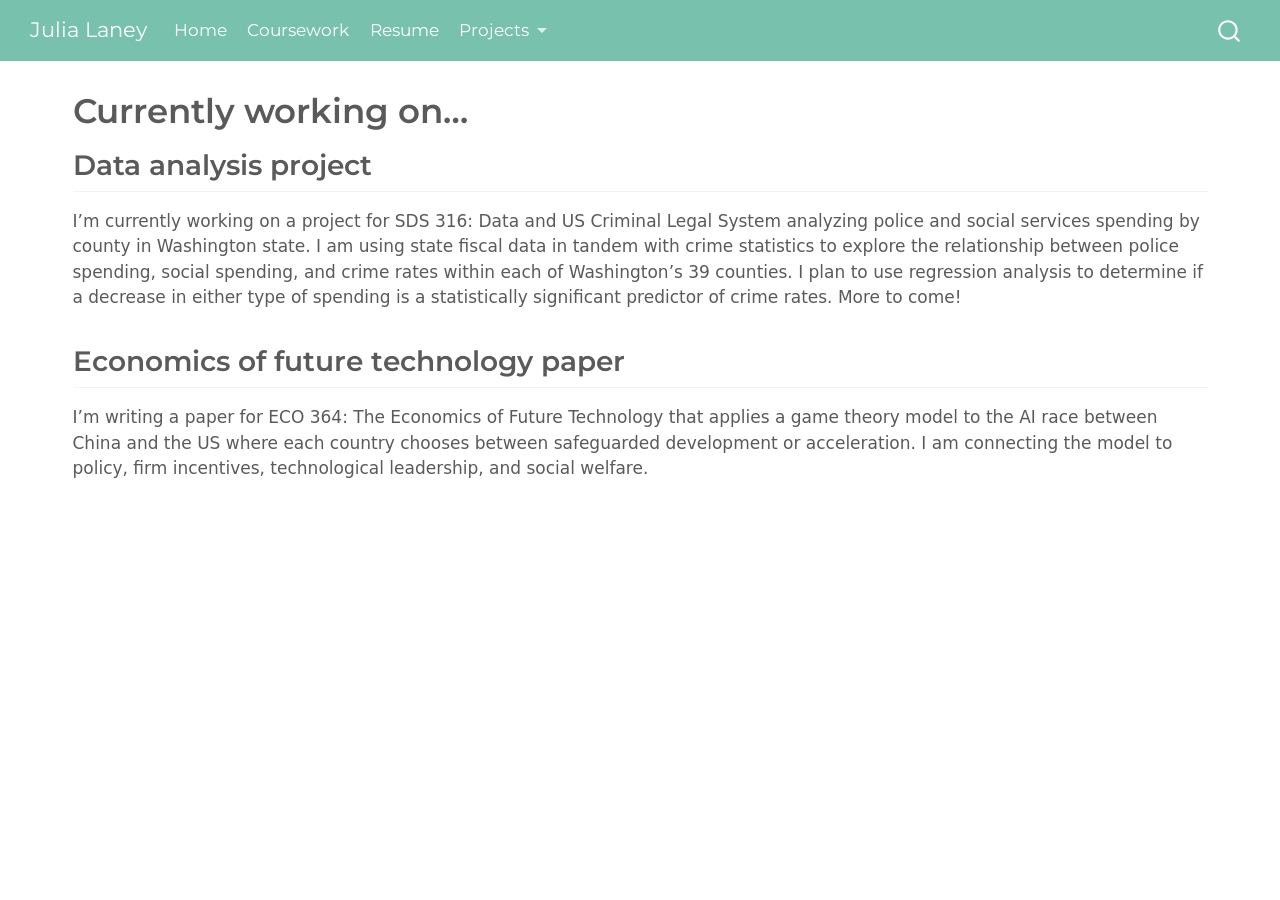
<file: docs/projects/currently.html>
<!DOCTYPE html>
<html xmlns="http://www.w3.org/1999/xhtml" lang="en" xml:lang="en"><head>

<meta charset="utf-8">
<meta name="generator" content="quarto-1.10.18">

<meta name="viewport" content="width=device-width, initial-scale=1.0, user-scalable=yes">


<title>Currently working on… – Julia Laney</title>
<style>
/* Default styles provided by pandoc.
** See https://pandoc.org/MANUAL.html#variables-for-html for config info.
*/
span.smallcaps{font-variant: small-caps;}
div.columns{display: flex; gap: 1.5em;}
div.column{flex: auto;}
@media screen {
div.columns{gap: min(4vw, 1.5em);}
div.column{overflow-x: auto;}
}
div.hanging-indent{margin-left: 1.5em; text-indent: -1.5em;}
ul.task-list{list-style: none;}
ul.task-list li input[type="checkbox"] {
  width: 0.8em;
  margin: 0 0.8em 0.2em -1em; /* quarto-specific, see https://github.com/quarto-dev/quarto-cli/issues/4556 */ 
  vertical-align: middle;
}
</style>


<script src="../site_libs/quarto-nav/quarto-nav.js"></script>
<script src="../site_libs/quarto-nav/headroom.min.js"></script>
<script src="../site_libs/clipboard/clipboard.min.js"></script>
<script src="../site_libs/quarto-search/autocomplete.umd.js"></script>
<script src="../site_libs/quarto-search/fuse.min.js"></script>
<script src="../site_libs/quarto-search/quarto-search.js"></script>
<meta name="quarto:offset" content="../">
<script src="../site_libs/quarto-html/quarto.js" type="module"></script>
<script src="../site_libs/quarto-html/tabsets/tabsets.js" type="module"></script>
<script src="../site_libs/quarto-html/popper.min.js"></script>
<script src="../site_libs/quarto-html/tippy.umd.min.js"></script>
<script src="../site_libs/quarto-html/anchor.min.js"></script>
<link href="../site_libs/quarto-html/tippy.css" rel="stylesheet">
<link href="../site_libs/quarto-html/quarto-syntax-highlighting-64a204ab8560d761af7679ceaba22944.css" rel="stylesheet" id="quarto-text-highlighting-styles">
<script src="../site_libs/bootstrap/bootstrap.min.js"></script>
<link href="../site_libs/bootstrap/bootstrap-icons.css" rel="stylesheet">
<link href="../site_libs/bootstrap/bootstrap-f306a07c4fb173bd38603ab43a511bce.min.css" rel="stylesheet" append-hash="true" id="quarto-bootstrap" data-mode="light">
<script id="quarto-search-options" type="application/json">{
  "location": "navbar",
  "copy-button": false,
  "collapse-after": 3,
  "panel-placement": "end",
  "type": "overlay",
  "limit": 50,
  "keyboard-shortcut": [
    "f",
    "/",
    "s"
  ],
  "show-item-context": false,
  "language": {
    "search-no-results-text": "No results",
    "search-matching-documents-text": "matching documents",
    "search-copy-link-title": "Copy link to search",
    "search-hide-matches-text": "Hide additional matches",
    "search-more-match-text": "more match in this document",
    "search-more-matches-text": "more matches in this document",
    "search-clear-button-title": "Clear",
    "search-text-placeholder": "",
    "search-detached-cancel-button-title": "Cancel",
    "search-submit-button-title": "Submit",
    "search-label": "Search"
  }
}</script>


</head>

<body class="nav-fixed quarto-light">

<div id="quarto-search-results"></div>
  <header id="quarto-header" class="headroom fixed-top">
    <nav class="navbar navbar-expand-lg " data-bs-theme="dark">
      <div class="navbar-container container-fluid">
      <div class="navbar-brand-container mx-auto">
    <a class="navbar-brand" href="../index.html">
    <span class="navbar-title">Julia Laney</span>
    </a>
  </div>
            <div id="quarto-search" class="" title="Search"></div>
          <button class="navbar-toggler" type="button" data-bs-toggle="collapse" data-bs-target="#navbarCollapse" aria-controls="navbarCollapse" role="menu" aria-expanded="false" aria-label="Toggle navigation" onclick="if (window.quartoToggleHeadroom) { window.quartoToggleHeadroom(); }">
  <span class="navbar-toggler-icon"></span>
</button>
          <div class="collapse navbar-collapse" id="navbarCollapse">
            <ul class="navbar-nav navbar-nav-scroll me-auto">
  <li class="nav-item">
    <a class="nav-link" href="../index.html"> 
<span class="menu-text">Home</span></a>
  </li>  
  <li class="nav-item">
    <a class="nav-link" href="../coursework.html"> 
<span class="menu-text">Coursework</span></a>
  </li>  
  <li class="nav-item">
    <a class="nav-link" href="../resume.html"> 
<span class="menu-text">Resume</span></a>
  </li>  
  <li class="nav-item dropdown ">
    <a class="nav-link dropdown-toggle" href="#" id="nav-menu-projects" role="link" data-bs-toggle="dropdown" aria-expanded="false">
 <span class="menu-text">Projects</span>
    </a>
    <ul class="dropdown-menu" aria-labelledby="nav-menu-projects">    
        <li>
    <a class="dropdown-item" href="../projects/currently.html">
 <span class="dropdown-text">Current Projects</span></a>
  </li>  
        <li>
    <a class="dropdown-item" href="../projects/forfun.html">
 <span class="dropdown-text">For Fun</span></a>
  </li>  
    </ul>
  </li>
</ul>
          </div> <!-- /navcollapse -->
            <div class="quarto-navbar-tools">
</div>
      </div> <!-- /container-fluid -->
    </nav>
</header>
<!-- content -->
<div id="quarto-content" class="quarto-container page-columns page-rows-contents page-layout-full page-navbar">
<!-- sidebar -->
<!-- margin-sidebar -->
    
<!-- main -->
<main class="content column-page" id="quarto-document-content">

<header id="title-block-header" class="quarto-title-block default">
<div class="quarto-title">
<h1 class="title">Currently working on…</h1>
</div>



<div class="quarto-title-meta column-page">

    
  
    
  </div>
  


</header>


<section id="data-analysis-project" class="level2">
<h2 class="anchored" data-anchor-id="data-analysis-project">Data analysis project</h2>
<p>I’m currently working on a project for SDS 316: Data and US Criminal Legal System analyzing police and social services spending by county in Washington state. I am using state fiscal data in tandem with crime statistics to explore the relationship between police spending, social spending, and crime rates within each of Washington’s 39 counties. I plan to use regression analysis to determine if a decrease in either type of spending is a statistically significant predictor of crime rates. More to come!</p>
</section>
<section id="economics-of-future-technology-paper" class="level2">
<h2 class="anchored" data-anchor-id="economics-of-future-technology-paper">Economics of future technology paper</h2>
<p>I’m writing a paper for ECO 364: The Economics of Future Technology that applies a game theory model to the AI race between China and the US where each country chooses between safeguarded development or acceleration. I am connecting the model to policy, firm incentives, technological leadership, and social welfare.</p>


</section>

</main> <!-- /main -->
<script id="quarto-html-after-body" type="application/javascript">
  window.document.addEventListener("DOMContentLoaded", function (event) {
    const icon = "";
    const anchorJS = new window.AnchorJS();
    anchorJS.options = {
      placement: 'right',
      icon: icon
    };
    anchorJS.add('.anchored');
    const isCodeAnnotation = (el) => {
      for (const clz of el.classList) {
        if (clz.startsWith('code-annotation-')) {                     
          return true;
        }
      }
      return false;
    }
    const onCopySuccess = function(e) {
      // button target
      const button = e.trigger;
      // don't keep focus
      button.blur();
      // flash "checked"
      button.classList.add('code-copy-button-checked');
      var currentTitle = button.getAttribute("title");
      button.setAttribute("title", "Copied!");
      let tooltip;
      if (window.bootstrap) {
        button.setAttribute("data-bs-toggle", "tooltip");
        button.setAttribute("data-bs-placement", "left");
        button.setAttribute("data-bs-title", "Copied!");
        tooltip = new bootstrap.Tooltip(button, 
          { trigger: "manual", 
            customClass: "code-copy-button-tooltip",
            offset: [0, -8]});
        tooltip.show();    
      }
      setTimeout(function() {
        if (tooltip) {
          tooltip.hide();
          button.removeAttribute("data-bs-title");
          button.removeAttribute("data-bs-toggle");
          button.removeAttribute("data-bs-placement");
        }
        button.setAttribute("title", currentTitle);
        button.classList.remove('code-copy-button-checked');
      }, 1000);
      // clear code selection
      e.clearSelection();
    }
    const getTextToCopy = function(trigger) {
      const outerScaffold = trigger.parentElement.cloneNode(true);
      const codeEl = outerScaffold.querySelector('code');
      for (const childEl of codeEl.children) {
        if (isCodeAnnotation(childEl)) {
          childEl.remove();
        }
      }
      return codeEl.innerText;
    }
    const clipboard = new window.ClipboardJS('.code-copy-button:not([data-in-quarto-modal])', {
      text: getTextToCopy
    });
    clipboard.on('success', onCopySuccess);
    if (window.document.getElementById('quarto-embedded-source-code-modal')) {
      const clipboardModal = new window.ClipboardJS('.code-copy-button[data-in-quarto-modal]', {
        text: getTextToCopy,
        container: window.document.getElementById('quarto-embedded-source-code-modal')
      });
      clipboardModal.on('success', onCopySuccess);
    }
      var localhostRegex = new RegExp(/^(?:http|https):\/\/localhost\:?[0-9]*\//);
      var mailtoRegex = new RegExp(/^mailto:/);
        var filterRegex = new RegExp('/' + window.location.host + '/');
      var isInternal = (href) => {
          return filterRegex.test(href) || localhostRegex.test(href) || mailtoRegex.test(href);
      }
      // Inspect non-navigation links and adorn them if external
     var links = window.document.querySelectorAll('a[href]:not(.nav-link):not(.navbar-brand):not(.toc-action):not(.sidebar-link):not(.sidebar-item-toggle):not(.pagination-link):not(.no-external):not([aria-hidden]):not(.dropdown-item):not(.quarto-navigation-tool):not(.about-link)');
      for (var i=0; i<links.length; i++) {
        const link = links[i];
        if (!isInternal(link.href)) {
          // undo the damage that might have been done by quarto-nav.js in the case of
          // links that we want to consider external
          if (link.dataset.originalHref !== undefined) {
            link.href = link.dataset.originalHref;
          }
        }
      }
    function tippyHover(el, contentFn, onTriggerFn, onUntriggerFn) {
      const config = {
        allowHTML: true,
        maxWidth: 500,
        delay: 100,
        arrow: false,
        appendTo: function(el) {
            return el.parentElement;
        },
        interactive: true,
        interactiveBorder: 10,
        theme: 'quarto',
        placement: 'bottom-start',
      };
      if (contentFn) {
        config.content = contentFn;
      }
      if (onTriggerFn) {
        config.onTrigger = onTriggerFn;
      }
      if (onUntriggerFn) {
        config.onUntrigger = onUntriggerFn;
      }
      window.tippy(el, config); 
    }
    const noterefs = window.document.querySelectorAll('a[role="doc-noteref"]');
    for (var i=0; i<noterefs.length; i++) {
      const ref = noterefs[i];
      tippyHover(ref, function() {
        // use id or data attribute instead here
        let href = ref.getAttribute('data-footnote-href') || ref.getAttribute('href');
        try { href = new URL(href).hash; } catch {}
        const id = href.replace(/^#\/?/, "");
        const note = window.document.getElementById(id);
        if (note) {
          return note.innerHTML;
        } else {
          return "";
        }
      });
    }
    const xrefs = window.document.querySelectorAll('a.quarto-xref');
    const processXRef = (id, note) => {
      // Strip column container classes
      const stripColumnClz = (el) => {
        el.classList.remove("page-full", "page-columns");
        if (el.children) {
          for (const child of el.children) {
            stripColumnClz(child);
          }
        }
      }
      stripColumnClz(note)
      if (id === null || id.startsWith('sec-')) {
        // Special case sections, only their first couple elements
        const container = document.createElement("div");
        if (note.children && note.children.length > 2) {
          container.appendChild(note.children[0].cloneNode(true));
          for (let i = 1; i < note.children.length; i++) {
            const child = note.children[i];
            if (child.tagName === "P" && child.innerText === "") {
              continue;
            } else {
              container.appendChild(child.cloneNode(true));
              break;
            }
          }
          if (window.Quarto?.typesetMath) {
            window.Quarto.typesetMath(container);
          }
          return container.innerHTML
        } else {
          if (window.Quarto?.typesetMath) {
            window.Quarto.typesetMath(note);
          }
          return note.innerHTML;
        }
      } else {
        // Remove any anchor links if they are present
        const anchorLink = note.querySelector('a.anchorjs-link');
        if (anchorLink) {
          anchorLink.remove();
        }
        if (window.Quarto?.typesetMath) {
          window.Quarto.typesetMath(note);
        }
        if (note.classList.contains("callout")) {
          return note.outerHTML;
        } else {
          return note.innerHTML;
        }
      }
    }
    for (var i=0; i<xrefs.length; i++) {
      const xref = xrefs[i];
      tippyHover(xref, undefined, function(instance) {
        instance.disable();
        let url = xref.getAttribute('href');
        let hash = undefined; 
        if (url.startsWith('#')) {
          hash = url;
        } else {
          try { hash = new URL(url).hash; } catch {}
        }
        if (hash) {
          const id = hash.replace(/^#\/?/, "");
          const note = window.document.getElementById(id);
          if (note !== null) {
            try {
              const html = processXRef(id, note.cloneNode(true));
              instance.setContent(html);
            } finally {
              instance.enable();
              instance.show();
            }
          } else {
            // See if we can fetch this
            fetch(url.split('#')[0])
            .then(res => res.text())
            .then(html => {
              const parser = new DOMParser();
              const htmlDoc = parser.parseFromString(html, "text/html");
              const note = htmlDoc.getElementById(id);
              if (note !== null) {
                const html = processXRef(id, note);
                instance.setContent(html);
              } 
            }).finally(() => {
              instance.enable();
              instance.show();
            });
          }
        } else {
          // See if we can fetch a full url (with no hash to target)
          // This is a special case and we should probably do some content thinning / targeting
          fetch(url)
          .then(res => res.text())
          .then(html => {
            const parser = new DOMParser();
            const htmlDoc = parser.parseFromString(html, "text/html");
            const note = htmlDoc.querySelector('main.content');
            if (note !== null) {
              // This should only happen for chapter cross references
              // (since there is no id in the URL)
              // remove the first header
              if (note.children.length > 0 && note.children[0].tagName === "HEADER") {
                note.children[0].remove();
              }
              const html = processXRef(null, note);
              instance.setContent(html);
            } 
          }).finally(() => {
            instance.enable();
            instance.show();
          });
        }
      }, function(instance) {
      });
    }
        let selectedAnnoteEl;
        const selectorForAnnotation = ( cell, annotation) => {
          let cellAttr = 'data-code-cell="' + cell + '"';
          let lineAttr = 'data-code-annotation="' +  annotation + '"';
          const selector = 'span[' + cellAttr + '][' + lineAttr + ']';
          return selector;
        }
        const selectCodeLines = (annoteEl) => {
          const doc = window.document;
          const targetCell = annoteEl.getAttribute("data-target-cell");
          const targetAnnotation = annoteEl.getAttribute("data-target-annotation");
          const annoteSpan = window.document.querySelector(selectorForAnnotation(targetCell, targetAnnotation));
          const lines = annoteSpan.getAttribute("data-code-lines").split(",");
          const lineIds = lines.map((line) => {
            return targetCell + "-" + line;
          })
          let top = null;
          let height = null;
          let parent = null;
          if (lineIds.length > 0) {
              //compute the position of the single el (top and bottom and make a div)
              const el = window.document.getElementById(lineIds[0]);
              top = el.offsetTop;
              height = el.offsetHeight;
              parent = el.parentElement.parentElement;
            if (lineIds.length > 1) {
              const lastEl = window.document.getElementById(lineIds[lineIds.length - 1]);
              const bottom = lastEl.offsetTop + lastEl.offsetHeight;
              height = bottom - top;
            }
            if (top !== null && height !== null && parent !== null) {
              // cook up a div (if necessary) and position it 
              let div = window.document.getElementById("code-annotation-line-highlight");
              if (div === null) {
                div = window.document.createElement("div");
                div.setAttribute("id", "code-annotation-line-highlight");
                div.style.position = 'absolute';
                parent.appendChild(div);
              }
              div.style.top = top - 2 + "px";
              div.style.height = height + 4 + "px";
              div.style.left = 0;
              let gutterDiv = window.document.getElementById("code-annotation-line-highlight-gutter");
              if (gutterDiv === null) {
                gutterDiv = window.document.createElement("div");
                gutterDiv.setAttribute("id", "code-annotation-line-highlight-gutter");
                gutterDiv.style.position = 'absolute';
                const codeCell = window.document.getElementById(targetCell);
                const gutter = codeCell.querySelector('.code-annotation-gutter');
                gutter.appendChild(gutterDiv);
              }
              gutterDiv.style.top = top - 2 + "px";
              gutterDiv.style.height = height + 4 + "px";
            }
            selectedAnnoteEl = annoteEl;
          }
        };
        const unselectCodeLines = () => {
          const elementsIds = ["code-annotation-line-highlight", "code-annotation-line-highlight-gutter"];
          elementsIds.forEach((elId) => {
            const div = window.document.getElementById(elId);
            if (div) {
              div.remove();
            }
          });
          selectedAnnoteEl = undefined;
        };
          // Handle positioning of the toggle
      window.addEventListener(
        "resize",
        throttle(() => {
          elRect = undefined;
          if (selectedAnnoteEl) {
            selectCodeLines(selectedAnnoteEl);
          }
        }, 10)
      );
      function throttle(fn, ms) {
      let throttle = false;
      let timer;
        return (...args) => {
          if(!throttle) { // first call gets through
              fn.apply(this, args);
              throttle = true;
          } else { // all the others get throttled
              if(timer) clearTimeout(timer); // cancel #2
              timer = setTimeout(() => {
                fn.apply(this, args);
                timer = throttle = false;
              }, ms);
          }
        };
      }
        // Attach click handler to the DT
        const annoteDls = window.document.querySelectorAll('dt[data-target-cell]');
        for (const annoteDlNode of annoteDls) {
          annoteDlNode.addEventListener('click', (event) => {
            const clickedEl = event.target;
            if (clickedEl !== selectedAnnoteEl) {
              unselectCodeLines();
              const activeEl = window.document.querySelector('dt[data-target-cell].code-annotation-active');
              if (activeEl) {
                activeEl.classList.remove('code-annotation-active');
              }
              selectCodeLines(clickedEl);
              clickedEl.classList.add('code-annotation-active');
            } else {
              // Unselect the line
              unselectCodeLines();
              clickedEl.classList.remove('code-annotation-active');
            }
          });
        }
    const findCites = (el) => {
      const parentEl = el.parentElement;
      if (parentEl) {
        const cites = parentEl.dataset.cites;
        if (cites) {
          return {
            el,
            cites: cites.split(' ')
          };
        } else {
          return findCites(el.parentElement)
        }
      } else {
        return undefined;
      }
    };
    var bibliorefs = window.document.querySelectorAll('a[role="doc-biblioref"]');
    for (var i=0; i<bibliorefs.length; i++) {
      const ref = bibliorefs[i];
      const citeInfo = findCites(ref);
      if (citeInfo) {
        tippyHover(citeInfo.el, function() {
          var popup = window.document.createElement('div');
          citeInfo.cites.forEach(function(cite) {
            var citeDiv = window.document.createElement('div');
            citeDiv.classList.add('hanging-indent');
            citeDiv.classList.add('csl-entry');
            var biblioDiv = window.document.getElementById('ref-' + cite);
            if (biblioDiv) {
              citeDiv.innerHTML = biblioDiv.innerHTML;
            }
            popup.appendChild(citeDiv);
          });
          return popup.innerHTML;
        });
      }
    }
  });
  </script>
</div> <!-- /content -->




</body></html>
</file>
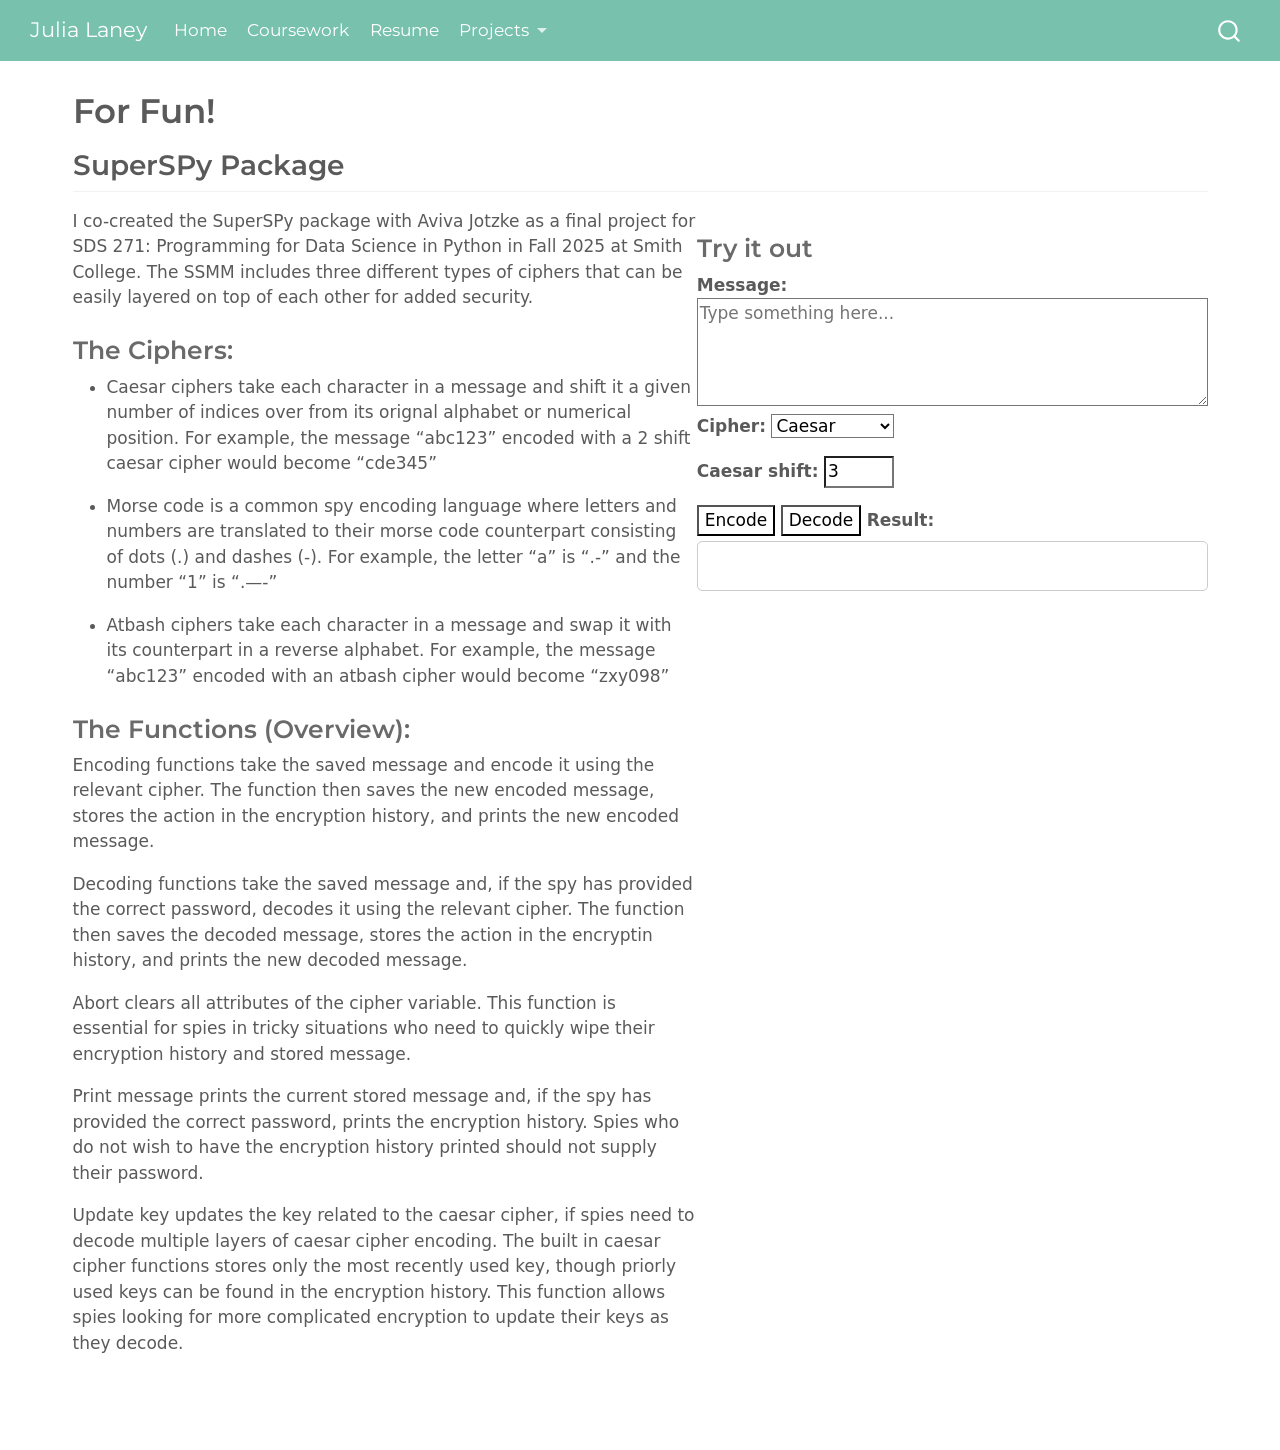
<file: docs/projects/forfun.html>
<!DOCTYPE html>
<html xmlns="http://www.w3.org/1999/xhtml" lang="en" xml:lang="en"><head>

<meta charset="utf-8">
<meta name="generator" content="quarto-1.10.18">

<meta name="viewport" content="width=device-width, initial-scale=1.0, user-scalable=yes">


<title>For Fun! – Julia Laney</title>
<style>
/* Default styles provided by pandoc.
** See https://pandoc.org/MANUAL.html#variables-for-html for config info.
*/
span.smallcaps{font-variant: small-caps;}
div.columns{display: flex; gap: 1.5em;}
div.column{flex: auto;}
@media screen {
div.columns{gap: min(4vw, 1.5em);}
div.column{overflow-x: auto;}
}
div.hanging-indent{margin-left: 1.5em; text-indent: -1.5em;}
ul.task-list{list-style: none;}
ul.task-list li input[type="checkbox"] {
  width: 0.8em;
  margin: 0 0.8em 0.2em -1em; /* quarto-specific, see https://github.com/quarto-dev/quarto-cli/issues/4556 */ 
  vertical-align: middle;
}
</style>


<script src="../site_libs/quarto-nav/quarto-nav.js"></script>
<script src="../site_libs/quarto-nav/headroom.min.js"></script>
<script src="../site_libs/clipboard/clipboard.min.js"></script>
<script src="../site_libs/quarto-search/autocomplete.umd.js"></script>
<script src="../site_libs/quarto-search/fuse.min.js"></script>
<script src="../site_libs/quarto-search/quarto-search.js"></script>
<meta name="quarto:offset" content="../">
<script src="../site_libs/quarto-html/quarto.js" type="module"></script>
<script src="../site_libs/quarto-html/tabsets/tabsets.js" type="module"></script>
<script src="../site_libs/quarto-html/popper.min.js"></script>
<script src="../site_libs/quarto-html/tippy.umd.min.js"></script>
<script src="../site_libs/quarto-html/anchor.min.js"></script>
<link href="../site_libs/quarto-html/tippy.css" rel="stylesheet">
<link href="../site_libs/quarto-html/quarto-syntax-highlighting-64a204ab8560d761af7679ceaba22944.css" rel="stylesheet" id="quarto-text-highlighting-styles">
<script src="../site_libs/bootstrap/bootstrap.min.js"></script>
<link href="../site_libs/bootstrap/bootstrap-icons.css" rel="stylesheet">
<link href="../site_libs/bootstrap/bootstrap-f306a07c4fb173bd38603ab43a511bce.min.css" rel="stylesheet" append-hash="true" id="quarto-bootstrap" data-mode="light">
<script id="quarto-search-options" type="application/json">{
  "location": "navbar",
  "copy-button": false,
  "collapse-after": 3,
  "panel-placement": "end",
  "type": "overlay",
  "limit": 50,
  "keyboard-shortcut": [
    "f",
    "/",
    "s"
  ],
  "show-item-context": false,
  "language": {
    "search-no-results-text": "No results",
    "search-matching-documents-text": "matching documents",
    "search-copy-link-title": "Copy link to search",
    "search-hide-matches-text": "Hide additional matches",
    "search-more-match-text": "more match in this document",
    "search-more-matches-text": "more matches in this document",
    "search-clear-button-title": "Clear",
    "search-text-placeholder": "",
    "search-detached-cancel-button-title": "Cancel",
    "search-submit-button-title": "Submit",
    "search-label": "Search"
  }
}</script>


</head>

<body class="nav-fixed quarto-light">

<div id="quarto-search-results"></div>
  <header id="quarto-header" class="headroom fixed-top">
    <nav class="navbar navbar-expand-lg " data-bs-theme="dark">
      <div class="navbar-container container-fluid">
      <div class="navbar-brand-container mx-auto">
    <a class="navbar-brand" href="../index.html">
    <span class="navbar-title">Julia Laney</span>
    </a>
  </div>
            <div id="quarto-search" class="" title="Search"></div>
          <button class="navbar-toggler" type="button" data-bs-toggle="collapse" data-bs-target="#navbarCollapse" aria-controls="navbarCollapse" role="menu" aria-expanded="false" aria-label="Toggle navigation" onclick="if (window.quartoToggleHeadroom) { window.quartoToggleHeadroom(); }">
  <span class="navbar-toggler-icon"></span>
</button>
          <div class="collapse navbar-collapse" id="navbarCollapse">
            <ul class="navbar-nav navbar-nav-scroll me-auto">
  <li class="nav-item">
    <a class="nav-link" href="../index.html"> 
<span class="menu-text">Home</span></a>
  </li>  
  <li class="nav-item">
    <a class="nav-link" href="../coursework.html"> 
<span class="menu-text">Coursework</span></a>
  </li>  
  <li class="nav-item">
    <a class="nav-link" href="../resume.html"> 
<span class="menu-text">Resume</span></a>
  </li>  
  <li class="nav-item dropdown ">
    <a class="nav-link dropdown-toggle" href="#" id="nav-menu-projects" role="link" data-bs-toggle="dropdown" aria-expanded="false">
 <span class="menu-text">Projects</span>
    </a>
    <ul class="dropdown-menu" aria-labelledby="nav-menu-projects">    
        <li>
    <a class="dropdown-item" href="../projects/currently.html">
 <span class="dropdown-text">Current Projects</span></a>
  </li>  
        <li>
    <a class="dropdown-item" href="../projects/forfun.html">
 <span class="dropdown-text">For Fun</span></a>
  </li>  
    </ul>
  </li>
</ul>
          </div> <!-- /navcollapse -->
            <div class="quarto-navbar-tools">
</div>
      </div> <!-- /container-fluid -->
    </nav>
</header>
<!-- content -->
<div id="quarto-content" class="quarto-container page-columns page-rows-contents page-layout-full page-navbar">
<!-- sidebar -->
<!-- margin-sidebar -->
    
<!-- main -->
<main class="content column-page" id="quarto-document-content">

<header id="title-block-header" class="quarto-title-block default">
<div class="quarto-title">
<h1 class="title">For Fun!</h1>
</div>



<div class="quarto-title-meta column-page">

    
  
    
  </div>
  


</header>


<section id="superspy-package" class="level2">
<h2 class="anchored" data-anchor-id="superspy-package">SuperSPy Package</h2>
<div class="columns">
<div class="column" style="width:55%;">
<p>I co-created the SuperSPy package with Aviva Jotzke as a final project for SDS 271: Programming for Data Science in Python in Fall 2025 at Smith College. The SSMM includes three different types of ciphers that can be easily layered on top of each other for added security.</p>
<section id="the-ciphers" class="level3">
<h3 class="anchored" data-anchor-id="the-ciphers">The Ciphers:</h3>
<ul>
<li><p>Caesar ciphers take each character in a message and shift it a given number of indices over from its orignal alphabet or numerical position. For example, the message “abc123” encoded with a 2 shift caesar cipher would become “cde345”</p></li>
<li><p>Morse code is a common spy encoding language where letters and numbers are translated to their morse code counterpart consisting of dots (.) and dashes (-). For example, the letter “a” is “.-” and the number “1” is “.—-”</p></li>
<li><p>Atbash ciphers take each character in a message and swap it with its counterpart in a reverse alphabet. For example, the message “abc123” encoded with an atbash cipher would become “zxy098”</p></li>
</ul>
</section>
<section id="the-functions-overview" class="level3">
<h3 class="anchored" data-anchor-id="the-functions-overview">The Functions (Overview):</h3>
<p>Encoding functions take the saved message and encode it using the relevant cipher. The function then saves the new encoded message, stores the action in the encryption history, and prints the new encoded message.</p>
<p>Decoding functions take the saved message and, if the spy has provided the correct password, decodes it using the relevant cipher. The function then saves the decoded message, stores the action in the encryptin history, and prints the new decoded message.</p>
<p>Abort clears all attributes of the cipher variable. This function is essential for spies in tricky situations who need to quickly wipe their encryption history and stored message.</p>
<p>Print message prints the current stored message and, if the spy has provided the correct password, prints the encryption history. Spies who do not wish to have the encryption history printed should not supply their password.</p>
<p>Update key updates the key related to the caesar cipher, if spies need to decode multiple layers of caesar cipher encoding. The built in caesar cipher functions stores only the most recently used key, though priorly used keys can be found in the encryption history. This function allows spies looking for more complicated encryption to update their keys as they decode.</p>
</section>
</div><div class="column" style="width:45%;">
<section id="try-it-out" class="level3">
<h3 class="anchored" data-anchor-id="try-it-out">Try it out</h3>
<div class="cipher-widget">
<label for="cipher-input"><strong>Message:</strong></label><br>
<textarea id="cipher-input" rows="4" style="width:100%;" placeholder="Type something here..."></textarea>
<p><label for="cipher-type"><strong>Cipher:</strong></label> <select id="cipher-type"> <option value="caesar">Caesar</option> <option value="atbash">Atbash</option> <option value="morse">Morse Code</option> </select></p>
<div id="key-container">
<p><label for="cipher-key"><strong>Caesar shift:</strong></label> <input id="cipher-key" type="number" value="3" min="0" max="25" style="width:70px;"></p>
</div>
<button type="button" id="encode-button">
Encode
</button>
<button type="button" id="decode-button">
Decode
</button>
<strong>Result:</strong>
<div id="cipher-output" style="min-height:50px; padding:10px; border:1px solid #ccc; border-radius:5px; margin-top:5px; overflow-wrap:anywhere;">

</div>
</div>
<script src="cipher.js"></script>
</section>
</div>
</div>


</section>

</main> <!-- /main -->
<script id="quarto-html-after-body" type="application/javascript">
  window.document.addEventListener("DOMContentLoaded", function (event) {
    const icon = "";
    const anchorJS = new window.AnchorJS();
    anchorJS.options = {
      placement: 'right',
      icon: icon
    };
    anchorJS.add('.anchored');
    const isCodeAnnotation = (el) => {
      for (const clz of el.classList) {
        if (clz.startsWith('code-annotation-')) {                     
          return true;
        }
      }
      return false;
    }
    const onCopySuccess = function(e) {
      // button target
      const button = e.trigger;
      // don't keep focus
      button.blur();
      // flash "checked"
      button.classList.add('code-copy-button-checked');
      var currentTitle = button.getAttribute("title");
      button.setAttribute("title", "Copied!");
      let tooltip;
      if (window.bootstrap) {
        button.setAttribute("data-bs-toggle", "tooltip");
        button.setAttribute("data-bs-placement", "left");
        button.setAttribute("data-bs-title", "Copied!");
        tooltip = new bootstrap.Tooltip(button, 
          { trigger: "manual", 
            customClass: "code-copy-button-tooltip",
            offset: [0, -8]});
        tooltip.show();    
      }
      setTimeout(function() {
        if (tooltip) {
          tooltip.hide();
          button.removeAttribute("data-bs-title");
          button.removeAttribute("data-bs-toggle");
          button.removeAttribute("data-bs-placement");
        }
        button.setAttribute("title", currentTitle);
        button.classList.remove('code-copy-button-checked');
      }, 1000);
      // clear code selection
      e.clearSelection();
    }
    const getTextToCopy = function(trigger) {
      const outerScaffold = trigger.parentElement.cloneNode(true);
      const codeEl = outerScaffold.querySelector('code');
      for (const childEl of codeEl.children) {
        if (isCodeAnnotation(childEl)) {
          childEl.remove();
        }
      }
      return codeEl.innerText;
    }
    const clipboard = new window.ClipboardJS('.code-copy-button:not([data-in-quarto-modal])', {
      text: getTextToCopy
    });
    clipboard.on('success', onCopySuccess);
    if (window.document.getElementById('quarto-embedded-source-code-modal')) {
      const clipboardModal = new window.ClipboardJS('.code-copy-button[data-in-quarto-modal]', {
        text: getTextToCopy,
        container: window.document.getElementById('quarto-embedded-source-code-modal')
      });
      clipboardModal.on('success', onCopySuccess);
    }
      var localhostRegex = new RegExp(/^(?:http|https):\/\/localhost\:?[0-9]*\//);
      var mailtoRegex = new RegExp(/^mailto:/);
        var filterRegex = new RegExp('/' + window.location.host + '/');
      var isInternal = (href) => {
          return filterRegex.test(href) || localhostRegex.test(href) || mailtoRegex.test(href);
      }
      // Inspect non-navigation links and adorn them if external
     var links = window.document.querySelectorAll('a[href]:not(.nav-link):not(.navbar-brand):not(.toc-action):not(.sidebar-link):not(.sidebar-item-toggle):not(.pagination-link):not(.no-external):not([aria-hidden]):not(.dropdown-item):not(.quarto-navigation-tool):not(.about-link)');
      for (var i=0; i<links.length; i++) {
        const link = links[i];
        if (!isInternal(link.href)) {
          // undo the damage that might have been done by quarto-nav.js in the case of
          // links that we want to consider external
          if (link.dataset.originalHref !== undefined) {
            link.href = link.dataset.originalHref;
          }
        }
      }
    function tippyHover(el, contentFn, onTriggerFn, onUntriggerFn) {
      const config = {
        allowHTML: true,
        maxWidth: 500,
        delay: 100,
        arrow: false,
        appendTo: function(el) {
            return el.parentElement;
        },
        interactive: true,
        interactiveBorder: 10,
        theme: 'quarto',
        placement: 'bottom-start',
      };
      if (contentFn) {
        config.content = contentFn;
      }
      if (onTriggerFn) {
        config.onTrigger = onTriggerFn;
      }
      if (onUntriggerFn) {
        config.onUntrigger = onUntriggerFn;
      }
      window.tippy(el, config); 
    }
    const noterefs = window.document.querySelectorAll('a[role="doc-noteref"]');
    for (var i=0; i<noterefs.length; i++) {
      const ref = noterefs[i];
      tippyHover(ref, function() {
        // use id or data attribute instead here
        let href = ref.getAttribute('data-footnote-href') || ref.getAttribute('href');
        try { href = new URL(href).hash; } catch {}
        const id = href.replace(/^#\/?/, "");
        const note = window.document.getElementById(id);
        if (note) {
          return note.innerHTML;
        } else {
          return "";
        }
      });
    }
    const xrefs = window.document.querySelectorAll('a.quarto-xref');
    const processXRef = (id, note) => {
      // Strip column container classes
      const stripColumnClz = (el) => {
        el.classList.remove("page-full", "page-columns");
        if (el.children) {
          for (const child of el.children) {
            stripColumnClz(child);
          }
        }
      }
      stripColumnClz(note)
      if (id === null || id.startsWith('sec-')) {
        // Special case sections, only their first couple elements
        const container = document.createElement("div");
        if (note.children && note.children.length > 2) {
          container.appendChild(note.children[0].cloneNode(true));
          for (let i = 1; i < note.children.length; i++) {
            const child = note.children[i];
            if (child.tagName === "P" && child.innerText === "") {
              continue;
            } else {
              container.appendChild(child.cloneNode(true));
              break;
            }
          }
          if (window.Quarto?.typesetMath) {
            window.Quarto.typesetMath(container);
          }
          return container.innerHTML
        } else {
          if (window.Quarto?.typesetMath) {
            window.Quarto.typesetMath(note);
          }
          return note.innerHTML;
        }
      } else {
        // Remove any anchor links if they are present
        const anchorLink = note.querySelector('a.anchorjs-link');
        if (anchorLink) {
          anchorLink.remove();
        }
        if (window.Quarto?.typesetMath) {
          window.Quarto.typesetMath(note);
        }
        if (note.classList.contains("callout")) {
          return note.outerHTML;
        } else {
          return note.innerHTML;
        }
      }
    }
    for (var i=0; i<xrefs.length; i++) {
      const xref = xrefs[i];
      tippyHover(xref, undefined, function(instance) {
        instance.disable();
        let url = xref.getAttribute('href');
        let hash = undefined; 
        if (url.startsWith('#')) {
          hash = url;
        } else {
          try { hash = new URL(url).hash; } catch {}
        }
        if (hash) {
          const id = hash.replace(/^#\/?/, "");
          const note = window.document.getElementById(id);
          if (note !== null) {
            try {
              const html = processXRef(id, note.cloneNode(true));
              instance.setContent(html);
            } finally {
              instance.enable();
              instance.show();
            }
          } else {
            // See if we can fetch this
            fetch(url.split('#')[0])
            .then(res => res.text())
            .then(html => {
              const parser = new DOMParser();
              const htmlDoc = parser.parseFromString(html, "text/html");
              const note = htmlDoc.getElementById(id);
              if (note !== null) {
                const html = processXRef(id, note);
                instance.setContent(html);
              } 
            }).finally(() => {
              instance.enable();
              instance.show();
            });
          }
        } else {
          // See if we can fetch a full url (with no hash to target)
          // This is a special case and we should probably do some content thinning / targeting
          fetch(url)
          .then(res => res.text())
          .then(html => {
            const parser = new DOMParser();
            const htmlDoc = parser.parseFromString(html, "text/html");
            const note = htmlDoc.querySelector('main.content');
            if (note !== null) {
              // This should only happen for chapter cross references
              // (since there is no id in the URL)
              // remove the first header
              if (note.children.length > 0 && note.children[0].tagName === "HEADER") {
                note.children[0].remove();
              }
              const html = processXRef(null, note);
              instance.setContent(html);
            } 
          }).finally(() => {
            instance.enable();
            instance.show();
          });
        }
      }, function(instance) {
      });
    }
        let selectedAnnoteEl;
        const selectorForAnnotation = ( cell, annotation) => {
          let cellAttr = 'data-code-cell="' + cell + '"';
          let lineAttr = 'data-code-annotation="' +  annotation + '"';
          const selector = 'span[' + cellAttr + '][' + lineAttr + ']';
          return selector;
        }
        const selectCodeLines = (annoteEl) => {
          const doc = window.document;
          const targetCell = annoteEl.getAttribute("data-target-cell");
          const targetAnnotation = annoteEl.getAttribute("data-target-annotation");
          const annoteSpan = window.document.querySelector(selectorForAnnotation(targetCell, targetAnnotation));
          const lines = annoteSpan.getAttribute("data-code-lines").split(",");
          const lineIds = lines.map((line) => {
            return targetCell + "-" + line;
          })
          let top = null;
          let height = null;
          let parent = null;
          if (lineIds.length > 0) {
              //compute the position of the single el (top and bottom and make a div)
              const el = window.document.getElementById(lineIds[0]);
              top = el.offsetTop;
              height = el.offsetHeight;
              parent = el.parentElement.parentElement;
            if (lineIds.length > 1) {
              const lastEl = window.document.getElementById(lineIds[lineIds.length - 1]);
              const bottom = lastEl.offsetTop + lastEl.offsetHeight;
              height = bottom - top;
            }
            if (top !== null && height !== null && parent !== null) {
              // cook up a div (if necessary) and position it 
              let div = window.document.getElementById("code-annotation-line-highlight");
              if (div === null) {
                div = window.document.createElement("div");
                div.setAttribute("id", "code-annotation-line-highlight");
                div.style.position = 'absolute';
                parent.appendChild(div);
              }
              div.style.top = top - 2 + "px";
              div.style.height = height + 4 + "px";
              div.style.left = 0;
              let gutterDiv = window.document.getElementById("code-annotation-line-highlight-gutter");
              if (gutterDiv === null) {
                gutterDiv = window.document.createElement("div");
                gutterDiv.setAttribute("id", "code-annotation-line-highlight-gutter");
                gutterDiv.style.position = 'absolute';
                const codeCell = window.document.getElementById(targetCell);
                const gutter = codeCell.querySelector('.code-annotation-gutter');
                gutter.appendChild(gutterDiv);
              }
              gutterDiv.style.top = top - 2 + "px";
              gutterDiv.style.height = height + 4 + "px";
            }
            selectedAnnoteEl = annoteEl;
          }
        };
        const unselectCodeLines = () => {
          const elementsIds = ["code-annotation-line-highlight", "code-annotation-line-highlight-gutter"];
          elementsIds.forEach((elId) => {
            const div = window.document.getElementById(elId);
            if (div) {
              div.remove();
            }
          });
          selectedAnnoteEl = undefined;
        };
          // Handle positioning of the toggle
      window.addEventListener(
        "resize",
        throttle(() => {
          elRect = undefined;
          if (selectedAnnoteEl) {
            selectCodeLines(selectedAnnoteEl);
          }
        }, 10)
      );
      function throttle(fn, ms) {
      let throttle = false;
      let timer;
        return (...args) => {
          if(!throttle) { // first call gets through
              fn.apply(this, args);
              throttle = true;
          } else { // all the others get throttled
              if(timer) clearTimeout(timer); // cancel #2
              timer = setTimeout(() => {
                fn.apply(this, args);
                timer = throttle = false;
              }, ms);
          }
        };
      }
        // Attach click handler to the DT
        const annoteDls = window.document.querySelectorAll('dt[data-target-cell]');
        for (const annoteDlNode of annoteDls) {
          annoteDlNode.addEventListener('click', (event) => {
            const clickedEl = event.target;
            if (clickedEl !== selectedAnnoteEl) {
              unselectCodeLines();
              const activeEl = window.document.querySelector('dt[data-target-cell].code-annotation-active');
              if (activeEl) {
                activeEl.classList.remove('code-annotation-active');
              }
              selectCodeLines(clickedEl);
              clickedEl.classList.add('code-annotation-active');
            } else {
              // Unselect the line
              unselectCodeLines();
              clickedEl.classList.remove('code-annotation-active');
            }
          });
        }
    const findCites = (el) => {
      const parentEl = el.parentElement;
      if (parentEl) {
        const cites = parentEl.dataset.cites;
        if (cites) {
          return {
            el,
            cites: cites.split(' ')
          };
        } else {
          return findCites(el.parentElement)
        }
      } else {
        return undefined;
      }
    };
    var bibliorefs = window.document.querySelectorAll('a[role="doc-biblioref"]');
    for (var i=0; i<bibliorefs.length; i++) {
      const ref = bibliorefs[i];
      const citeInfo = findCites(ref);
      if (citeInfo) {
        tippyHover(citeInfo.el, function() {
          var popup = window.document.createElement('div');
          citeInfo.cites.forEach(function(cite) {
            var citeDiv = window.document.createElement('div');
            citeDiv.classList.add('hanging-indent');
            citeDiv.classList.add('csl-entry');
            var biblioDiv = window.document.getElementById('ref-' + cite);
            if (biblioDiv) {
              citeDiv.innerHTML = biblioDiv.innerHTML;
            }
            popup.appendChild(citeDiv);
          });
          return popup.innerHTML;
        });
      }
    }
  });
  </script>
</div> <!-- /content -->




</body></html>
</file>
<file: site_libs/quarto-html/tippy.css>
.tippy-box[data-animation=fade][data-state=hidden]{opacity:0}[data-tippy-root]{max-width:calc(100vw - 10px)}.tippy-box{position:relative;background-color:#333;color:#fff;border-radius:4px;font-size:14px;line-height:1.4;white-space:normal;outline:0;transition-property:transform,visibility,opacity}.tippy-box[data-placement^=top]>.tippy-arrow{bottom:0}.tippy-box[data-placement^=top]>.tippy-arrow:before{bottom:-7px;left:0;border-width:8px 8px 0;border-top-color:initial;transform-origin:center top}.tippy-box[data-placement^=bottom]>.tippy-arrow{top:0}.tippy-box[data-placement^=bottom]>.tippy-arrow:before{top:-7px;left:0;border-width:0 8px 8px;border-bottom-color:initial;transform-origin:center bottom}.tippy-box[data-placement^=left]>.tippy-arrow{right:0}.tippy-box[data-placement^=left]>.tippy-arrow:before{border-width:8px 0 8px 8px;border-left-color:initial;right:-7px;transform-origin:center left}.tippy-box[data-placement^=right]>.tippy-arrow{left:0}.tippy-box[data-placement^=right]>.tippy-arrow:before{left:-7px;border-width:8px 8px 8px 0;border-right-color:initial;transform-origin:center right}.tippy-box[data-inertia][data-state=visible]{transition-timing-function:cubic-bezier(.54,1.5,.38,1.11)}.tippy-arrow{width:16px;height:16px;color:#333}.tippy-arrow:before{content:"";position:absolute;border-color:transparent;border-style:solid}.tippy-content{position:relative;padding:5px 9px;z-index:1}
</file>
<file: site_libs/quarto-html/quarto-syntax-highlighting-64a204ab8560d761af7679ceaba22944.css>
/* quarto syntax highlight colors */
:root {
  --quarto-hl-ot-color: #003B4F;
  --quarto-hl-at-color: #657422;
  --quarto-hl-ss-color: #20794D;
  --quarto-hl-an-color: #5E5E5E;
  --quarto-hl-fu-color: #4758AB;
  --quarto-hl-st-color: #20794D;
  --quarto-hl-cf-color: #003B4F;
  --quarto-hl-op-color: #5E5E5E;
  --quarto-hl-er-color: #AD0000;
  --quarto-hl-bn-color: #AD0000;
  --quarto-hl-al-color: #AD0000;
  --quarto-hl-va-color: #111111;
  --quarto-hl-bu-color: inherit;
  --quarto-hl-ex-color: inherit;
  --quarto-hl-pp-color: #AD0000;
  --quarto-hl-in-color: #5E5E5E;
  --quarto-hl-vs-color: #20794D;
  --quarto-hl-wa-color: #5E5E5E;
  --quarto-hl-do-color: #5E5E5E;
  --quarto-hl-im-color: #00769E;
  --quarto-hl-ch-color: #20794D;
  --quarto-hl-dt-color: #AD0000;
  --quarto-hl-fl-color: #AD0000;
  --quarto-hl-co-color: #5E5E5E;
  --quarto-hl-cv-color: #5E5E5E;
  --quarto-hl-cn-color: #8f5902;
  --quarto-hl-sc-color: #5E5E5E;
  --quarto-hl-dv-color: #AD0000;
  --quarto-hl-kw-color: #003B4F;
}

/* other quarto variables */
:root {
  --quarto-font-monospace: SFMono-Regular, Menlo, Monaco, Consolas, "Liberation Mono", "Courier New", monospace;
}

/* syntax highlight based on Pandoc's rules */
pre > code.sourceCode > span {
  color: #003B4F;
}

code.sourceCode > span {
  color: #003B4F;
}

div.sourceCode,
div.sourceCode pre.sourceCode {
  color: #003B4F;
}

/* Normal */
code span {
  color: #003B4F;
}

/* Alert */
code span.al {
  color: #AD0000;
  font-style: inherit;
}

/* Annotation */
code span.an {
  color: #5E5E5E;
  font-style: inherit;
}

/* Attribute */
code span.at {
  color: #657422;
  font-style: inherit;
}

/* BaseN */
code span.bn {
  color: #AD0000;
  font-style: inherit;
}

/* BuiltIn */
code span.bu {
  font-style: inherit;
}

/* ControlFlow */
code span.cf {
  color: #003B4F;
  font-weight: bold;
  font-style: inherit;
}

/* Char */
code span.ch {
  color: #20794D;
  font-style: inherit;
}

/* Constant */
code span.cn {
  color: #8f5902;
  font-style: inherit;
}

/* Comment */
code span.co {
  color: #5E5E5E;
  font-style: inherit;
}

/* CommentVar */
code span.cv {
  color: #5E5E5E;
  font-style: italic;
}

/* Documentation */
code span.do {
  color: #5E5E5E;
  font-style: italic;
}

/* DataType */
code span.dt {
  color: #AD0000;
  font-style: inherit;
}

/* DecVal */
code span.dv {
  color: #AD0000;
  font-style: inherit;
}

/* Error */
code span.er {
  color: #AD0000;
  font-style: inherit;
}

/* Extension */
code span.ex {
  font-style: inherit;
}

/* Float */
code span.fl {
  color: #AD0000;
  font-style: inherit;
}

/* Function */
code span.fu {
  color: #4758AB;
  font-style: inherit;
}

/* Import */
code span.im {
  color: #00769E;
  font-style: inherit;
}

/* Information */
code span.in {
  color: #5E5E5E;
  font-style: inherit;
}

/* Keyword */
code span.kw {
  color: #003B4F;
  font-weight: bold;
  font-style: inherit;
}

/* Operator */
code span.op {
  color: #5E5E5E;
  font-style: inherit;
}

/* Other */
code span.ot {
  color: #003B4F;
  font-style: inherit;
}

/* Preprocessor */
code span.pp {
  color: #AD0000;
  font-style: inherit;
}

/* SpecialChar */
code span.sc {
  color: #5E5E5E;
  font-style: inherit;
}

/* SpecialString */
code span.ss {
  color: #20794D;
  font-style: inherit;
}

/* String */
code span.st {
  color: #20794D;
  font-style: inherit;
}

/* Variable */
code span.va {
  color: #111111;
  font-style: inherit;
}

/* VerbatimString */
code span.vs {
  color: #20794D;
  font-style: inherit;
}

/* Warning */
code span.wa {
  color: #5E5E5E;
  font-style: italic;
}

.prevent-inlining {
  content: "</";
}

/*# sourceMappingURL=9d8d5bb603a83b8298b89080a598c93b.css.map */
</file>
<file: docs/site_libs/quarto-html/tippy.css>
.tippy-box[data-animation=fade][data-state=hidden]{opacity:0}[data-tippy-root]{max-width:calc(100vw - 10px)}.tippy-box{position:relative;background-color:#333;color:#fff;border-radius:4px;font-size:14px;line-height:1.4;white-space:normal;outline:0;transition-property:transform,visibility,opacity}.tippy-box[data-placement^=top]>.tippy-arrow{bottom:0}.tippy-box[data-placement^=top]>.tippy-arrow:before{bottom:-7px;left:0;border-width:8px 8px 0;border-top-color:initial;transform-origin:center top}.tippy-box[data-placement^=bottom]>.tippy-arrow{top:0}.tippy-box[data-placement^=bottom]>.tippy-arrow:before{top:-7px;left:0;border-width:0 8px 8px;border-bottom-color:initial;transform-origin:center bottom}.tippy-box[data-placement^=left]>.tippy-arrow{right:0}.tippy-box[data-placement^=left]>.tippy-arrow:before{border-width:8px 0 8px 8px;border-left-color:initial;right:-7px;transform-origin:center left}.tippy-box[data-placement^=right]>.tippy-arrow{left:0}.tippy-box[data-placement^=right]>.tippy-arrow:before{left:-7px;border-width:8px 8px 8px 0;border-right-color:initial;transform-origin:center right}.tippy-box[data-inertia][data-state=visible]{transition-timing-function:cubic-bezier(.54,1.5,.38,1.11)}.tippy-arrow{width:16px;height:16px;color:#333}.tippy-arrow:before{content:"";position:absolute;border-color:transparent;border-style:solid}.tippy-content{position:relative;padding:5px 9px;z-index:1}
</file>
<file: docs/site_libs/quarto-html/quarto-syntax-highlighting-64a204ab8560d761af7679ceaba22944.css>
/* quarto syntax highlight colors */
:root {
  --quarto-hl-ot-color: #003B4F;
  --quarto-hl-at-color: #657422;
  --quarto-hl-ss-color: #20794D;
  --quarto-hl-an-color: #5E5E5E;
  --quarto-hl-fu-color: #4758AB;
  --quarto-hl-st-color: #20794D;
  --quarto-hl-cf-color: #003B4F;
  --quarto-hl-op-color: #5E5E5E;
  --quarto-hl-er-color: #AD0000;
  --quarto-hl-bn-color: #AD0000;
  --quarto-hl-al-color: #AD0000;
  --quarto-hl-va-color: #111111;
  --quarto-hl-bu-color: inherit;
  --quarto-hl-ex-color: inherit;
  --quarto-hl-pp-color: #AD0000;
  --quarto-hl-in-color: #5E5E5E;
  --quarto-hl-vs-color: #20794D;
  --quarto-hl-wa-color: #5E5E5E;
  --quarto-hl-do-color: #5E5E5E;
  --quarto-hl-im-color: #00769E;
  --quarto-hl-ch-color: #20794D;
  --quarto-hl-dt-color: #AD0000;
  --quarto-hl-fl-color: #AD0000;
  --quarto-hl-co-color: #5E5E5E;
  --quarto-hl-cv-color: #5E5E5E;
  --quarto-hl-cn-color: #8f5902;
  --quarto-hl-sc-color: #5E5E5E;
  --quarto-hl-dv-color: #AD0000;
  --quarto-hl-kw-color: #003B4F;
}

/* other quarto variables */
:root {
  --quarto-font-monospace: SFMono-Regular, Menlo, Monaco, Consolas, "Liberation Mono", "Courier New", monospace;
}

/* syntax highlight based on Pandoc's rules */
pre > code.sourceCode > span {
  color: #003B4F;
}

code.sourceCode > span {
  color: #003B4F;
}

div.sourceCode,
div.sourceCode pre.sourceCode {
  color: #003B4F;
}

/* Normal */
code span {
  color: #003B4F;
}

/* Alert */
code span.al {
  color: #AD0000;
  font-style: inherit;
}

/* Annotation */
code span.an {
  color: #5E5E5E;
  font-style: inherit;
}

/* Attribute */
code span.at {
  color: #657422;
  font-style: inherit;
}

/* BaseN */
code span.bn {
  color: #AD0000;
  font-style: inherit;
}

/* BuiltIn */
code span.bu {
  font-style: inherit;
}

/* ControlFlow */
code span.cf {
  color: #003B4F;
  font-weight: bold;
  font-style: inherit;
}

/* Char */
code span.ch {
  color: #20794D;
  font-style: inherit;
}

/* Constant */
code span.cn {
  color: #8f5902;
  font-style: inherit;
}

/* Comment */
code span.co {
  color: #5E5E5E;
  font-style: inherit;
}

/* CommentVar */
code span.cv {
  color: #5E5E5E;
  font-style: italic;
}

/* Documentation */
code span.do {
  color: #5E5E5E;
  font-style: italic;
}

/* DataType */
code span.dt {
  color: #AD0000;
  font-style: inherit;
}

/* DecVal */
code span.dv {
  color: #AD0000;
  font-style: inherit;
}

/* Error */
code span.er {
  color: #AD0000;
  font-style: inherit;
}

/* Extension */
code span.ex {
  font-style: inherit;
}

/* Float */
code span.fl {
  color: #AD0000;
  font-style: inherit;
}

/* Function */
code span.fu {
  color: #4758AB;
  font-style: inherit;
}

/* Import */
code span.im {
  color: #00769E;
  font-style: inherit;
}

/* Information */
code span.in {
  color: #5E5E5E;
  font-style: inherit;
}

/* Keyword */
code span.kw {
  color: #003B4F;
  font-weight: bold;
  font-style: inherit;
}

/* Operator */
code span.op {
  color: #5E5E5E;
  font-style: inherit;
}

/* Other */
code span.ot {
  color: #003B4F;
  font-style: inherit;
}

/* Preprocessor */
code span.pp {
  color: #AD0000;
  font-style: inherit;
}

/* SpecialChar */
code span.sc {
  color: #5E5E5E;
  font-style: inherit;
}

/* SpecialString */
code span.ss {
  color: #20794D;
  font-style: inherit;
}

/* String */
code span.st {
  color: #20794D;
  font-style: inherit;
}

/* Variable */
code span.va {
  color: #111111;
  font-style: inherit;
}

/* VerbatimString */
code span.vs {
  color: #20794D;
  font-style: inherit;
}

/* Warning */
code span.wa {
  color: #5E5E5E;
  font-style: italic;
}

.prevent-inlining {
  content: "</";
}

/*# sourceMappingURL=9d8d5bb603a83b8298b89080a598c93b.css.map */
</file>
